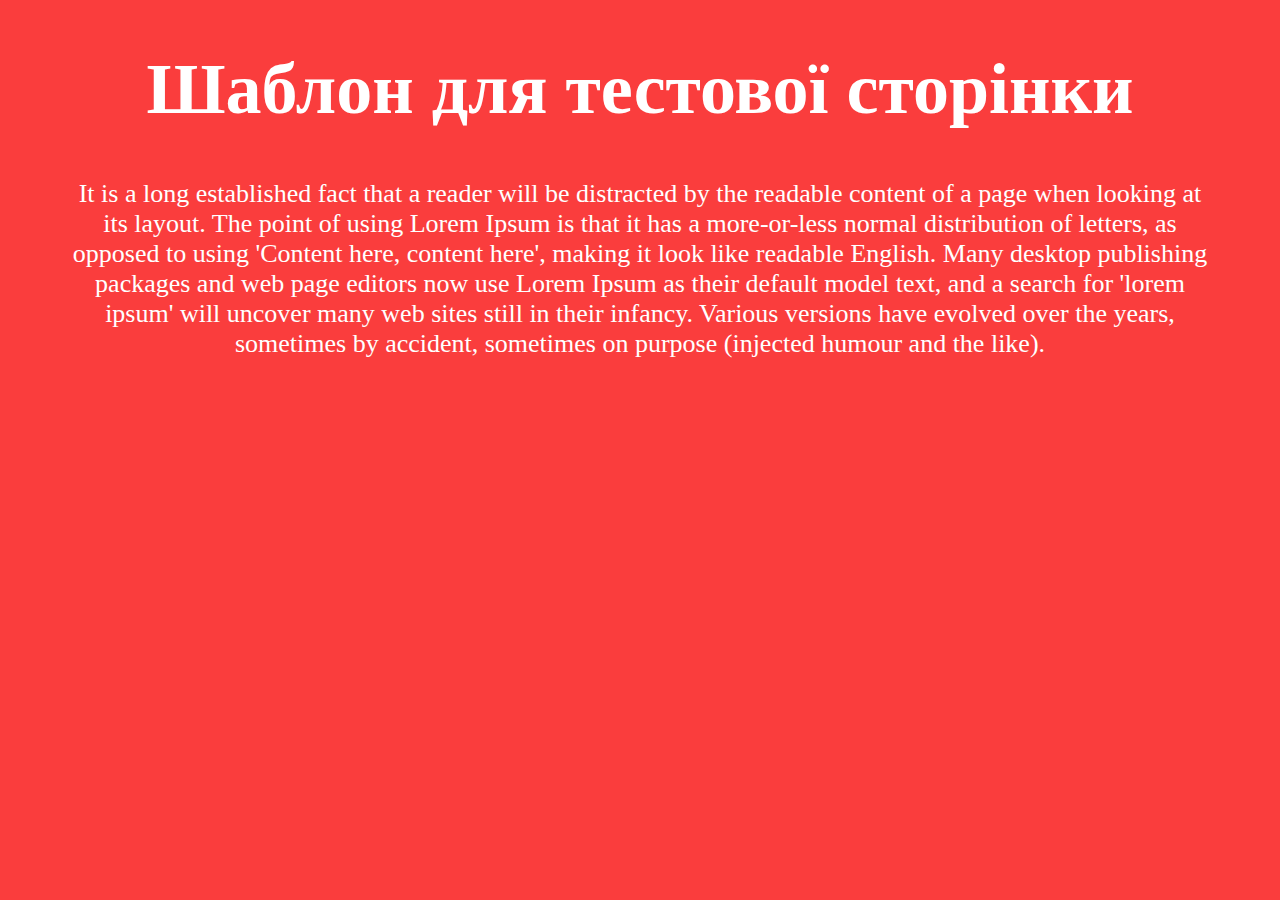
<file: index.html>
<!doctype html>

<html>

	<head>

		<meta charset="utf-8">

		<title>Шаблон для фігми</title>
        <link href="css/lab3.css" rel="stylesheet">

	</head>

	<body>

		<h1 class="hed">Шаблон для тестової сторінки</h1>
        <p class="txt">It is a long established fact that a reader will be distracted by the readable content of a page when looking at its layout. The point of using Lorem Ipsum is that it has a more-or-less normal distribution of letters, as opposed to using 'Content here, content here', making it look like readable English. Many desktop publishing packages and web page editors now use Lorem Ipsum as their default model text, and a search for 'lorem ipsum' will uncover many web sites still in their infancy. Various versions have evolved over the years, sometimes by accident, sometimes on purpose (injected humour and the like).</p>
	</body>

</html>
</file>
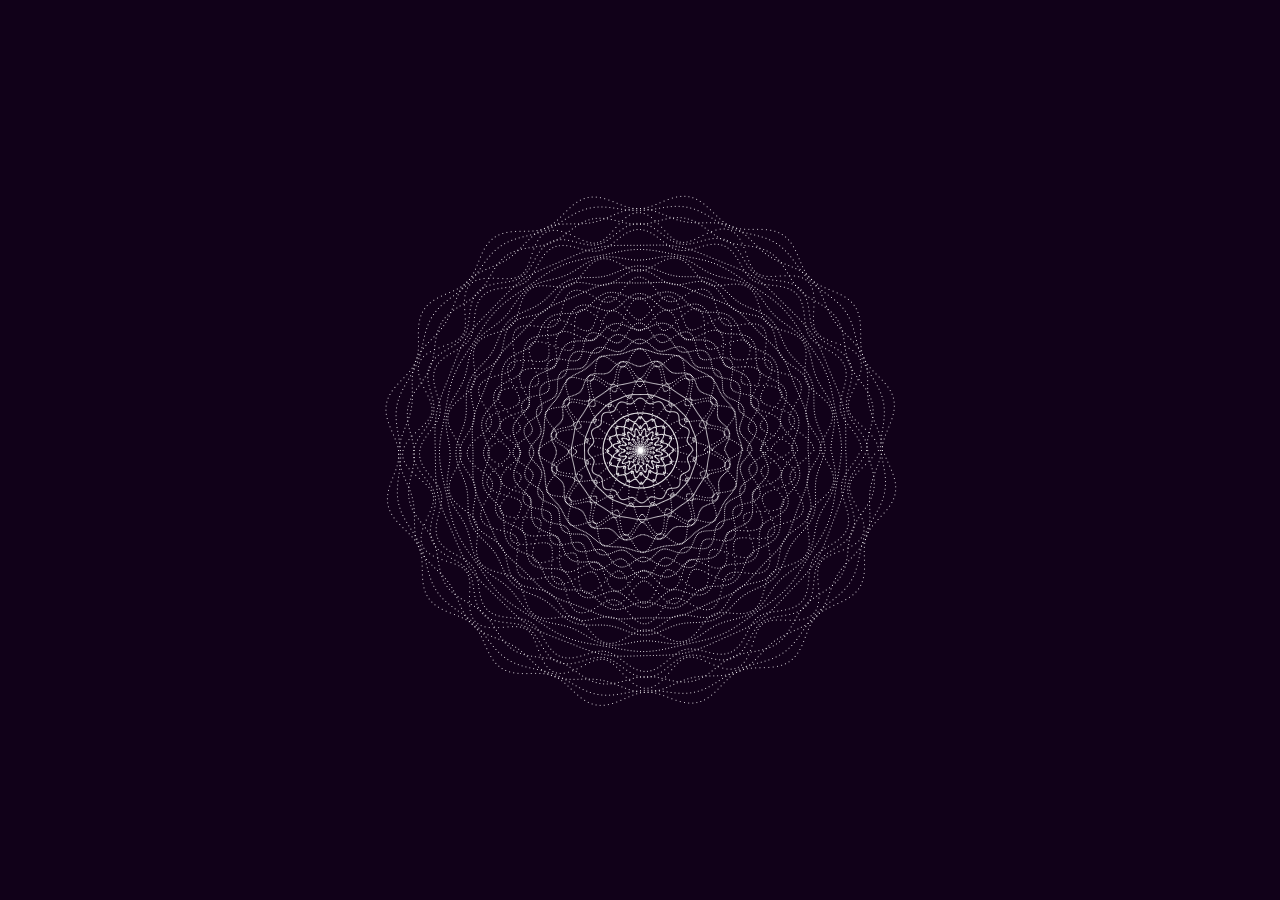
<file: animajs.html>
<!doctype>
<html>
<head>
<meta charset="utf-8">
<title>Робота з графікою</title>
<link href="css/animajs.css" rel="stylesheet">
<link href="https://fonts.googleapis.com/css?family=Poppins:600" rel="stylesheet">

</head>
    
<body>


<canvas></canvas>


    
    <script src="js/animajs.js"></script>
</body>

</html>
</file>
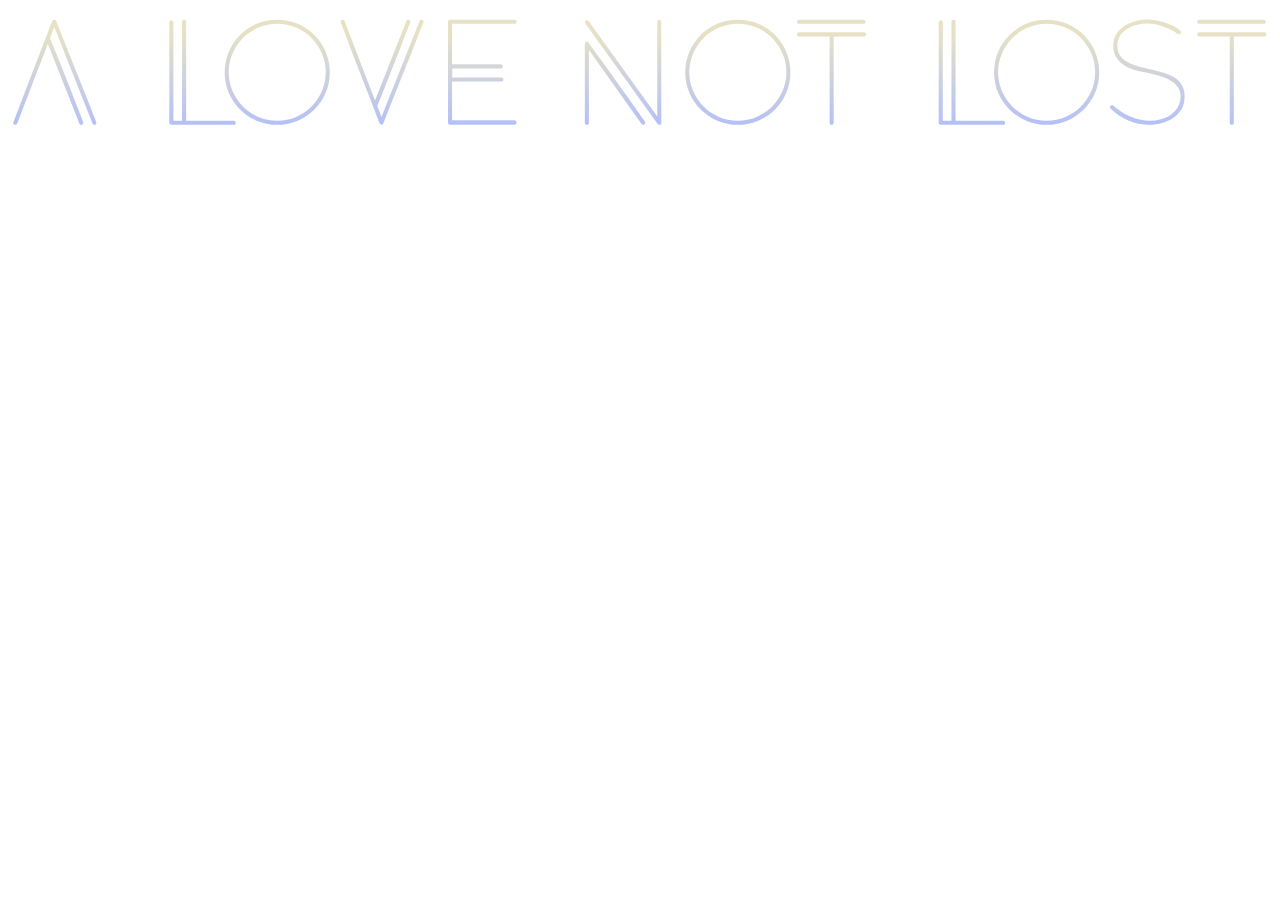
<file: animasgv.html>
<!doctype>
<html>
<head>
<meta charset="utf-8">
<title>Робота з графікою</title>
<link href="css/animasvg.css" rel="stylesheet">

</head>
    
<body>



<div id="logo">
  <svg version="1.1" id="Layer_1" xmlns="http://www.w3.org/2000/svg" xmlns:xlink="http://www.w3.org/1999/xlink" x="0px" y="0px"
   width="384.616px" height="36.652px" viewBox="0 0 384.616 36.652" enable-background="new 0 0 384.616 36.652"
   xml:space="preserve">
<path fill="url(#skyGradient)" d="M26.922,34.046c0,0.159-0.06,0.3-0.18,0.42c-0.12,0.12-0.26,0.18-0.42,0.18c-0.32,0-0.52-0.133-0.6-0.4L14.083,4.886
  l-1.32,3.4c0.106,0.213,0.333,0.747,0.68,1.6c0.346,0.854,0.773,1.9,1.28,3.14c0.506,1.24,1.053,2.614,1.64,4.12
  c0.586,1.507,1.187,3.034,1.8,4.58c0.613,1.547,1.206,3.054,1.78,4.521c0.573,1.467,1.08,2.773,1.52,3.92s0.793,2.073,1.06,2.779
  c0.266,0.707,0.4,1.074,0.4,1.101c0,0.293-0.134,0.479-0.4,0.56c-0.054,0-0.094,0.007-0.12,0.021c-0.027,0.014-0.067,0.02-0.12,0.02
  c-0.267,0-0.454-0.133-0.56-0.4l-9.6-24.24l-9.32,24.24c-0.107,0.268-0.307,0.4-0.6,0.4c-0.054,0-0.087-0.006-0.1-0.02
  c-0.014-0.014-0.047-0.021-0.1-0.021c-0.267-0.08-0.4-0.28-0.4-0.6c0-0.026,0.16-0.467,0.48-1.32c0.32-0.854,0.74-1.96,1.26-3.32
  c0.52-1.359,1.12-2.92,1.8-4.68c0.68-1.76,1.373-3.566,2.08-5.42c0.707-1.853,1.414-3.687,2.12-5.5s1.346-3.473,1.92-4.98
  c0.573-1.506,1.06-2.773,1.46-3.8c0.4-1.026,0.653-1.686,0.76-1.98c0.106-0.24,0.306-0.36,0.6-0.36c0.293,0,0.48,0.12,0.56,0.36
  c0.106,0.294,0.366,0.954,0.78,1.98c0.413,1.027,0.913,2.294,1.5,3.8c0.586,1.507,1.246,3.167,1.98,4.98
  c0.733,1.813,1.466,3.647,2.2,5.5c0.733,1.854,1.453,3.66,2.16,5.42s1.327,3.326,1.86,4.7c0.533,1.374,0.966,2.486,1.3,3.34
  C26.755,33.579,26.922,34.02,26.922,34.046z"/>
<path fill="url(#skyGradient)" d="M69.282,34.025c0,0.414-0.214,0.62-0.64,0.62H49.678c-0.397,0-0.596-0.2-0.596-0.6V3.445c0-0.16,0.062-0.3,0.186-0.42
  c0.124-0.12,0.269-0.18,0.435-0.18c0.165,0,0.31,0.06,0.434,0.18c0.124,0.12,0.187,0.259,0.187,0.419v29.96h2.64V3.285
  c0-0.16,0.064-0.306,0.194-0.439c0.129-0.133,0.271-0.2,0.426-0.2c0.413,0,0.62,0.213,0.62,0.639v30.121h14.44
  C69.068,33.405,69.282,33.612,69.282,34.025z"/>
<path fill="url(#skyGradient)" d="M97.922,18.646c0,2.214-0.42,4.294-1.26,6.24c-0.84,1.946-1.98,3.64-3.42,5.079c-1.44,1.44-3.134,2.581-5.08,3.421
  c-1.947,0.84-4.027,1.26-6.24,1.26c-2.214,0-4.293-0.42-6.24-1.26c-1.947-0.84-3.64-1.98-5.08-3.421
  c-1.44-1.439-2.58-3.133-3.42-5.079c-0.84-1.946-1.26-4.026-1.26-6.24c0-2.213,0.42-4.293,1.26-6.24c0.84-1.946,1.98-3.64,3.42-5.08
  s3.133-2.58,5.08-3.42c1.946-0.84,4.026-1.26,6.24-1.26c2.213,0,4.293,0.42,6.24,1.26c1.946,0.84,3.64,1.98,5.08,3.42
  c1.44,1.44,2.58,3.134,3.42,5.08C97.502,14.353,97.922,16.433,97.922,18.646z M96.682,18.646c0-2.026-0.387-3.933-1.16-5.72
  c-0.774-1.786-1.834-3.353-3.18-4.7c-1.347-1.346-2.914-2.406-4.7-3.18c-1.787-0.773-3.694-1.16-5.72-1.16
  c-2.027,0-3.934,0.387-5.72,1.16c-1.787,0.774-3.354,1.834-4.7,3.18c-1.347,1.347-2.407,2.914-3.18,4.7
  c-0.773,1.787-1.16,3.694-1.16,5.72s0.386,3.934,1.16,5.72c0.773,1.787,1.833,3.354,3.18,4.7c1.346,1.347,2.913,2.407,4.7,3.18
  c1.786,0.774,3.693,1.16,5.72,1.16c2.026,0,3.933-0.386,5.72-1.16c1.786-0.772,3.353-1.833,4.7-3.18
  c1.346-1.347,2.406-2.913,3.18-4.7C96.295,22.579,96.682,20.672,96.682,18.646z"/>
<path fill="url(#skyGradient)" d="M126.442,3.246c0,0.054-0.167,0.507-0.5,1.36c-0.334,0.854-0.767,1.967-1.3,3.34c-0.534,1.374-1.147,2.934-1.84,4.68
  c-0.694,1.747-1.414,3.547-2.16,5.4c-0.747,1.854-1.48,3.688-2.2,5.5c-0.72,1.814-1.38,3.467-1.98,4.96
  c-0.6,1.494-1.1,2.754-1.5,3.78c-0.4,1.026-0.653,1.687-0.76,1.979c-0.107,0.268-0.294,0.4-0.56,0.4
  c-0.08-0.053-0.18-0.106-0.3-0.16c-0.12-0.053-0.207-0.133-0.26-0.24c-0.107-0.266-0.36-0.92-0.76-1.96
  c-0.4-1.039-0.887-2.306-1.46-3.8c-0.574-1.493-1.214-3.146-1.92-4.96c-0.707-1.813-1.42-3.646-2.14-5.5
  c-0.72-1.853-1.414-3.66-2.08-5.42c-0.667-1.76-1.26-3.32-1.78-4.68c-0.52-1.36-0.94-2.466-1.26-3.32
  c-0.32-0.853-0.48-1.293-0.48-1.32c0-0.187,0.06-0.34,0.18-0.46c0.12-0.12,0.26-0.18,0.42-0.18c0.32,0,0.52,0.134,0.6,0.4
  l9.28,24.16l9.56-24.16c0.08-0.266,0.28-0.4,0.6-0.4c0.16,0,0.3,0.06,0.42,0.18c0.12,0.12,0.18,0.26,0.18,0.42
  c0,0.054-0.134,0.427-0.4,1.12s-0.62,1.606-1.06,2.74c-0.44,1.134-0.94,2.427-1.5,3.88c-0.56,1.454-1.146,2.947-1.76,4.48
  c-0.614,1.534-1.214,3.047-1.8,4.541c-0.587,1.493-1.127,2.859-1.62,4.1c-0.494,1.24-0.914,2.287-1.26,3.141
  c-0.347,0.854-0.574,1.399-0.68,1.64l1.28,3.399l11.6-29.24c0.08-0.266,0.28-0.4,0.6-0.4c0.16,0,0.3,0.06,0.42,0.18
  C126.382,2.945,126.442,3.085,126.442,3.246z"/>
<path fill="url(#skyGradient)" d="M154.761,33.966c0,0.16-0.054,0.313-0.16,0.46c-0.107,0.146-0.254,0.22-0.44,0.22h-19.619c-0.193,0-0.352-0.066-0.476-0.2
  c-0.124-0.133-0.186-0.293-0.186-0.479V3.246c0-0.187,0.068-0.333,0.206-0.44c0.138-0.106,0.29-0.16,0.455-0.16h19.619
  c0.16,0,0.3,0.063,0.42,0.186c0.12,0.124,0.18,0.269,0.18,0.434c0,0.166-0.06,0.311-0.18,0.434c-0.12,0.124-0.26,0.186-0.42,0.186
  h-19.04v12.36h14.84c0.16,0,0.3,0.063,0.42,0.186c0.12,0.124,0.18,0.269,0.18,0.434c0,0.166-0.06,0.311-0.18,0.434
  c-0.12,0.124-0.26,0.186-0.42,0.186h-14.76l-0.04,2.761h14.96c0.426,0,0.64,0.206,0.64,0.619c0,0.155-0.067,0.298-0.2,0.427
  c-0.134,0.129-0.28,0.193-0.44,0.193h-15v11.8h19.04c0.16,0,0.3,0.074,0.42,0.221S154.761,33.806,154.761,33.966z"/>
<path fill="url(#skyGradient)" d="M193.921,34.046c0,0.159-0.067,0.3-0.2,0.42c-0.134,0.12-0.28,0.18-0.44,0.18c-0.214,0-0.374-0.08-0.48-0.24l-16.04-22.52
  v22.12c0,0.159-0.065,0.307-0.194,0.439c-0.129,0.134-0.271,0.2-0.426,0.2c-0.414,0-0.62-0.213-0.62-0.64V9.886
  c0-0.133,0.063-0.267,0.192-0.4c0.128-0.133,0.257-0.2,0.386-0.2c0.18,0,0.347,0.094,0.501,0.28c0.187,0.267,0.573,0.807,1.16,1.62
  c0.586,0.813,1.306,1.807,2.16,2.98c0.853,1.174,1.786,2.474,2.8,3.9c1.013,1.427,2.04,2.86,3.08,4.3
  c1.04,1.44,2.046,2.848,3.02,4.221c0.973,1.373,1.84,2.6,2.6,3.68c0.76,1.08,1.366,1.96,1.82,2.64
  C193.694,33.586,193.921,33.966,193.921,34.046z M198.801,34.006c0,0.427-0.214,0.64-0.64,0.64c-0.213,0-0.374-0.08-0.48-0.24
  l-22-30.6c-0.054-0.053-0.08-0.173-0.08-0.36c0-0.426,0.193-0.64,0.578-0.64c0.154,0,0.308,0.094,0.462,0.28l20.92,29.041V3.246
  c0-0.16,0.06-0.3,0.18-0.42c0.12-0.12,0.26-0.18,0.42-0.18c0.16,0,0.3,0.06,0.42,0.18c0.12,0.12,0.18,0.26,0.18,0.42L198.801,34.006
  z"/>
<path fill="url(#skyGradient)" d="M238.081,18.646c0,2.214-0.42,4.294-1.26,6.24s-1.98,3.64-3.42,5.079c-1.44,1.44-3.134,2.581-5.08,3.421
  c-1.947,0.84-4.027,1.26-6.24,1.26c-2.214,0-4.294-0.42-6.24-1.26s-3.64-1.98-5.08-3.421c-1.439-1.439-2.58-3.133-3.42-5.079
  s-1.26-4.026-1.26-6.24c0-2.213,0.42-4.293,1.26-6.24c0.84-1.946,1.98-3.64,3.42-5.08c1.44-1.44,3.134-2.58,5.08-3.42
  c1.946-0.84,4.026-1.26,6.24-1.26c2.213,0,4.293,0.42,6.24,1.26c1.946,0.84,3.64,1.98,5.08,3.42c1.439,1.44,2.58,3.134,3.42,5.08
  C237.661,14.353,238.081,16.433,238.081,18.646z M236.84,18.646c0-2.026-0.387-3.933-1.16-5.72c-0.773-1.786-1.833-3.353-3.18-4.7
  c-1.347-1.346-2.914-2.406-4.7-3.18c-1.786-0.773-3.693-1.16-5.72-1.16s-3.934,0.387-5.72,1.16c-1.787,0.774-3.354,1.834-4.7,3.18
  c-1.347,1.347-2.407,2.914-3.18,4.7c-0.774,1.787-1.16,3.694-1.16,5.72s0.386,3.934,1.16,5.72c0.772,1.787,1.833,3.354,3.18,4.7
  s2.913,2.407,4.7,3.18c1.786,0.774,3.693,1.16,5.72,1.16s3.934-0.386,5.72-1.16c1.786-0.772,3.354-1.833,4.7-3.18
  s2.406-2.913,3.18-4.7C236.454,22.579,236.84,20.672,236.84,18.646z"/>
<path fill="url(#skyGradient)" d="M260.96,3.266c0,0.166-0.06,0.311-0.18,0.434c-0.12,0.124-0.26,0.186-0.42,0.186h-19.68c-0.16,0-0.301-0.062-0.42-0.186
  c-0.12-0.124-0.181-0.269-0.181-0.434c0-0.165,0.061-0.31,0.181-0.434c0.119-0.124,0.26-0.186,0.42-0.186h19.68
  c0.16,0,0.3,0.063,0.42,0.186C260.901,2.956,260.96,3.101,260.96,3.266z M261.121,7.125c0,0.16-0.06,0.307-0.18,0.44
  c-0.12,0.134-0.26,0.2-0.42,0.2h-9.28v26.28c0,0.159-0.065,0.3-0.193,0.42c-0.13,0.12-0.271,0.18-0.427,0.18
  s-0.297-0.053-0.426-0.16c-0.13-0.106-0.194-0.253-0.194-0.439V7.766h-9.319c-0.16,0-0.301-0.066-0.42-0.2
  c-0.12-0.133-0.181-0.28-0.181-0.44s0.054-0.313,0.16-0.46c0.106-0.146,0.253-0.22,0.44-0.22h19.84c0.186,0,0.333,0.074,0.439,0.22
  C261.067,6.813,261.121,6.965,261.121,7.125z"/>
<path fill="url(#skyGradient)" d="M303.401,34.025c0,0.414-0.214,0.62-0.641,0.62h-18.964c-0.397,0-0.596-0.2-0.596-0.6V3.445c0-0.16,0.062-0.3,0.186-0.42
  s0.269-0.18,0.435-0.18c0.165,0,0.31,0.06,0.434,0.18s0.187,0.259,0.187,0.419v29.96h2.64V3.285c0-0.16,0.064-0.306,0.194-0.439
  c0.128-0.133,0.271-0.2,0.426-0.2c0.413,0,0.62,0.213,0.62,0.639v30.121h14.439C303.187,33.405,303.401,33.612,303.401,34.025z"/>
<path fill="url(#skyGradient)" d="M332.041,18.646c0,2.214-0.42,4.294-1.26,6.24s-1.98,3.64-3.42,5.079c-1.44,1.44-3.134,2.581-5.08,3.421
  c-1.947,0.84-4.027,1.26-6.24,1.26c-2.214,0-4.294-0.42-6.24-1.26s-3.64-1.98-5.08-3.421c-1.439-1.439-2.58-3.133-3.42-5.079
  s-1.26-4.026-1.26-6.24c0-2.213,0.42-4.293,1.26-6.24c0.84-1.946,1.98-3.64,3.42-5.08c1.44-1.44,3.134-2.58,5.08-3.42
  c1.946-0.84,4.026-1.26,6.24-1.26c2.213,0,4.293,0.42,6.24,1.26c1.946,0.84,3.64,1.98,5.08,3.42c1.439,1.44,2.58,3.134,3.42,5.08
  C331.621,14.353,332.041,16.433,332.041,18.646z M330.8,18.646c0-2.026-0.387-3.933-1.16-5.72c-0.773-1.786-1.833-3.353-3.18-4.7
  c-1.347-1.346-2.914-2.406-4.7-3.18c-1.786-0.773-3.693-1.16-5.72-1.16s-3.934,0.387-5.72,1.16c-1.787,0.774-3.354,1.834-4.7,3.18
  c-1.347,1.347-2.407,2.914-3.18,4.7c-0.774,1.787-1.16,3.694-1.16,5.72s0.386,3.934,1.16,5.72c0.772,1.787,1.833,3.354,3.18,4.7
  s2.913,2.407,4.7,3.18c1.786,0.774,3.693,1.16,5.72,1.16s3.934-0.386,5.72-1.16c1.786-0.772,3.354-1.833,4.7-3.18
  s2.406-2.913,3.18-4.7C330.414,22.579,330.8,20.672,330.8,18.646z"/>
<path fill="url(#skyGradient)" d="M358.04,26.034c0,1.442-0.313,2.704-0.938,3.785c-0.626,1.081-1.451,1.977-2.476,2.684c-1.025,0.708-2.17,1.242-3.435,1.602
  c-1.264,0.361-2.535,0.541-3.813,0.541c-2.263,0-4.406-0.44-6.429-1.32s-3.833-2.079-5.431-3.6c-0.16-0.16-0.24-0.306-0.24-0.44
  c0-0.16,0.066-0.313,0.2-0.459c0.133-0.146,0.293-0.221,0.479-0.221c0.134,0,0.267,0.066,0.4,0.2c1.653,1.387,3.366,2.5,5.14,3.34
  s3.767,1.26,5.98,1.26c1.12,0,2.233-0.153,3.34-0.46c1.106-0.306,2.106-0.772,3-1.4c0.894-0.625,1.613-1.406,2.16-2.34
  c0.546-0.933,0.82-2.025,0.82-3.279c0-1.014-0.24-1.887-0.721-2.62c-0.479-0.733-1.106-1.36-1.88-1.88
  c-0.773-0.521-1.66-0.953-2.66-1.301c-1-0.346-2.007-0.646-3.02-0.899c-1.014-0.253-2.007-0.474-2.98-0.66
  c-0.974-0.186-1.819-0.373-2.54-0.56c-0.88-0.24-1.727-0.566-2.54-0.98c-0.813-0.413-1.526-0.926-2.14-1.54
  c-0.613-0.613-1.1-1.326-1.46-2.14s-0.54-1.727-0.54-2.74c0-1.36,0.313-2.54,0.94-3.54c0.626-1,1.439-1.826,2.439-2.48
  c1-0.653,2.106-1.146,3.32-1.48c1.213-0.333,2.406-0.5,3.58-0.5c0.746,0,1.593,0.078,2.54,0.232c0.946,0.155,1.893,0.382,2.84,0.68
  c0.946,0.299,1.833,0.661,2.66,1.087c0.826,0.427,1.52,0.907,2.08,1.44c0.08,0.08,0.14,0.147,0.18,0.2
  c0.04,0.054,0.06,0.147,0.06,0.28c0,0.16-0.066,0.307-0.199,0.44c-0.134,0.134-0.28,0.2-0.44,0.2c-0.054,0-0.153-0.04-0.3-0.12
  c-0.147-0.08-0.307-0.18-0.48-0.3s-0.333-0.227-0.479-0.32c-0.147-0.093-0.26-0.166-0.34-0.22c-1.2-0.72-2.48-1.293-3.841-1.72
  c-1.359-0.426-2.76-0.64-4.199-0.64c-1.014,0-2.054,0.126-3.12,0.38c-1.067,0.254-2.047,0.648-2.94,1.182
  c-0.894,0.534-1.627,1.221-2.2,2.063c-0.573,0.841-0.859,1.849-0.859,3.023c0,1.282,0.292,2.33,0.878,3.145s1.357,1.482,2.315,2.002
  s2.05,0.941,3.273,1.261c1.225,0.321,2.481,0.627,3.773,0.921c1.29,0.293,2.548,0.614,3.772,0.961
  c1.224,0.348,2.314,0.82,3.272,1.422s1.73,1.361,2.315,2.283C357.747,23.411,358.04,24.593,358.04,26.034z"/>
<path fill="url(#skyGradient)" d="M382.72,3.266c0,0.166-0.06,0.311-0.18,0.434c-0.12,0.124-0.26,0.186-0.42,0.186h-19.68c-0.16,0-0.301-0.062-0.42-0.186
  c-0.12-0.124-0.181-0.269-0.181-0.434c0-0.165,0.061-0.31,0.181-0.434c0.119-0.124,0.26-0.186,0.42-0.186h19.68
  c0.16,0,0.3,0.063,0.42,0.186C382.661,2.956,382.72,3.101,382.72,3.266z M382.88,7.125c0,0.16-0.06,0.307-0.18,0.44
  c-0.12,0.134-0.26,0.2-0.42,0.2H373v26.28c0,0.159-0.065,0.3-0.193,0.42c-0.13,0.12-0.271,0.18-0.427,0.18s-0.297-0.053-0.426-0.16
  c-0.13-0.106-0.194-0.253-0.194-0.439V7.766h-9.319c-0.16,0-0.301-0.066-0.42-0.2c-0.12-0.133-0.181-0.28-0.181-0.44
  s0.054-0.313,0.16-0.46c0.106-0.146,0.253-0.22,0.44-0.22h19.84c0.186,0,0.333,0.074,0.439,0.22
  C382.827,6.813,382.88,6.965,382.88,7.125z"/>
<defs>
        <linearGradient id="skyGradient" x1="100%" y1="100%">
          <stop offset="0%" stop-color="lightblue" stop-opacity=".5">
            <animate attributeName="stop-color" values="lightblue;blue;red;red;black;red;red;purple;lightblue" dur="14s" repeatCount="indefinite" />
          </stop>
          <stop offset="100%" stop-color="lightblue" stop-opacity=".5">
            <animate attributeName="stop-color" values="lightblue;orange;purple;purple;black;purple;purple;blue;lightblue" dur="14s" repeatCount="indefinite" />
            <animate attributeName="offset" values=".95;.80;.60;.40;.20;0;.20;.40;.60;.80;.95" dur="14s" repeatCount="indefinite" />
          </stop>
        </linearGradient>
</defs>
</svg>
</div>


 
    
    
</body>

</html>
</file>
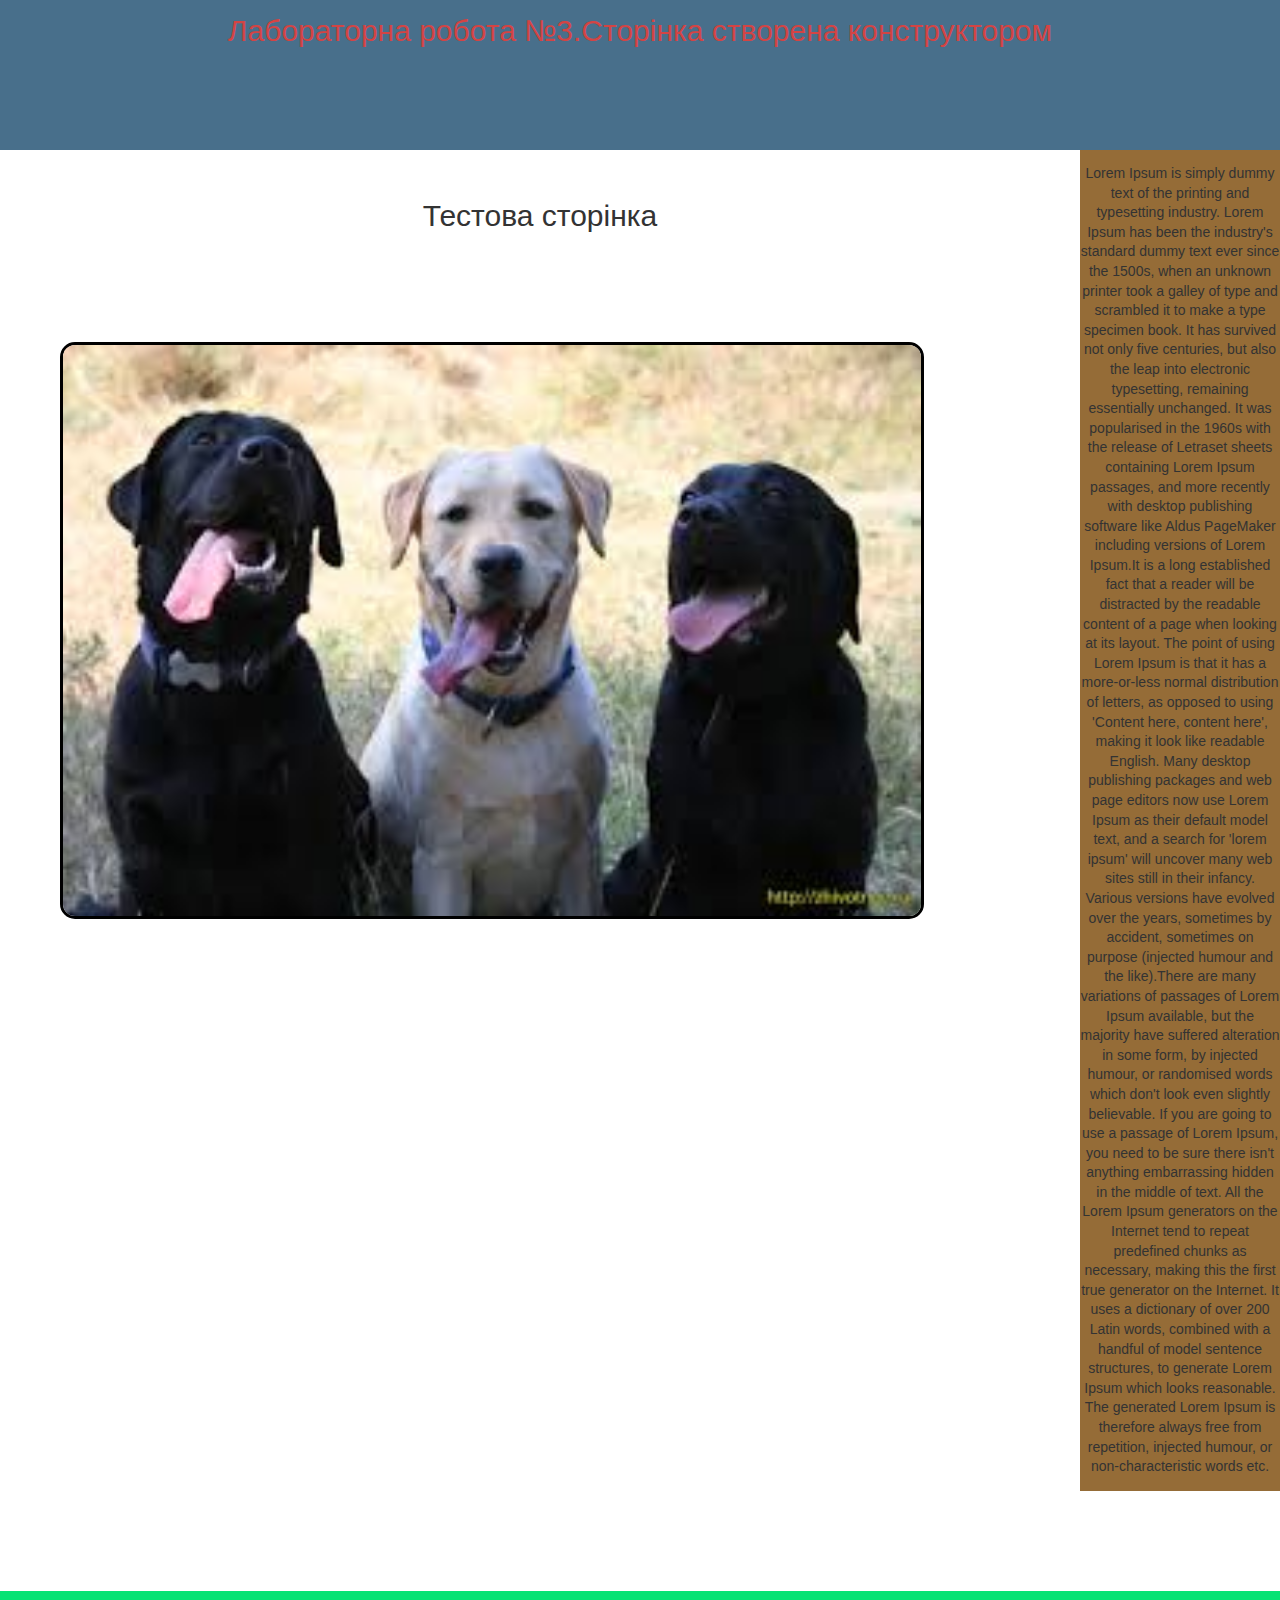
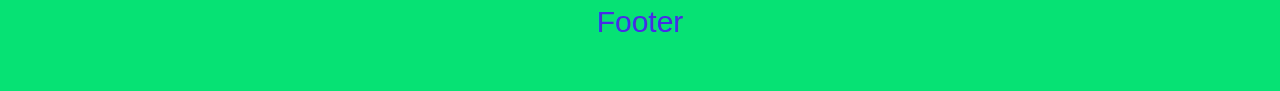
<file: lab3byconst.html>
<!DOCTYPE html>
<html lang="uk">
<head>
    <meta charset="UTF-8">
    <meta name="viewport" content="width=device-width,minimum-scale=1,maximum-scale=10">
    <title>Your title</title>    
    <link rel="stylesheet" href="css/lab3byconts.css">
</head>
<body>
    <div class="content-wrapper">
        <header class="header">
            <p style="font-size: 30px; margin: 0; padding: 10px 1em; text-align: center;">Лабораторна робота №3.Сторінка створена конструктором</p>
        </header>

        <div class="container clearfix">
            <main class="content">
                <!-- for-example -->
                <p style="text-align: center; font-size: 30px; margin: 0; padding: 1.5em 0;">Тестова сторінка</p>
                <img class="myim" src="pictures/dogs.jpg" alt="dogs">
            </main>
            <aside class="sidebar sidebar1">
                <p style="text-align: center;">Lorem Ipsum is simply dummy text of the printing and typesetting industry. Lorem Ipsum has been the industry's standard dummy text ever since the 1500s, when an unknown printer took a galley of type and scrambled it to make a type specimen book. It has survived not only five centuries, but also the leap into electronic typesetting, remaining essentially unchanged. It was popularised in the 1960s with the release of Letraset sheets containing Lorem Ipsum passages, and more recently with desktop publishing software like Aldus PageMaker including versions of Lorem Ipsum.It is a long established fact that a reader will be distracted by the readable content of a page when looking at its layout. The point of using Lorem Ipsum is that it has a more-or-less normal distribution of letters, as opposed to using 'Content here, content here', making it look like readable English. Many desktop publishing packages and web page editors now use Lorem Ipsum as their default model text, and a search for 'lorem ipsum' will uncover many web sites still in their infancy. Various versions have evolved over the years, sometimes by accident, sometimes on purpose (injected humour and the like).There are many variations of passages of Lorem Ipsum available, but the majority have suffered alteration in some form, by injected humour, or randomised words which don't look even slightly believable. If you are going to use a passage of Lorem Ipsum, you need to be sure there isn't anything embarrassing hidden in the middle of text. All the Lorem Ipsum generators on the Internet tend to repeat predefined chunks as necessary, making this the first true generator on the Internet. It uses a dictionary of over 200 Latin words, combined with a handful of model sentence structures, to generate Lorem Ipsum which looks reasonable. The generated Lorem Ipsum is therefore always free from repetition, injected humour, or non-characteristic words etc.</p>
            </aside>
        </div>

        <footer class="footer">
            <p style="font-size: 30px; margin: 0; padding: 10px 1em; text-align: center;">Footer</p>
        </footer>
    </div>  
</body>
</html>
</file>
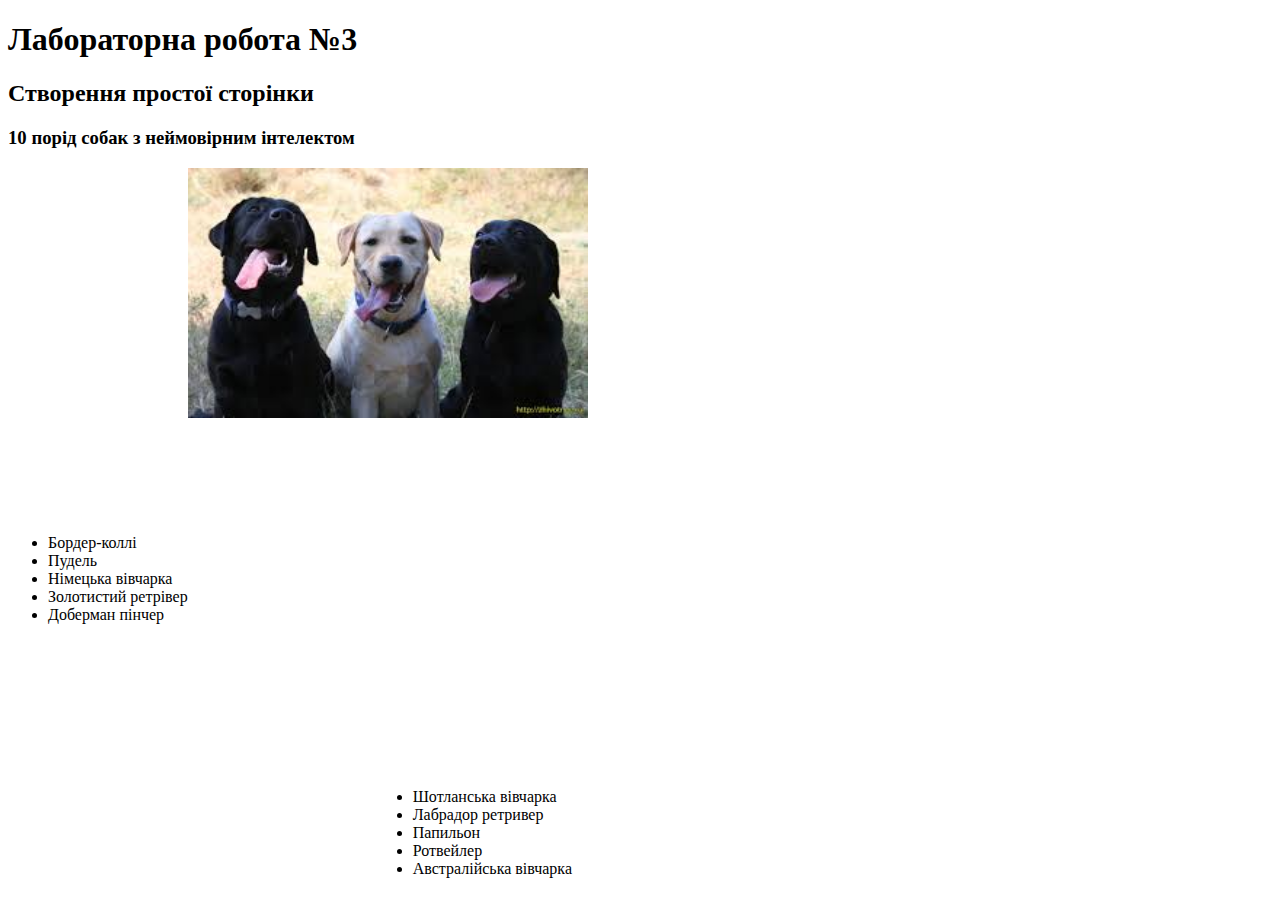
<file: lab3template.html>
<!doctype html>

<html>

	<head>

		<meta charset="utf-8">

		<title>Шаблон Сторінки</title>
        <link href="css/lab3template.css" rel="stylesheet">

	</head>

	<body>

		<h1>Лабораторна робота №3</h1>
        <h2>Створення простої сторінки</h2>
        <h3>10 порід собак з неймовірним інтелектом</h3>
        <img class="myim" src="pictures/dogs.jpg" alt="Три собачки">
        
         <div class="left">
            <ul>
                <li><a>Бордер-коллі</a></li>
                <li><a>Пудель</a></li>
                <li><a>Німецька вівчарка</a></li>
                <li><a>Золотистий ретрівер</a></li>
                <li><a>Доберман пінчер</a></li>
              </ul>
          </div>
        
        <div class="right">
            <ul>
              <li><a>Шотланська вівчарка</a></li>
                <li><a>Лабрадор ретривер</a></li>
                <li><a>Папильон</a></li>
                <li><a>Ротвейлер</a></li>
                <li><a>Австралійська вівчарка</a></li>
              </ul>
          </div>
        
	</body>

</html>
</file>
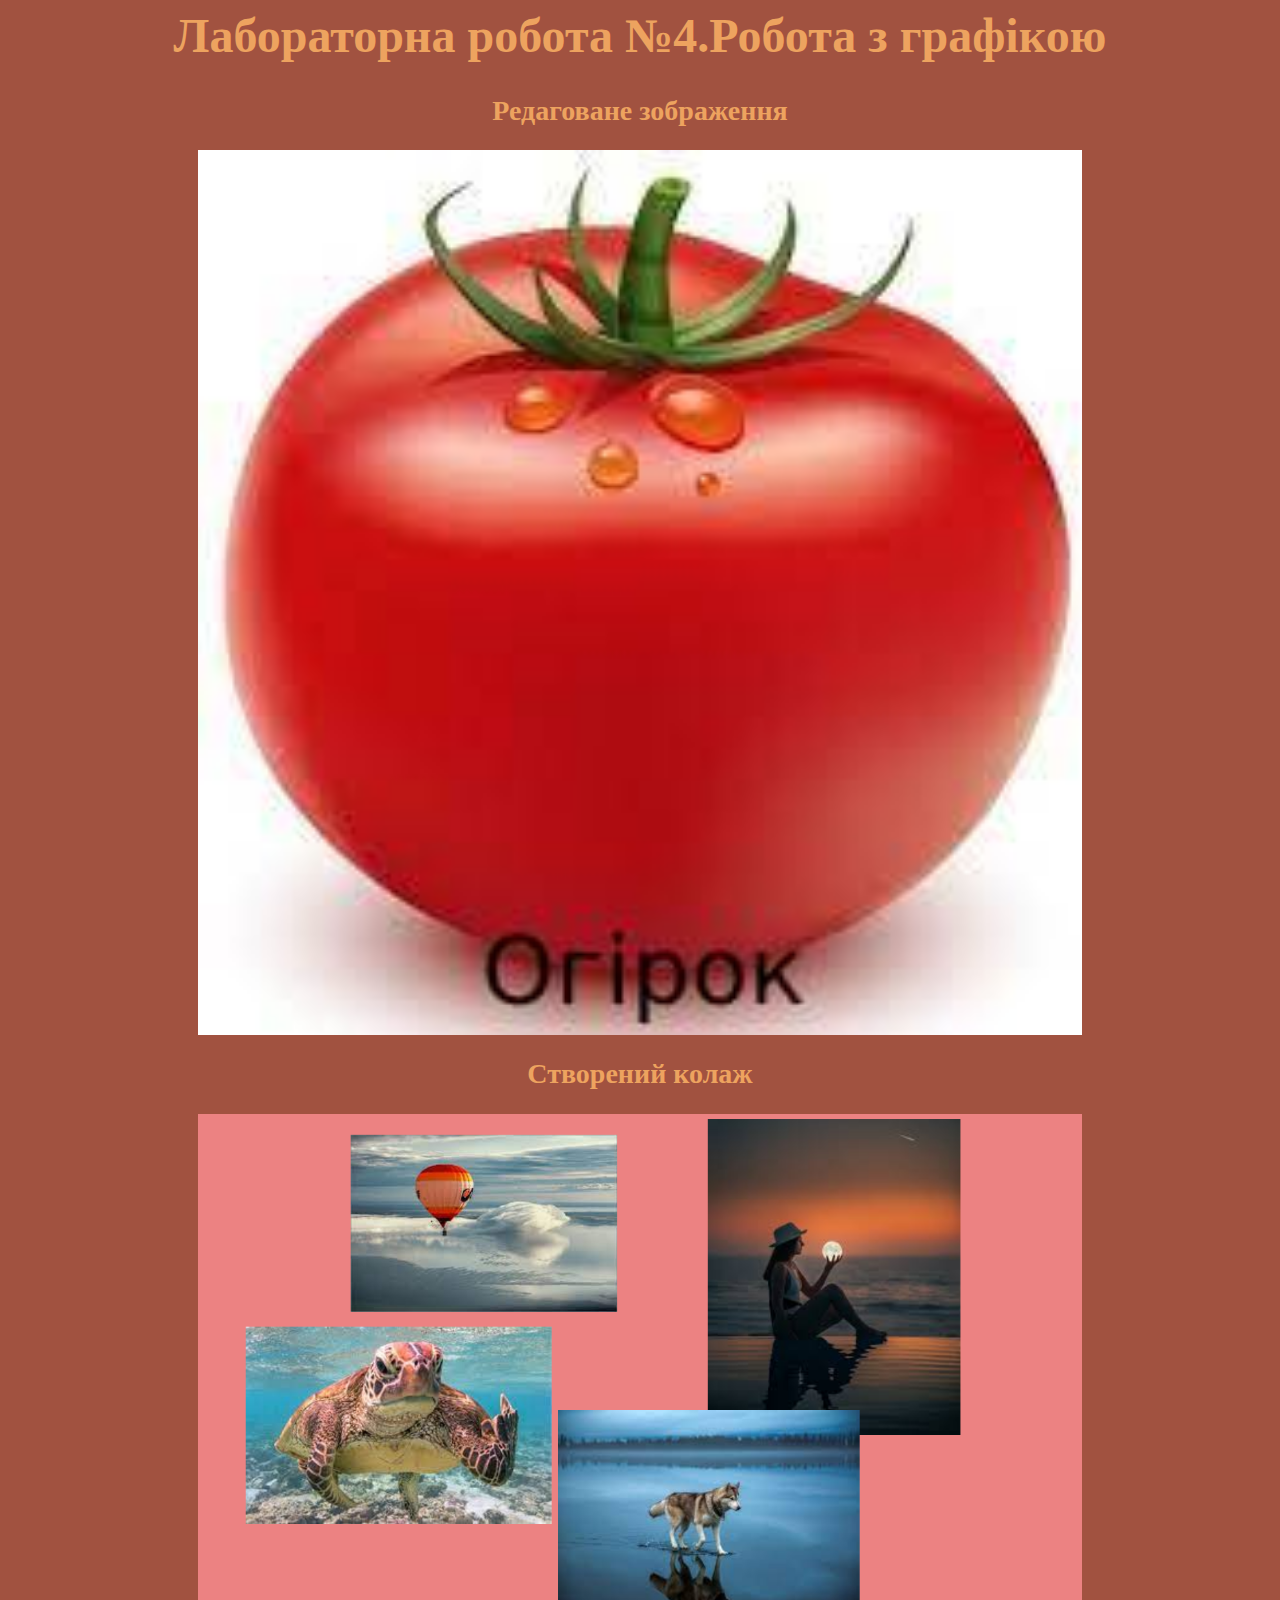
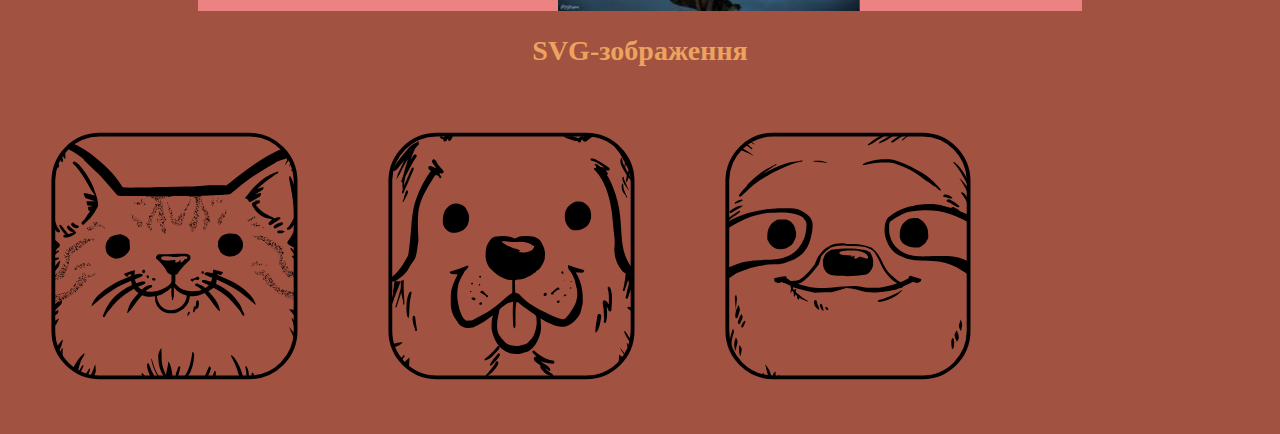
<file: lab4.html>
<!doctype>
<html>
<head>
<meta charset="utf-8">
<title>Робота з графікою</title>
<link href="css/lab4.css" rel="stylesheet">
<link href="images/favicon.ico" rel="icon">
</head>
    
<body>
<h1 class="hd">Лабораторна робота №4.Робота з графікою</h1>
<h2 class="txt">Редаговане зображення</h2>
<img class="myim" src="pictures/tomato.jpg">
<h2 class="txt">Створений колаж</h2>
<img class="myim" src="pictures/colage.png">
<h2 class="txt">SVG-зображення</h2>
<img class="mysvg" src="pictures/cat-6117499.svg">
<img class="mysvg" src="pictures/dog-6117503.svg">
<img class="mysvg" src="pictures/sloth-6117508.svg">

    
    
 
    
    
    
    
    
</body>

</html>
</file>
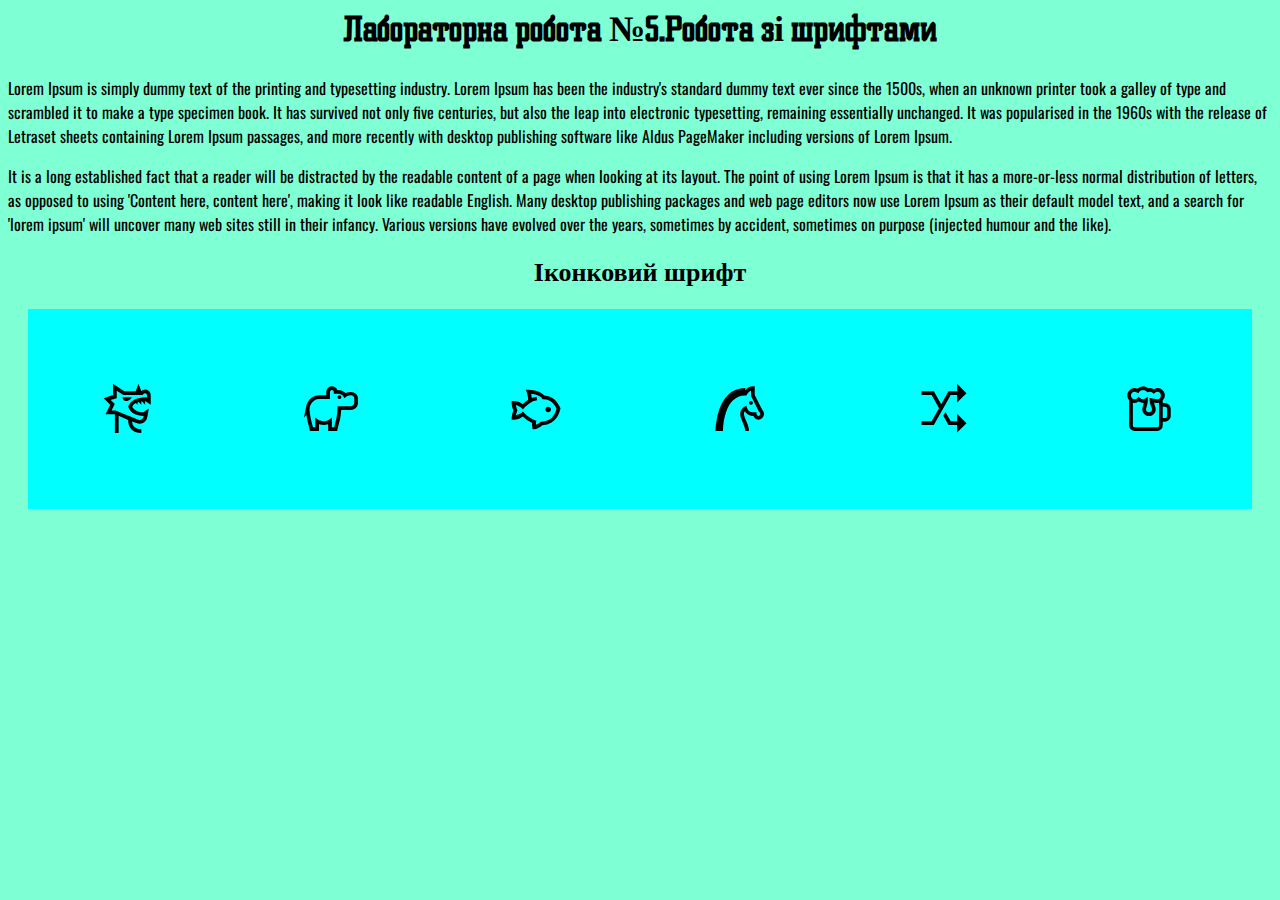
<file: lab5.html>
<!doctype>
<html>
<head>
    
<meta charset="utf-8">
<link href="css/lab5.css" rel="stylesheet">
<link rel="preconnect" href="https://fonts.googleapis.com">
<link rel="preconnect" href="https://fonts.gstatic.com" crossorigin>
<link href="https://fonts.googleapis.com/css2?family=Oswald:wght@200;300;400;500;600;700&display=swap" rel="stylesheet"> 
<link href="fonts/lineawesome/css/line-awesome.css" rel="stylesheet">
</head>
    
<body>
    <h1 class="hd">Лабораторна робота №5.Робота зі шрифтами</h1>
    
        <p class="txt">Lorem Ipsum is simply dummy text of the printing and typesetting industry. Lorem Ipsum has been the industry's standard dummy text ever since the 1500s, when an unknown printer took a galley of type and scrambled it to make a type specimen book. It has survived not only five centuries, but also the leap into electronic typesetting, remaining essentially unchanged. It was popularised in the 1960s with the release of Letraset sheets containing Lorem Ipsum passages, and more recently with desktop publishing software like Aldus PageMaker including versions of Lorem Ipsum.</p>
   
   
        <p class="txt">It is a long established fact that a reader will be distracted by the readable content of a page when looking at its layout. The point of using Lorem Ipsum is that it has a more-or-less normal distribution of letters, as opposed to using 'Content here, content here', making it look like readable English. Many desktop publishing packages and web page editors now use Lorem Ipsum as their default model text, and a search for 'lorem ipsum' will uncover many web sites still in their infancy. Various versions have evolved over the years, sometimes by accident, sometimes on purpose (injected humour and the like).</p>
    
        <h2 class="myh2">Іконковий шрифт</h2>
        <div class="icons">
            <i class="las la-dragon myic"></i>
            <i class="las la-hippo myic"></i>
            <i class="las la-fish myic"></i>
            <i class="las la-horse-head myic"></i>
            <i class="las la-random myic"></i>
            <i class="las la-beer myic"></i>
        </div>
    
</body>
</html>
</file>
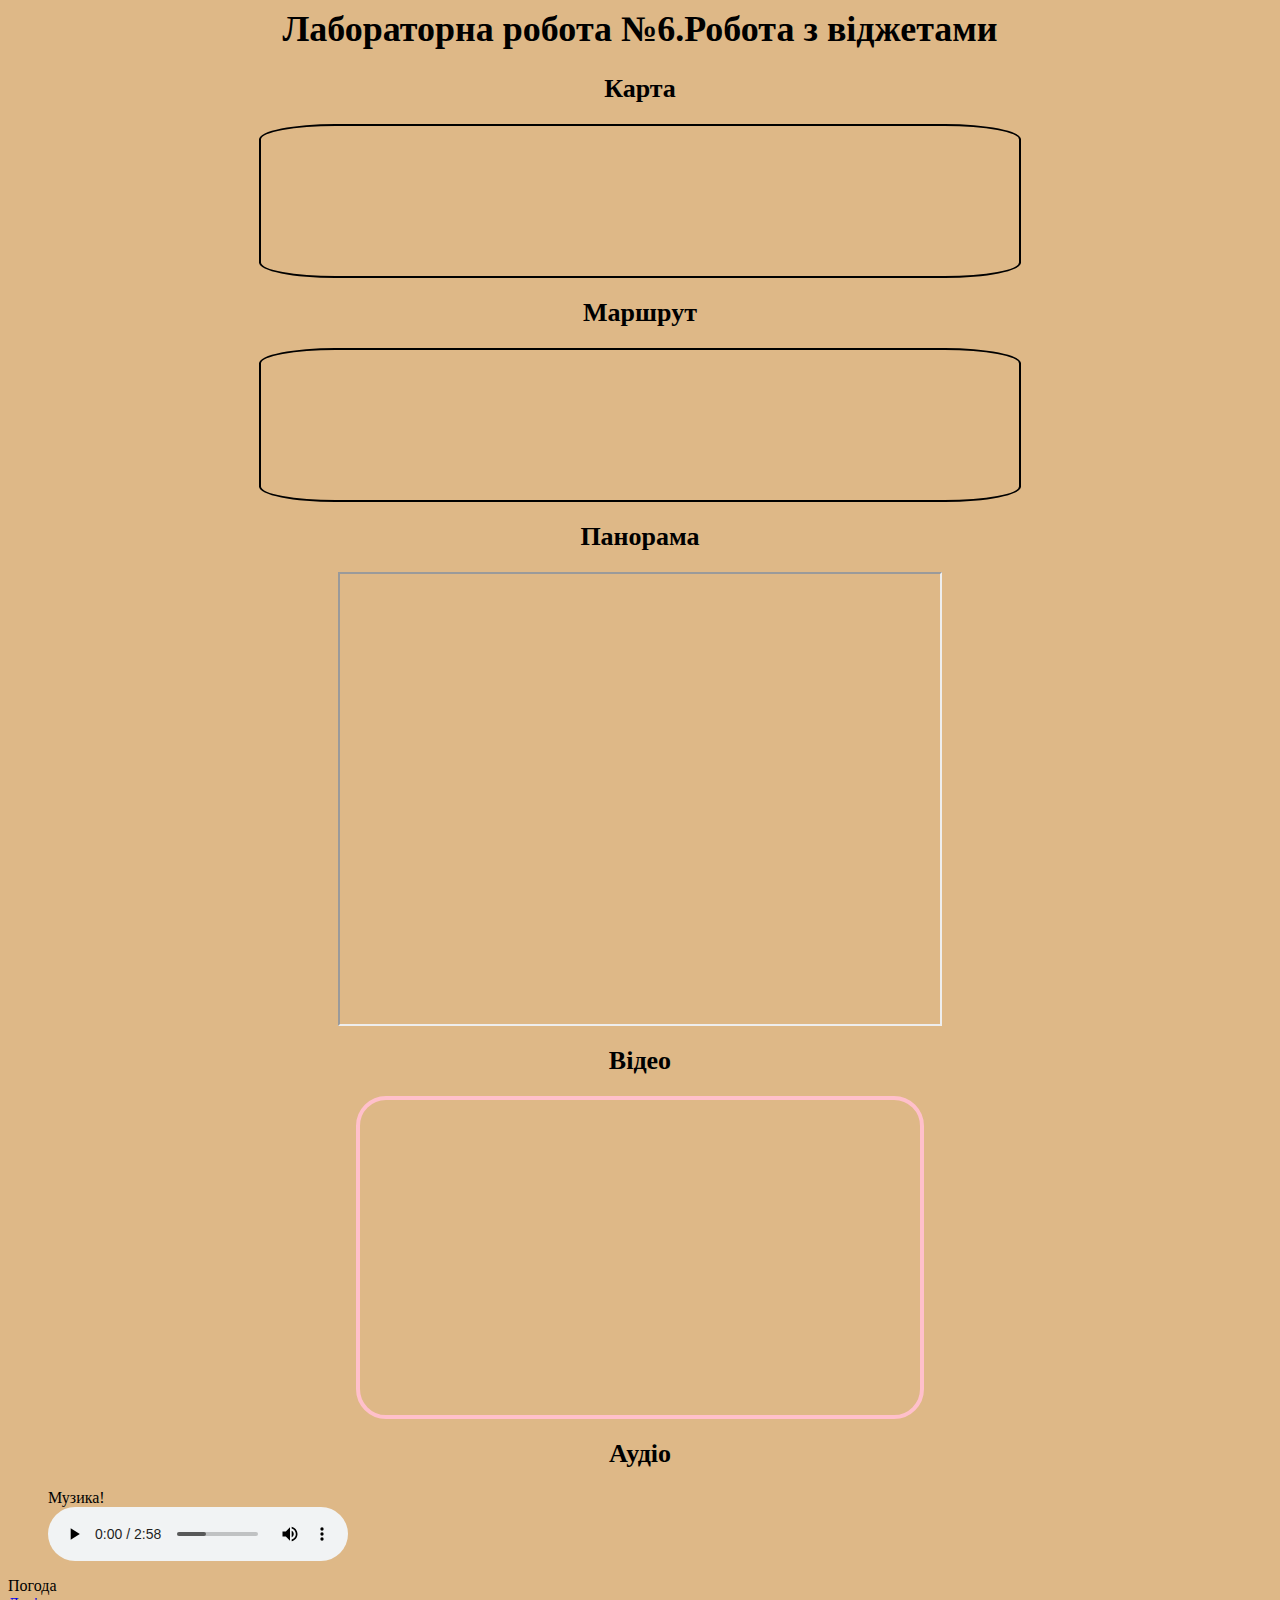
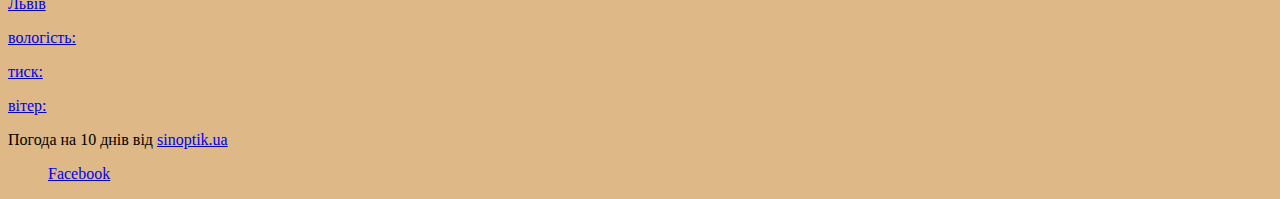
<file: lab6.html>
<!doctype>
<html>
    <head>
    <meta charset="utf-8">
    <link href="css/lab6.css" rel="stylesheet">
    </head>
    
    <body>
    <div id="fb-root"></div>
    <h1 class="hd">Лабораторна робота №6.Робота з віджетами</h1>
    <h2 class="desk">Карта</h2>
    <iframe class="mymap" src="https://www.google.com/maps/embed?pb=!1m18!1m12!1m3!1d2573.3628047359557!2d24.012248115709255!3d49.83564017939527!2m3!1f0!2f0!3f0!3m2!1i1024!2i768!4f13.1!3m3!1m2!1s0x473add7a31f0dccd%3A0x9869cc7025bc8e3f!2z0J3QsNGG0ZbQvtC90LDQu9GM0L3QuNC5INGD0L3RltCy0LXRgNGB0LjRgtC10YIgItCb0YzQstGW0LLRgdGM0LrQsCDQn9C-0LvRltGC0LXRhdC90ZbQutCwIg!5e0!3m2!1suk!2sua!4v1655475596336!5m2!1suk!2sua"  allowfullscreen="" loading="lazy" referrerpolicy="no-referrer-when-downgrade"></iframe>
    <h2 class="desk">Маршрут</h2>
    <iframe class="mymap" src="https://www.google.com/maps/embed?pb=!1m26!1m12!1m3!1d2573.3092879064448!2d24.01150601550109!3d49.836645839281964!2m3!1f0!2f0!3f0!3m2!1i1024!2i768!4f13.1!4m11!3e6!4m3!3m2!1d49.8380863!2d24.0128704!4m5!1s0x473add797fbd0823%3A0xed508350ab17b687!2z0J_QsNGA0LrRg9Cy0LDQu9GM0L3QuNC5INC80LDQudC00LDQvdGH0LjQuiwg0LLRg9C70LjRhtGPINCh0YLQtdC_0LDQvdCwINCR0LDQvdC00LXRgNC4LCAxMiwg0JvRjNCy0ZbQsiwg0JvRjNCy0ZbQstGB0YzQutCwINC-0LHQu9Cw0YHRgtGMLCA3OTAwMA!3m2!1d49.835331599999996!2d24.013373899999998!5e0!3m2!1suk!2sua!4v1655475836806!5m2!1suk!2sua"  allowfullscreen="" loading="lazy" referrerpolicy="no-referrer-when-downgrade"></iframe>
    <h2 class="desk">Панорама</h2>
    <iframe class="pan" src="https://www.google.com/maps/embed?pb=!4v1655475966651!6m8!1m7!1sTS7PW9YwlMMf1ehcdmgubQ!2m2!1d49.83615610409642!2d23.99910484095122!3f148.2534382437092!4f4.181367230615393!5f0.7820865974627469" width="600" height="450"  allowfullscreen="" loading="lazy" referrerpolicy="no-referrer-when-downgrade"></iframe>
    <h2 class="desk">Відео</h2>
    <iframe width="560" height="315" class="myvid" src="https://www.youtube.com/embed/JJlUTMxn7oc" title="YouTube video player" frameborder="0" allow="accelerometer; autoplay; clipboard-write; encrypted-media; gyroscope; picture-in-picture" allowfullscreen></iframe>
    <h2 class="desk">Аудіо</h2>
    <figure>
    <figcaption>Музика!</figcaption>
    <audio
        controls
        src="audio/y2mate.com%20-%20DaBaby%20VIBEZ%20Official%20Music%20Video.mp3">
            Your browser does not support the
            <code>audio</code> element.
    </audio>
        
    </figure>
    <div id="SinoptikInformer" style="width:240px;" class="SinoptikInformer type1c1"><div class="siHeader"><div class="siLh"><div class="siMh"><a onmousedown="siClickCount();" class="siLogo" href="https://ua.sinoptik.ua/" target="_blank" rel="nofollow" title="Погода"> </a>Погода <span id="siHeader"></span></div></div></div><div class="siBody"><a onmousedown="siClickCount();" href="https://ua.sinoptik.ua/погода-львів" title="Погода у Львові" target="_blank"><div class="siCity"><div class="siCityName"><span>Львів</span></div><div id="siCont0" class="siBodyContent"><div class="siLeft"><div class="siTerm"></div><div class="siT" id="siT0"></div><div id="weatherIco0"></div></div><div class="siInf"><p>вологість: <span id="vl0"></span></p><p>тиск: <span id="dav0"></span></p><p>вітер: <span id="wind0"></span></p></div></div></div></a><div class="siLinks">Погода на 10 днів від <a href="https://ua.sinoptik.ua/погода-львів/10-днів" title="Погода на 10 днів" target="_blank" onmousedown="siClickCount();">sinoptik.ua</a></div></div><div class="siFooter"><div class="siLf"><div class="siMf"></div></div></div></div><script type="text/javascript" charset="UTF-8" src="//sinoptik.ua/informers_js.php?title=4&amp;wind=3&amp;cities=303014487&amp;lang=ua"></script>
    
    <div class="fb-page" data-href="https://www.facebook.com/facebook" data-tabs="timeline" data-width="600" data-height="350" data-small-header="false" data-adapt-container-width="true" data-hide-cover="false" data-show-facepile="true"><blockquote cite="https://www.facebook.com/facebook" class="fb-xfbml-parse-ignore"><a href="https://www.facebook.com/facebook">Facebook</a></blockquote></div>
        
    <script async defer crossorigin="anonymous" src="https://connect.facebook.net/uk_UA/sdk.js#xfbml=1&version=v14.0" nonce="Wmj7L2ed"></script>
    </body>
    
</html>
</file>
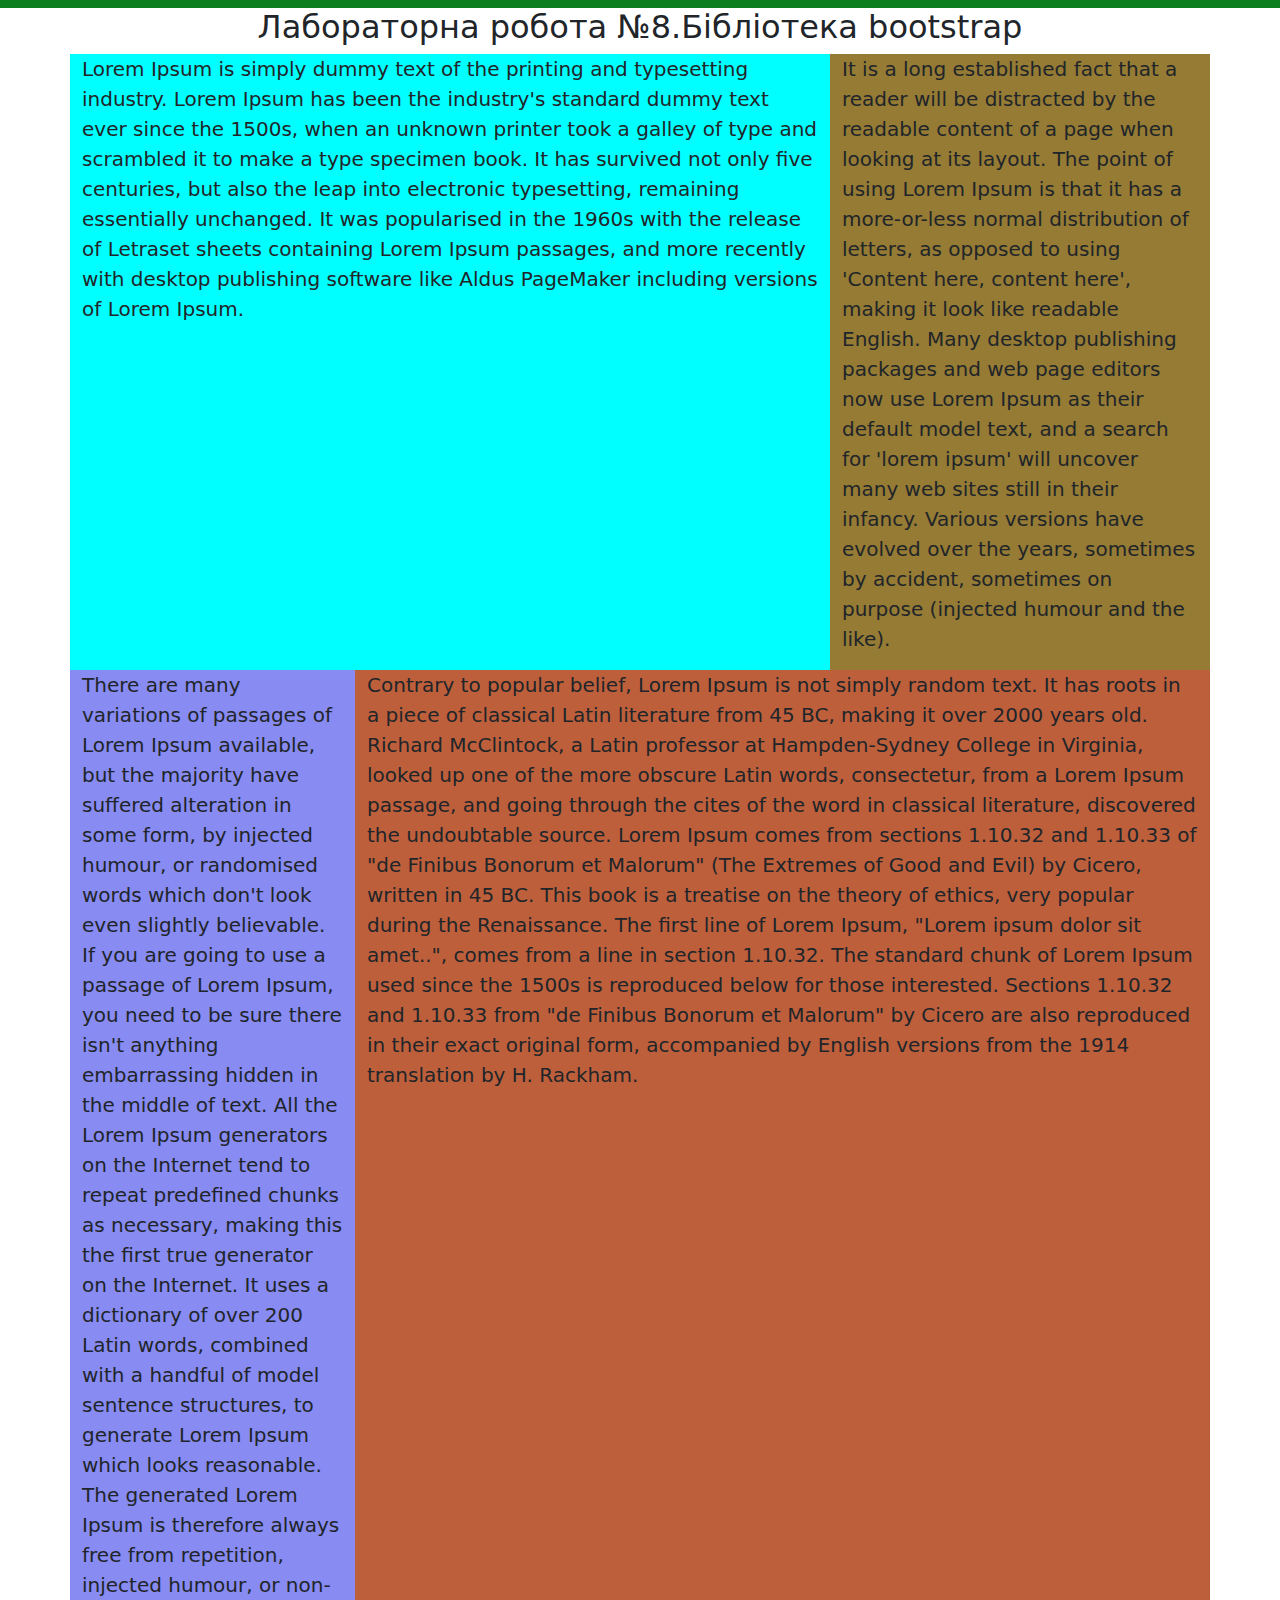
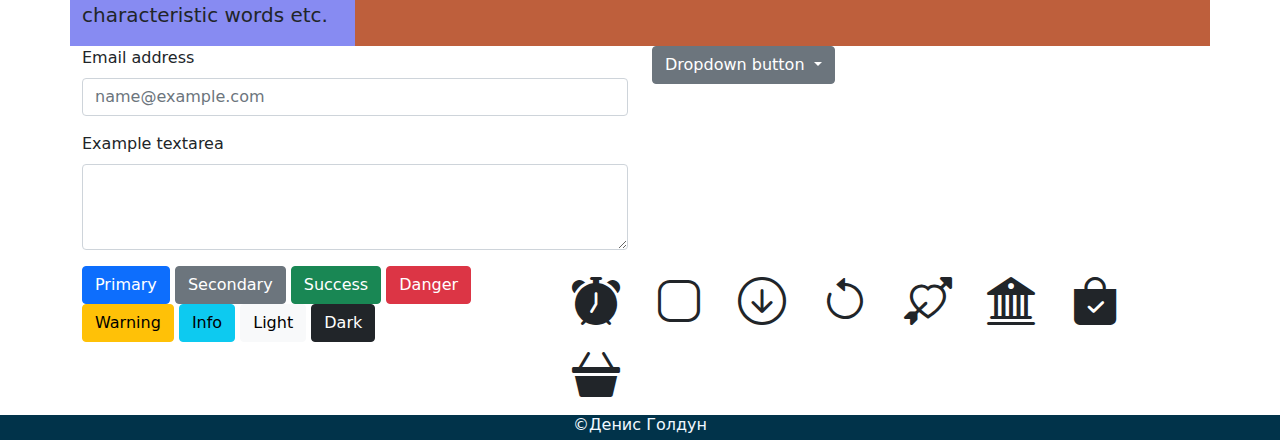
<file: lab8.html>
<!doctype>
<html>
    <head>
        <meta charset="utf-8">
        <link href="css/lab8.css" rel="stylesheet">
        <link href="css/bootstrap.css" rel="stylesheet">
        <link href="fonts/bi/bootstrap-icons.css" rel="stylesheet">
    </head>
    
    <body>
        <header class="toppage"><h1 class="hd"></h1></header>
        <h1 class="hd">Лабораторна робота №8.Бібліотека bootstrap</h1>
        <div class="container content">
            <div class="row">
                <div class="col-sm-8 fr">
                    <p class="txt">Lorem Ipsum is simply dummy text of the printing and typesetting industry. Lorem Ipsum has been the industry's standard dummy text ever since the 1500s, when an unknown printer took a galley of type and scrambled it to make a type specimen book. It has survived not only five centuries, but also the leap into electronic typesetting, remaining essentially unchanged. It was popularised in the 1960s with the release of Letraset sheets containing Lorem Ipsum passages, and more recently with desktop publishing software like Aldus PageMaker including versions of Lorem Ipsum.</p>
                </div>
                <div class="col-sm-4 se">
                    <p class="txt">It is a long established fact that a reader will be distracted by the readable content of a page when looking at its layout. The point of using Lorem Ipsum is that it has a more-or-less normal distribution of letters, as opposed to using 'Content here, content here', making it look like readable English. Many desktop publishing packages and web page editors now use Lorem Ipsum as their default model text, and a search for 'lorem ipsum' will uncover many web sites still in their infancy. Various versions have evolved over the years, sometimes by accident, sometimes on purpose (injected humour and the like).</p>
                </div>
                <div class="col-sm-3 th">
                    <p class="txt">There are many variations of passages of Lorem Ipsum available, but the majority have suffered alteration in some form, by injected humour, or randomised words which don't look even slightly believable. If you are going to use a passage of Lorem Ipsum, you need to be sure there isn't anything embarrassing hidden in the middle of text. All the Lorem Ipsum generators on the Internet tend to repeat predefined chunks as necessary, making this the first true generator on the Internet. It uses a dictionary of over 200 Latin words, combined with a handful of model sentence structures, to generate Lorem Ipsum which looks reasonable. The generated Lorem Ipsum is therefore always free from repetition, injected humour, or non-characteristic words etc.</p>
                </div>
                <div class="col-sm-9 fo">
                    <p class="txt">Contrary to popular belief, Lorem Ipsum is not simply random text. It has roots in a piece of classical Latin literature from 45 BC, making it over 2000 years old. Richard McClintock, a Latin professor at Hampden-Sydney College in Virginia, looked up one of the more obscure Latin words, consectetur, from a Lorem Ipsum passage, and going through the cites of the word in classical literature, discovered the undoubtable source. Lorem Ipsum comes from sections 1.10.32 and 1.10.33 of "de Finibus Bonorum et Malorum" (The Extremes of Good and Evil) by Cicero, written in 45 BC. This book is a treatise on the theory of ethics, very popular during the Renaissance. The first line of Lorem Ipsum, "Lorem ipsum dolor sit amet..", comes from a line in section 1.10.32.
                    The standard chunk of Lorem Ipsum used since the 1500s is reproduced below for those interested. Sections 1.10.32 and 1.10.33 from "de Finibus Bonorum et Malorum" by Cicero are also reproduced in their exact original form, accompanied by English versions from the 1914 translation by H. Rackham.</p>
                </div>
                <div class="col-sm-6">
                    <div class="mb-3">
                      <label for="exampleFormControlInput1" class="form-label">Email address</label>
                      <input type="email" class="form-control" id="exampleFormControlInput1" placeholder="name@example.com">
                    </div>
                    <div class="mb-3">
                      <label for="exampleFormControlTextarea1" class="form-label">Example textarea</label>
                      <textarea class="form-control" id="exampleFormControlTextarea1" rows="3"></textarea>
                    </div>
                 </div>
                <div class="col-sm-6">
                    <div class="dropdown">
                      <button class="btn btn-secondary dropdown-toggle" type="button" id="dropdownMenuButton1" data-bs-toggle="dropdown" aria-expanded="false">
                        Dropdown button
                      </button>
                      <ul class="dropdown-menu" aria-labelledby="dropdownMenuButton1">
                        <li><a class="dropdown-item" href="#">Action</a></li>
                        <li><a class="dropdown-item" href="#">Another action</a></li>
                        <li><a class="dropdown-item" href="#">Something else here</a></li>
                      </ul>
                    </div>
                </div>
                <div class="col-sm-5">
                    <button type="button" class="btn btn-primary">Primary</button>
                    <button type="button" class="btn btn-secondary">Secondary</button>
                    <button type="button" class="btn btn-success">Success</button>
                    <button type="button" class="btn btn-danger">Danger</button>
                    <button type="button" class="btn btn-warning">Warning</button>
                    <button type="button" class="btn btn-info">Info</button>
                    <button type="button" class="btn btn-light">Light</button>
                    <button type="button" class="btn btn-dark">Dark</button>
                </div>
                <div class="col-sm-7">
                    <i class="bi bi-alarm-fill myic"></i>
                    <i class="bi bi-app myic"></i>
                    <i class="bi bi-arrow-down-circle myic"></i>
                    <i class="bi bi-arrow-counterclockwise myic"></i>
                    <i class="bi bi-arrow-through-heart myic"></i>
                    <i class="bi bi-bank2 myic"></i>
                    <i class="bi bi-bag-check-fill myic"></i>
                    <i class="bi bi-basket3-fill myic"></i>
                </div>
            </div>
                
        </div>
        
        
        
        
        
         <footer class="botpage"><h2 class="hd2">©Денис Голдун</h2></footer>
        
        <script src="js/bootstrap.bundle.js"></script>
    </body>
</html>
</file>
<file: css/lab3.css>
body{
background-color: #FA3D3D;
}

.hed{
    text-align: center;
    font-size: 72px;
    color:white;
}

.txt{
    font-size: 26px;
    text-align: center;
    margin: 0px 60px 0px 60px;
    color:white;
}
</file>
<file: css/animajs.css>
body {
  width: 100%;
  overflow: hidden;
  margin: 0;
  background: hsla(280, 95%, 5%, 1);
}
</file>
<file: css/animasvg.css>
#logo {
  display: inline-block;
  position: relative;
  width: 100%;
  padding-bottom: 10%;
  vertical-align: middle;
  overflow: hidden;
}

svg {
  display: inline-block;
  position: absolute;
  top: 0;
  left: 0;
  width:100%;
  height:100%;
}
</file>
<file: css/lab3byconts.css>
* {
    -webkit-box-sizing: border-box;
    -moz-box-sizing: border-box;
    box-sizing: border-box;
}

.clearfix:after {
    content: "";
    display:block;
    clear: both;
}

html, body {
    height: 100%;
    margin: 0;
    padding: 0;
    font-family: Arial,sans-serif;
    font-size: 14px;
    line-height: 1.4;
    color: #333;
    background-color: #fff;
}

.header {
    height: 150px;
    background: #486f8b;
    color: #d34444;
}

.footer {
    height: 100px;
    background: #06e274;
    color: #482be6;
    position: absolute;
    left: 0;
    bottom: 0;
    width: 100%;
    overflow: hidden;
    
}

.content-wrapper {
    margin: 0 auto;
    width: 100%;
    position: relative;
    min-height: 100%;
    padding-bottom: 200px;
}

.content {
    width: 100%;
    float: left;
    padding-right: 200px;
}

.sidebar {
    background: #956c37;
    float: left;
    position: relative;
}

.sidebar1 {
    width: 200px;
    margin-left: -200px;
}

.myim{
    width:80%;
    margin: 60px;
    border:solid 3px black;
    border-radius:15px;
}
</file>
<file: css/lab3template.css>
.myim{
   width:400px;
   height: 250px;
}

.mylist{
    height: 50px;
}

.right{
    float:right;
    margin-top:350px;
    text-align: left;
    margin-right: 700px;
}

.left{
    float:left;
    margin-top:350px;
}
</file>
<file: css/lab4.css>
.hd{
    text-align: center;
    font-size: 48px;
}

body{
    background-color: #A15240;
    color:#EDA35F;
}

.txt{
    text-align: center;
    font-size: 28px;
}

.myim{
    display: block;
    margin: auto;
    width:70%;
}

.mysvg{
    width: 20%;
    margin: 40px;
}
</file>
<file: css/lab5.css>
.hd{
    font-size: 36px;
    text-align: center;
}

@font-face{
    font-family:"Grecha";
    src:url("../fonts/grecha.ttf");
}

h1{
    font-family: "Grecha";
}



.txt{
    font-family: 'Oswald', sans-serif;
}

.myh2{
    text-align: center;
    font-size: 26px;
}

body{
    background-color: aquamarine;
}

.icons{
   margin: 20px;
    background-color: aqua;
}

.myic{
    font-size: 60px;
    margin:70px;
}

.myic:hover{
   text-shadow:  #FC0 1px 0 10px;
}
</file>
<file: fonts/lineawesome/css/line-awesome.css>
.la,
.las,
.lar,
.lal,
.lad,
.lab {
  -moz-osx-font-smoothing: grayscale;
  -webkit-font-smoothing: antialiased;
  display: inline-block;
  font-style: normal;
  font-variant: normal;
  text-rendering: auto;
  line-height: 1; }

.la-lg {
  font-size: 1.33333em;
  line-height: 0.75em;
  vertical-align: -.0667em; }

.la-xs {
  font-size: .75em; }

.la-sm {
  font-size: .875em; }

.la-1x {
  font-size: 1em; }

.la-2x {
  font-size: 2em; }

.la-3x {
  font-size: 3em; }

.la-4x {
  font-size: 4em; }

.la-5x {
  font-size: 5em; }

.la-6x {
  font-size: 6em; }

.la-7x {
  font-size: 7em; }

.la-8x {
  font-size: 8em; }

.la-9x {
  font-size: 9em; }

.la-10x {
  font-size: 10em; }

.la-fw {
  text-align: center;
  width: 1.25em; }

.la-ul {
  list-style-type: none;
  margin-left: 2.5em;
  padding-left: 0; }
  .la-ul > li {
    position: relative; }

.la-li {
  left: -2em;
  position: absolute;
  text-align: center;
  width: 2em;
  line-height: inherit; }

.la-border {
  border: solid 0.08em #eee;
  border-radius: .1em;
  padding: .2em .25em .15em; }

.la-pull-left {
  float: left; }

.la-pull-right {
  float: right; }

.la.la-pull-left,
.las.la-pull-left,
.lar.la-pull-left,
.lal.la-pull-left,
.lab.la-pull-left {
  margin-right: .3em; }

.la.la-pull-right,
.las.la-pull-right,
.lar.la-pull-right,
.lal.la-pull-right,
.lab.la-pull-right {
  margin-left: .3em; }

.la-spin {
  -webkit-animation: la-spin 2s infinite linear;
          animation: la-spin 2s infinite linear; }

.la-pulse {
  -webkit-animation: la-spin 1s infinite steps(8);
          animation: la-spin 1s infinite steps(8); }

@-webkit-keyframes la-spin {
  0% {
    -webkit-transform: rotate(0deg);
            transform: rotate(0deg); }
  100% {
    -webkit-transform: rotate(360deg);
            transform: rotate(360deg); } }

@keyframes la-spin {
  0% {
    -webkit-transform: rotate(0deg);
            transform: rotate(0deg); }
  100% {
    -webkit-transform: rotate(360deg);
            transform: rotate(360deg); } }

.la-rotate-90 {
  -ms-filter: "progid:DXImageTransform.Microsoft.BasicImage(rotation=1)";
  -webkit-transform: rotate(90deg);
          transform: rotate(90deg); }

.la-rotate-180 {
  -ms-filter: "progid:DXImageTransform.Microsoft.BasicImage(rotation=2)";
  -webkit-transform: rotate(180deg);
          transform: rotate(180deg); }

.la-rotate-270 {
  -ms-filter: "progid:DXImageTransform.Microsoft.BasicImage(rotation=3)";
  -webkit-transform: rotate(270deg);
          transform: rotate(270deg); }

.la-flip-horizontal {
  -ms-filter: "progid:DXImageTransform.Microsoft.BasicImage(rotation=0, mirror=1)";
  -webkit-transform: scale(-1, 1);
          transform: scale(-1, 1); }

.la-flip-vertical {
  -ms-filter: "progid:DXImageTransform.Microsoft.BasicImage(rotation=2, mirror=1)";
  -webkit-transform: scale(1, -1);
          transform: scale(1, -1); }

.la-flip-both, .la-flip-horizontal.la-flip-vertical {
  -ms-filter: "progid:DXImageTransform.Microsoft.BasicImage(rotation=2, mirror=1)";
  -webkit-transform: scale(-1, -1);
          transform: scale(-1, -1); }

:root .la-rotate-90,
:root .la-rotate-180,
:root .la-rotate-270,
:root .la-flip-horizontal,
:root .la-flip-vertical,
:root .la-flip-both {
  -webkit-filter: none;
          filter: none; }

.la-stack {
  display: inline-block;
  height: 2em;
  line-height: 2em;
  position: relative;
  vertical-align: middle;
  width: 2.5em; }

.la-stack-1x,
.la-stack-2x {
  left: 0;
  position: absolute;
  text-align: center;
  width: 100%; }

.la-stack-1x {
  line-height: inherit; }

.la-stack-2x {
  font-size: 2em; }

.la-inverse {
  color: #fff; }

/* Font Awesome uses the Unicode Private Use Area (PUA) to ensure screen
readers do not read off random characters that represent icons */
.la-500px:before {
  content: "\f26e"; }

.la-accessible-icon:before {
  content: "\f368"; }

.la-accusoft:before {
  content: "\f369"; }

.la-acquisitions-incorporated:before {
  content: "\f6af"; }

.la-ad:before {
  content: "\f641"; }

.la-address-book:before {
  content: "\f2b9"; }

.la-address-card:before {
  content: "\f2bb"; }

.la-adjust:before {
  content: "\f042"; }

.la-adn:before {
  content: "\f170"; }

.la-adobe:before {
  content: "\f778"; }

.la-adversal:before {
  content: "\f36a"; }

.la-affiliatetheme:before {
  content: "\f36b"; }

.la-air-freshener:before {
  content: "\f5d0"; }

.la-airbnb:before {
  content: "\f834"; }

.la-algolia:before {
  content: "\f36c"; }

.la-align-center:before {
  content: "\f037"; }

.la-align-justify:before {
  content: "\f039"; }

.la-align-left:before {
  content: "\f036"; }

.la-align-right:before {
  content: "\f038"; }

.la-alipay:before {
  content: "\f642"; }

.la-allergies:before {
  content: "\f461"; }

.la-amazon:before {
  content: "\f270"; }

.la-amazon-pay:before {
  content: "\f42c"; }

.la-ambulance:before {
  content: "\f0f9"; }

.la-american-sign-language-interpreting:before {
  content: "\f2a3"; }

.la-amilia:before {
  content: "\f36d"; }

.la-anchor:before {
  content: "\f13d"; }

.la-android:before {
  content: "\f17b"; }

.la-angellist:before {
  content: "\f209"; }

.la-angle-double-down:before {
  content: "\f103"; }

.la-angle-double-left:before {
  content: "\f100"; }

.la-angle-double-right:before {
  content: "\f101"; }

.la-angle-double-up:before {
  content: "\f102"; }

.la-angle-down:before {
  content: "\f107"; }

.la-angle-left:before {
  content: "\f104"; }

.la-angle-right:before {
  content: "\f105"; }

.la-angle-up:before {
  content: "\f106"; }

.la-angry:before {
  content: "\f556"; }

.la-angrycreative:before {
  content: "\f36e"; }

.la-angular:before {
  content: "\f420"; }

.la-ankh:before {
  content: "\f644"; }

.la-app-store:before {
  content: "\f36f"; }

.la-app-store-ios:before {
  content: "\f370"; }

.la-apper:before {
  content: "\f371"; }

.la-apple:before {
  content: "\f179"; }

.la-apple-alt:before {
  content: "\f5d1"; }

.la-apple-pay:before {
  content: "\f415"; }

.la-archive:before {
  content: "\f187"; }

.la-archway:before {
  content: "\f557"; }

.la-arrow-alt-circle-down:before {
  content: "\f358"; }

.la-arrow-alt-circle-left:before {
  content: "\f359"; }

.la-arrow-alt-circle-right:before {
  content: "\f35a"; }

.la-arrow-alt-circle-up:before {
  content: "\f35b"; }

.la-arrow-circle-down:before {
  content: "\f0ab"; }

.la-arrow-circle-left:before {
  content: "\f0a8"; }

.la-arrow-circle-right:before {
  content: "\f0a9"; }

.la-arrow-circle-up:before {
  content: "\f0aa"; }

.la-arrow-down:before {
  content: "\f063"; }

.la-arrow-left:before {
  content: "\f060"; }

.la-arrow-right:before {
  content: "\f061"; }

.la-arrow-up:before {
  content: "\f062"; }

.la-arrows-alt:before {
  content: "\f0b2"; }

.la-arrows-alt-h:before {
  content: "\f337"; }

.la-arrows-alt-v:before {
  content: "\f338"; }

.la-artstation:before {
  content: "\f77a"; }

.la-assistive-listening-systems:before {
  content: "\f2a2"; }

.la-asterisk:before {
  content: "\f069"; }

.la-asymmetrik:before {
  content: "\f372"; }

.la-at:before {
  content: "\f1fa"; }

.la-atlas:before {
  content: "\f558"; }

.la-atlassian:before {
  content: "\f77b"; }

.la-atom:before {
  content: "\f5d2"; }

.la-audible:before {
  content: "\f373"; }

.la-audio-description:before {
  content: "\f29e"; }

.la-autoprefixer:before {
  content: "\f41c"; }

.la-avianex:before {
  content: "\f374"; }

.la-aviato:before {
  content: "\f421"; }

.la-award:before {
  content: "\f559"; }

.la-aws:before {
  content: "\f375"; }

.la-baby:before {
  content: "\f77c"; }

.la-baby-carriage:before {
  content: "\f77d"; }

.la-backspace:before {
  content: "\f55a"; }

.la-backward:before {
  content: "\f04a"; }

.la-bacon:before {
  content: "\f7e5"; }

.la-balance-scale:before {
  content: "\f24e"; }

.la-balance-scale-left:before {
  content: "\f515"; }

.la-balance-scale-right:before {
  content: "\f516"; }

.la-ban:before {
  content: "\f05e"; }

.la-band-aid:before {
  content: "\f462"; }

.la-bandcamp:before {
  content: "\f2d5"; }

.la-barcode:before {
  content: "\f02a"; }

.la-bars:before {
  content: "\f0c9"; }

.la-baseball-ball:before {
  content: "\f433"; }

.la-basketball-ball:before {
  content: "\f434"; }

.la-bath:before {
  content: "\f2cd"; }

.la-battery-empty:before {
  content: "\f244"; }

.la-battery-full:before {
  content: "\f240"; }

.la-battery-half:before {
  content: "\f242"; }

.la-battery-quarter:before {
  content: "\f243"; }

.la-battery-three-quarters:before {
  content: "\f241"; }

.la-battle-net:before {
  content: "\f835"; }

.la-bed:before {
  content: "\f236"; }

.la-beer:before {
  content: "\f0fc"; }

.la-behance:before {
  content: "\f1b4"; }

.la-behance-square:before {
  content: "\f1b5"; }

.la-bell:before {
  content: "\f0f3"; }

.la-bell-slash:before {
  content: "\f1f6"; }

.la-bezier-curve:before {
  content: "\f55b"; }

.la-bible:before {
  content: "\f647"; }

.la-bicycle:before {
  content: "\f206"; }

.la-biking:before {
  content: "\f84a"; }

.la-bimobject:before {
  content: "\f378"; }

.la-binoculars:before {
  content: "\f1e5"; }

.la-biohazard:before {
  content: "\f780"; }

.la-birthday-cake:before {
  content: "\f1fd"; }

.la-bitbucket:before {
  content: "\f171"; }

.la-bitcoin:before {
  content: "\f379"; }

.la-bity:before {
  content: "\f37a"; }

.la-black-tie:before {
  content: "\f27e"; }

.la-blackberry:before {
  content: "\f37b"; }

.la-blender:before {
  content: "\f517"; }

.la-blender-phone:before {
  content: "\f6b6"; }

.la-blind:before {
  content: "\f29d"; }

.la-blog:before {
  content: "\f781"; }

.la-blogger:before {
  content: "\f37c"; }

.la-blogger-b:before {
  content: "\f37d"; }

.la-bluetooth:before {
  content: "\f293"; }

.la-bluetooth-b:before {
  content: "\f294"; }

.la-bold:before {
  content: "\f032"; }

.la-bolt:before {
  content: "\f0e7"; }

.la-bomb:before {
  content: "\f1e2"; }

.la-bone:before {
  content: "\f5d7"; }

.la-bong:before {
  content: "\f55c"; }

.la-book:before {
  content: "\f02d"; }

.la-book-dead:before {
  content: "\f6b7"; }

.la-book-medical:before {
  content: "\f7e6"; }

.la-book-open:before {
  content: "\f518"; }

.la-book-reader:before {
  content: "\f5da"; }

.la-bookmark:before {
  content: "\f02e"; }

.la-bootstrap:before {
  content: "\f836"; }

.la-border-all:before {
  content: "\f84c"; }

.la-border-none:before {
  content: "\f850"; }

.la-border-style:before {
  content: "\f853"; }

.la-bowling-ball:before {
  content: "\f436"; }

.la-box:before {
  content: "\f466"; }

.la-box-open:before {
  content: "\f49e"; }

.la-boxes:before {
  content: "\f468"; }

.la-braille:before {
  content: "\f2a1"; }

.la-brain:before {
  content: "\f5dc"; }

.la-bread-slice:before {
  content: "\f7ec"; }

.la-briefcase:before {
  content: "\f0b1"; }

.la-briefcase-medical:before {
  content: "\f469"; }

.la-broadcast-tower:before {
  content: "\f519"; }

.la-broom:before {
  content: "\f51a"; }

.la-brush:before {
  content: "\f55d"; }

.la-btc:before {
  content: "\f15a"; }

.la-buffer:before {
  content: "\f837"; }

.la-bug:before {
  content: "\f188"; }

.la-building:before {
  content: "\f1ad"; }

.la-bullhorn:before {
  content: "\f0a1"; }

.la-bullseye:before {
  content: "\f140"; }

.la-burn:before {
  content: "\f46a"; }

.la-buromobelexperte:before {
  content: "\f37f"; }

.la-bus:before {
  content: "\f207"; }

.la-bus-alt:before {
  content: "\f55e"; }

.la-business-time:before {
  content: "\f64a"; }

.la-buy-n-large:before {
  content: "\f8a6"; }

.la-buysellads:before {
  content: "\f20d"; }

.la-calculator:before {
  content: "\f1ec"; }

.la-calendar:before {
  content: "\f133"; }

.la-calendar-alt:before {
  content: "\f073"; }

.la-calendar-check:before {
  content: "\f274"; }

.la-calendar-day:before {
  content: "\f783"; }

.la-calendar-minus:before {
  content: "\f272"; }

.la-calendar-plus:before {
  content: "\f271"; }

.la-calendar-times:before {
  content: "\f273"; }

.la-calendar-week:before {
  content: "\f784"; }

.la-camera:before {
  content: "\f030"; }

.la-camera-retro:before {
  content: "\f083"; }

.la-campground:before {
  content: "\f6bb"; }

.la-canadian-maple-leaf:before {
  content: "\f785"; }

.la-candy-cane:before {
  content: "\f786"; }

.la-cannabis:before {
  content: "\f55f"; }

.la-capsules:before {
  content: "\f46b"; }

.la-car:before {
  content: "\f1b9"; }

.la-car-alt:before {
  content: "\f5de"; }

.la-car-battery:before {
  content: "\f5df"; }

.la-car-crash:before {
  content: "\f5e1"; }

.la-car-side:before {
  content: "\f5e4"; }

.la-caret-down:before {
  content: "\f0d7"; }

.la-caret-left:before {
  content: "\f0d9"; }

.la-caret-right:before {
  content: "\f0da"; }

.la-caret-square-down:before {
  content: "\f150"; }

.la-caret-square-left:before {
  content: "\f191"; }

.la-caret-square-right:before {
  content: "\f152"; }

.la-caret-square-up:before {
  content: "\f151"; }

.la-caret-up:before {
  content: "\f0d8"; }

.la-carrot:before {
  content: "\f787"; }

.la-cart-arrow-down:before {
  content: "\f218"; }

.la-cart-plus:before {
  content: "\f217"; }

.la-cash-register:before {
  content: "\f788"; }

.la-cat:before {
  content: "\f6be"; }

.la-cc-amazon-pay:before {
  content: "\f42d"; }

.la-cc-amex:before {
  content: "\f1f3"; }

.la-cc-apple-pay:before {
  content: "\f416"; }

.la-cc-diners-club:before {
  content: "\f24c"; }

.la-cc-discover:before {
  content: "\f1f2"; }

.la-cc-jcb:before {
  content: "\f24b"; }

.la-cc-mastercard:before {
  content: "\f1f1"; }

.la-cc-paypal:before {
  content: "\f1f4"; }

.la-cc-stripe:before {
  content: "\f1f5"; }

.la-cc-visa:before {
  content: "\f1f0"; }

.la-centercode:before {
  content: "\f380"; }

.la-centos:before {
  content: "\f789"; }

.la-certificate:before {
  content: "\f0a3"; }

.la-chair:before {
  content: "\f6c0"; }

.la-chalkboard:before {
  content: "\f51b"; }

.la-chalkboard-teacher:before {
  content: "\f51c"; }

.la-charging-station:before {
  content: "\f5e7"; }

.la-chart-area:before {
  content: "\f1fe"; }

.la-chart-bar:before {
  content: "\f080"; }

.la-chart-line:before {
  content: "\f201"; }

.la-chart-pie:before {
  content: "\f200"; }

.la-check:before {
  content: "\f00c"; }

.la-check-circle:before {
  content: "\f058"; }

.la-check-double:before {
  content: "\f560"; }

.la-check-square:before {
  content: "\f14a"; }

.la-cheese:before {
  content: "\f7ef"; }

.la-chess:before {
  content: "\f439"; }

.la-chess-bishop:before {
  content: "\f43a"; }

.la-chess-board:before {
  content: "\f43c"; }

.la-chess-king:before {
  content: "\f43f"; }

.la-chess-knight:before {
  content: "\f441"; }

.la-chess-pawn:before {
  content: "\f443"; }

.la-chess-queen:before {
  content: "\f445"; }

.la-chess-rook:before {
  content: "\f447"; }

.la-chevron-circle-down:before {
  content: "\f13a"; }

.la-chevron-circle-left:before {
  content: "\f137"; }

.la-chevron-circle-right:before {
  content: "\f138"; }

.la-chevron-circle-up:before {
  content: "\f139"; }

.la-chevron-down:before {
  content: "\f078"; }

.la-chevron-left:before {
  content: "\f053"; }

.la-chevron-right:before {
  content: "\f054"; }

.la-chevron-up:before {
  content: "\f077"; }

.la-child:before {
  content: "\f1ae"; }

.la-chrome:before {
  content: "\f268"; }

.la-chromecast:before {
  content: "\f838"; }

.la-church:before {
  content: "\f51d"; }

.la-circle:before {
  content: "\f111"; }

.la-circle-notch:before {
  content: "\f1ce"; }

.la-city:before {
  content: "\f64f"; }

.la-clinic-medical:before {
  content: "\f7f2"; }

.la-clipboard:before {
  content: "\f328"; }

.la-clipboard-check:before {
  content: "\f46c"; }

.la-clipboard-list:before {
  content: "\f46d"; }

.la-clock:before {
  content: "\f017"; }

.la-clone:before {
  content: "\f24d"; }

.la-closed-captioning:before {
  content: "\f20a"; }

.la-cloud:before {
  content: "\f0c2"; }

.la-cloud-download-alt:before {
  content: "\f381"; }

.la-cloud-meatball:before {
  content: "\f73b"; }

.la-cloud-moon:before {
  content: "\f6c3"; }

.la-cloud-moon-rain:before {
  content: "\f73c"; }

.la-cloud-rain:before {
  content: "\f73d"; }

.la-cloud-showers-heavy:before {
  content: "\f740"; }

.la-cloud-sun:before {
  content: "\f6c4"; }

.la-cloud-sun-rain:before {
  content: "\f743"; }

.la-cloud-upload-alt:before {
  content: "\f382"; }

.la-cloudscale:before {
  content: "\f383"; }

.la-cloudsmith:before {
  content: "\f384"; }

.la-cloudversify:before {
  content: "\f385"; }

.la-cocktail:before {
  content: "\f561"; }

.la-code:before {
  content: "\f121"; }

.la-code-branch:before {
  content: "\f126"; }

.la-codepen:before {
  content: "\f1cb"; }

.la-codiepie:before {
  content: "\f284"; }

.la-coffee:before {
  content: "\f0f4"; }

.la-cog:before {
  content: "\f013"; }

.la-cogs:before {
  content: "\f085"; }

.la-coins:before {
  content: "\f51e"; }

.la-columns:before {
  content: "\f0db"; }

.la-comment:before {
  content: "\f075"; }

.la-comment-alt:before {
  content: "\f27a"; }

.la-comment-dollar:before {
  content: "\f651"; }

.la-comment-dots:before {
  content: "\f4ad"; }

.la-comment-medical:before {
  content: "\f7f5"; }

.la-comment-slash:before {
  content: "\f4b3"; }

.la-comments:before {
  content: "\f086"; }

.la-comments-dollar:before {
  content: "\f653"; }

.la-compact-disc:before {
  content: "\f51f"; }

.la-compass:before {
  content: "\f14e"; }

.la-compress:before {
  content: "\f066"; }

.la-compress-arrows-alt:before {
  content: "\f78c"; }

.la-concierge-bell:before {
  content: "\f562"; }

.la-confluence:before {
  content: "\f78d"; }

.la-connectdevelop:before {
  content: "\f20e"; }

.la-contao:before {
  content: "\f26d"; }

.la-cookie:before {
  content: "\f563"; }

.la-cookie-bite:before {
  content: "\f564"; }

.la-copy:before {
  content: "\f0c5"; }

.la-copyright:before {
  content: "\f1f9"; }

.la-cotton-bureau:before {
  content: "\f89e"; }

.la-couch:before {
  content: "\f4b8"; }

.la-cpanel:before {
  content: "\f388"; }

.la-creative-commons:before {
  content: "\f25e"; }

.la-creative-commons-by:before {
  content: "\f4e7"; }

.la-creative-commons-nc:before {
  content: "\f4e8"; }

.la-creative-commons-nc-eu:before {
  content: "\f4e9"; }

.la-creative-commons-nc-jp:before {
  content: "\f4ea"; }

.la-creative-commons-nd:before {
  content: "\f4eb"; }

.la-creative-commons-pd:before {
  content: "\f4ec"; }

.la-creative-commons-pd-alt:before {
  content: "\f4ed"; }

.la-creative-commons-remix:before {
  content: "\f4ee"; }

.la-creative-commons-sa:before {
  content: "\f4ef"; }

.la-creative-commons-sampling:before {
  content: "\f4f0"; }

.la-creative-commons-sampling-plus:before {
  content: "\f4f1"; }

.la-creative-commons-share:before {
  content: "\f4f2"; }

.la-creative-commons-zero:before {
  content: "\f4f3"; }

.la-credit-card:before {
  content: "\f09d"; }

.la-critical-role:before {
  content: "\f6c9"; }

.la-crop:before {
  content: "\f125"; }

.la-crop-alt:before {
  content: "\f565"; }

.la-cross:before {
  content: "\f654"; }

.la-crosshairs:before {
  content: "\f05b"; }

.la-crow:before {
  content: "\f520"; }

.la-crown:before {
  content: "\f521"; }

.la-crutch:before {
  content: "\f7f7"; }

.la-css3:before {
  content: "\f13c"; }

.la-css3-alt:before {
  content: "\f38b"; }

.la-cube:before {
  content: "\f1b2"; }

.la-cubes:before {
  content: "\f1b3"; }

.la-cut:before {
  content: "\f0c4"; }

.la-cuttlefish:before {
  content: "\f38c"; }

.la-d-and-d:before {
  content: "\f38d"; }

.la-d-and-d-beyond:before {
  content: "\f6ca"; }

.la-dashcube:before {
  content: "\f210"; }

.la-database:before {
  content: "\f1c0"; }

.la-deaf:before {
  content: "\f2a4"; }

.la-delicious:before {
  content: "\f1a5"; }

.la-democrat:before {
  content: "\f747"; }

.la-deploydog:before {
  content: "\f38e"; }

.la-deskpro:before {
  content: "\f38f"; }

.la-desktop:before {
  content: "\f108"; }

.la-dev:before {
  content: "\f6cc"; }

.la-deviantart:before {
  content: "\f1bd"; }

.la-dharmachakra:before {
  content: "\f655"; }

.la-dhl:before {
  content: "\f790"; }

.la-diagnoses:before {
  content: "\f470"; }

.la-diaspora:before {
  content: "\f791"; }

.la-dice:before {
  content: "\f522"; }

.la-dice-d20:before {
  content: "\f6cf"; }

.la-dice-d6:before {
  content: "\f6d1"; }

.la-dice-five:before {
  content: "\f523"; }

.la-dice-four:before {
  content: "\f524"; }

.la-dice-one:before {
  content: "\f525"; }

.la-dice-six:before {
  content: "\f526"; }

.la-dice-three:before {
  content: "\f527"; }

.la-dice-two:before {
  content: "\f528"; }

.la-digg:before {
  content: "\f1a6"; }

.la-digital-ocean:before {
  content: "\f391"; }

.la-digital-tachograph:before {
  content: "\f566"; }

.la-directions:before {
  content: "\f5eb"; }

.la-discord:before {
  content: "\f392"; }

.la-discourse:before {
  content: "\f393"; }

.la-divide:before {
  content: "\f529"; }

.la-dizzy:before {
  content: "\f567"; }

.la-dna:before {
  content: "\f471"; }

.la-dochub:before {
  content: "\f394"; }

.la-docker:before {
  content: "\f395"; }

.la-dog:before {
  content: "\f6d3"; }

.la-dollar-sign:before {
  content: "\f155"; }

.la-dolly:before {
  content: "\f472"; }

.la-dolly-flatbed:before {
  content: "\f474"; }

.la-donate:before {
  content: "\f4b9"; }

.la-door-closed:before {
  content: "\f52a"; }

.la-door-open:before {
  content: "\f52b"; }

.la-dot-circle:before {
  content: "\f192"; }

.la-dove:before {
  content: "\f4ba"; }

.la-download:before {
  content: "\f019"; }

.la-draft2digital:before {
  content: "\f396"; }

.la-drafting-compass:before {
  content: "\f568"; }

.la-dragon:before {
  content: "\f6d5"; }

.la-draw-polygon:before {
  content: "\f5ee"; }

.la-dribbble:before {
  content: "\f17d"; }

.la-dribbble-square:before {
  content: "\f397"; }

.la-dropbox:before {
  content: "\f16b"; }

.la-drum:before {
  content: "\f569"; }

.la-drum-steelpan:before {
  content: "\f56a"; }

.la-drumstick-bite:before {
  content: "\f6d7"; }

.la-drupal:before {
  content: "\f1a9"; }

.la-dumbbell:before {
  content: "\f44b"; }

.la-dumpster:before {
  content: "\f793"; }

.la-dumpster-fire:before {
  content: "\f794"; }

.la-dungeon:before {
  content: "\f6d9"; }

.la-dyalog:before {
  content: "\f399"; }

.la-earlybirds:before {
  content: "\f39a"; }

.la-ebay:before {
  content: "\f4f4"; }

.la-edge:before {
  content: "\f282"; }

.la-edit:before {
  content: "\f044"; }

.la-egg:before {
  content: "\f7fb"; }

.la-eject:before {
  content: "\f052"; }

.la-elementor:before {
  content: "\f430"; }

.la-ellipsis-h:before {
  content: "\f141"; }

.la-ellipsis-v:before {
  content: "\f142"; }

.la-ello:before {
  content: "\f5f1"; }

.la-ember:before {
  content: "\f423"; }

.la-empire:before {
  content: "\f1d1"; }

.la-envelope:before {
  content: "\f0e0"; }

.la-envelope-open:before {
  content: "\f2b6"; }

.la-envelope-open-text:before {
  content: "\f658"; }

.la-envelope-square:before {
  content: "\f199"; }

.la-envira:before {
  content: "\f299"; }

.la-equals:before {
  content: "\f52c"; }

.la-eraser:before {
  content: "\f12d"; }

.la-erlang:before {
  content: "\f39d"; }

.la-ethereum:before {
  content: "\f42e"; }

.la-ethernet:before {
  content: "\f796"; }

.la-etsy:before {
  content: "\f2d7"; }

.la-euro-sign:before {
  content: "\f153"; }

.la-evernote:before {
  content: "\f839"; }

.la-exchange-alt:before {
  content: "\f362"; }

.la-exclamation:before {
  content: "\f12a"; }

.la-exclamation-circle:before {
  content: "\f06a"; }

.la-exclamation-triangle:before {
  content: "\f071"; }

.la-expand:before {
  content: "\f065"; }

.la-expand-arrows-alt:before {
  content: "\f31e"; }

.la-expeditedssl:before {
  content: "\f23e"; }

.la-external-link-alt:before {
  content: "\f35d"; }

.la-external-link-square-alt:before {
  content: "\f360"; }

.la-eye:before {
  content: "\f06e"; }

.la-eye-dropper:before {
  content: "\f1fb"; }

.la-eye-slash:before {
  content: "\f070"; }

.la-facebook:before {
  content: "\f09a"; }

.la-facebook-f:before {
  content: "\f39e"; }

.la-facebook-messenger:before {
  content: "\f39f"; }

.la-facebook-square:before {
  content: "\f082"; }

.la-fan:before {
  content: "\f863"; }

.la-fantasy-flight-games:before {
  content: "\f6dc"; }

.la-fast-backward:before {
  content: "\f049"; }

.la-fast-forward:before {
  content: "\f050"; }

.la-fax:before {
  content: "\f1ac"; }

.la-feather:before {
  content: "\f52d"; }

.la-feather-alt:before {
  content: "\f56b"; }

.la-fedex:before {
  content: "\f797"; }

.la-fedora:before {
  content: "\f798"; }

.la-female:before {
  content: "\f182"; }

.la-fighter-jet:before {
  content: "\f0fb"; }

.la-figma:before {
  content: "\f799"; }

.la-file:before {
  content: "\f15b"; }

.la-file-alt:before {
  content: "\f15c"; }

.la-file-archive:before {
  content: "\f1c6"; }

.la-file-audio:before {
  content: "\f1c7"; }

.la-file-code:before {
  content: "\f1c9"; }

.la-file-contract:before {
  content: "\f56c"; }

.la-file-csv:before {
  content: "\f6dd"; }

.la-file-download:before {
  content: "\f56d"; }

.la-file-excel:before {
  content: "\f1c3"; }

.la-file-export:before {
  content: "\f56e"; }

.la-file-image:before {
  content: "\f1c5"; }

.la-file-import:before {
  content: "\f56f"; }

.la-file-invoice:before {
  content: "\f570"; }

.la-file-invoice-dollar:before {
  content: "\f571"; }

.la-file-medical:before {
  content: "\f477"; }

.la-file-medical-alt:before {
  content: "\f478"; }

.la-file-pdf:before {
  content: "\f1c1"; }

.la-file-powerpoint:before {
  content: "\f1c4"; }

.la-file-prescription:before {
  content: "\f572"; }

.la-file-signature:before {
  content: "\f573"; }

.la-file-upload:before {
  content: "\f574"; }

.la-file-video:before {
  content: "\f1c8"; }

.la-file-word:before {
  content: "\f1c2"; }

.la-fill:before {
  content: "\f575"; }

.la-fill-drip:before {
  content: "\f576"; }

.la-film:before {
  content: "\f008"; }

.la-filter:before {
  content: "\f0b0"; }

.la-fingerprint:before {
  content: "\f577"; }

.la-fire:before {
  content: "\f06d"; }

.la-fire-alt:before {
  content: "\f7e4"; }

.la-fire-extinguisher:before {
  content: "\f134"; }

.la-firefox:before {
  content: "\f269"; }

.la-first-aid:before {
  content: "\f479"; }

.la-first-order:before {
  content: "\f2b0"; }

.la-first-order-alt:before {
  content: "\f50a"; }

.la-firstdraft:before {
  content: "\f3a1"; }

.la-fish:before {
  content: "\f578"; }

.la-fist-raised:before {
  content: "\f6de"; }

.la-flag:before {
  content: "\f024"; }

.la-flag-checkered:before {
  content: "\f11e"; }

.la-flag-usa:before {
  content: "\f74d"; }

.la-flask:before {
  content: "\f0c3"; }

.la-flickr:before {
  content: "\f16e"; }

.la-flipboard:before {
  content: "\f44d"; }

.la-flushed:before {
  content: "\f579"; }

.la-fly:before {
  content: "\f417"; }

.la-folder:before {
  content: "\f07b"; }

.la-folder-minus:before {
  content: "\f65d"; }

.la-folder-open:before {
  content: "\f07c"; }

.la-folder-plus:before {
  content: "\f65e"; }

.la-font:before {
  content: "\f031"; }

.la-font-awesome:before {
  content: "\f2b4"; }

.la-font-awesome-alt:before {
  content: "\f35c"; }

.la-font-awesome-flag:before {
  content: "\f425"; }

.la-font-awesome-logo-full:before {
  content: "\f4e6"; }

.la-fonticons:before {
  content: "\f280"; }

.la-fonticons-fi:before {
  content: "\f3a2"; }

.la-football-ball:before {
  content: "\f44e"; }

.la-fort-awesome:before {
  content: "\f286"; }

.la-fort-awesome-alt:before {
  content: "\f3a3"; }

.la-forumbee:before {
  content: "\f211"; }

.la-forward:before {
  content: "\f04e"; }

.la-foursquare:before {
  content: "\f180"; }

.la-free-code-camp:before {
  content: "\f2c5"; }

.la-freebsd:before {
  content: "\f3a4"; }

.la-frog:before {
  content: "\f52e"; }

.la-frown:before {
  content: "\f119"; }

.la-frown-open:before {
  content: "\f57a"; }

.la-fulcrum:before {
  content: "\f50b"; }

.la-funnel-dollar:before {
  content: "\f662"; }

.la-futbol:before {
  content: "\f1e3"; }

.la-galactic-republic:before {
  content: "\f50c"; }

.la-galactic-senate:before {
  content: "\f50d"; }

.la-gamepad:before {
  content: "\f11b"; }

.la-gas-pump:before {
  content: "\f52f"; }

.la-gavel:before {
  content: "\f0e3"; }

.la-gem:before {
  content: "\f3a5"; }

.la-genderless:before {
  content: "\f22d"; }

.la-get-pocket:before {
  content: "\f265"; }

.la-gg:before {
  content: "\f260"; }

.la-gg-circle:before {
  content: "\f261"; }

.la-ghost:before {
  content: "\f6e2"; }

.la-gift:before {
  content: "\f06b"; }

.la-gifts:before {
  content: "\f79c"; }

.la-git:before {
  content: "\f1d3"; }

.la-git-alt:before {
  content: "\f841"; }

.la-git-square:before {
  content: "\f1d2"; }

.la-github:before {
  content: "\f09b"; }

.la-github-alt:before {
  content: "\f113"; }

.la-github-square:before {
  content: "\f092"; }

.la-gitkraken:before {
  content: "\f3a6"; }

.la-gitlab:before {
  content: "\f296"; }

.la-gitter:before {
  content: "\f426"; }

.la-glass-cheers:before {
  content: "\f79f"; }

.la-glass-martini:before {
  content: "\f000"; }

.la-glass-martini-alt:before {
  content: "\f57b"; }

.la-glass-whiskey:before {
  content: "\f7a0"; }

.la-glasses:before {
  content: "\f530"; }

.la-glide:before {
  content: "\f2a5"; }

.la-glide-g:before {
  content: "\f2a6"; }

.la-globe:before {
  content: "\f0ac"; }

.la-globe-africa:before {
  content: "\f57c"; }

.la-globe-americas:before {
  content: "\f57d"; }

.la-globe-asia:before {
  content: "\f57e"; }

.la-globe-europe:before {
  content: "\f7a2"; }

.la-gofore:before {
  content: "\f3a7"; }

.la-golf-ball:before {
  content: "\f450"; }

.la-goodreads:before {
  content: "\f3a8"; }

.la-goodreads-g:before {
  content: "\f3a9"; }

.la-google:before {
  content: "\f1a0"; }

.la-google-drive:before {
  content: "\f3aa"; }

.la-google-play:before {
  content: "\f3ab"; }

.la-google-plus:before {
  content: "\f2b3"; }

.la-google-plus-g:before {
  content: "\f0d5"; }

.la-google-plus-square:before {
  content: "\f0d4"; }

.la-google-wallet:before {
  content: "\f1ee"; }

.la-gopuram:before {
  content: "\f664"; }

.la-graduation-cap:before {
  content: "\f19d"; }

.la-gratipay:before {
  content: "\f184"; }

.la-grav:before {
  content: "\f2d6"; }

.la-greater-than:before {
  content: "\f531"; }

.la-greater-than-equal:before {
  content: "\f532"; }

.la-grimace:before {
  content: "\f57f"; }

.la-grin:before {
  content: "\f580"; }

.la-grin-alt:before {
  content: "\f581"; }

.la-grin-beam:before {
  content: "\f582"; }

.la-grin-beam-sweat:before {
  content: "\f583"; }

.la-grin-hearts:before {
  content: "\f584"; }

.la-grin-squint:before {
  content: "\f585"; }

.la-grin-squint-tears:before {
  content: "\f586"; }

.la-grin-stars:before {
  content: "\f587"; }

.la-grin-tears:before {
  content: "\f588"; }

.la-grin-tongue:before {
  content: "\f589"; }

.la-grin-tongue-squint:before {
  content: "\f58a"; }

.la-grin-tongue-wink:before {
  content: "\f58b"; }

.la-grin-wink:before {
  content: "\f58c"; }

.la-grip-horizontal:before {
  content: "\f58d"; }

.la-grip-lines:before {
  content: "\f7a4"; }

.la-grip-lines-vertical:before {
  content: "\f7a5"; }

.la-grip-vertical:before {
  content: "\f58e"; }

.la-gripfire:before {
  content: "\f3ac"; }

.la-grunt:before {
  content: "\f3ad"; }

.la-guitar:before {
  content: "\f7a6"; }

.la-gulp:before {
  content: "\f3ae"; }

.la-h-square:before {
  content: "\f0fd"; }

.la-hacker-news:before {
  content: "\f1d4"; }

.la-hacker-news-square:before {
  content: "\f3af"; }

.la-hackerrank:before {
  content: "\f5f7"; }

.la-hamburger:before {
  content: "\f805"; }

.la-hammer:before {
  content: "\f6e3"; }

.la-hamsa:before {
  content: "\f665"; }

.la-hand-holding:before {
  content: "\f4bd"; }

.la-hand-holding-heart:before {
  content: "\f4be"; }

.la-hand-holding-usd:before {
  content: "\f4c0"; }

.la-hand-lizard:before {
  content: "\f258"; }

.la-hand-middle-finger:before {
  content: "\f806"; }

.la-hand-paper:before {
  content: "\f256"; }

.la-hand-peace:before {
  content: "\f25b"; }

.la-hand-point-down:before {
  content: "\f0a7"; }

.la-hand-point-left:before {
  content: "\f0a5"; }

.la-hand-point-right:before {
  content: "\f0a4"; }

.la-hand-point-up:before {
  content: "\f0a6"; }

.la-hand-pointer:before {
  content: "\f25a"; }

.la-hand-rock:before {
  content: "\f255"; }

.la-hand-scissors:before {
  content: "\f257"; }

.la-hand-spock:before {
  content: "\f259"; }

.la-hands:before {
  content: "\f4c2"; }

.la-hands-helping:before {
  content: "\f4c4"; }

.la-handshake:before {
  content: "\f2b5"; }

.la-hanukiah:before {
  content: "\f6e6"; }

.la-hard-hat:before {
  content: "\f807"; }

.la-hashtag:before {
  content: "\f292"; }

.la-hat-cowboy:before {
  content: "\f8c0"; }

.la-hat-cowboy-side:before {
  content: "\f8c1"; }

.la-hat-wizard:before {
  content: "\f6e8"; }

.la-haykal:before {
  content: "\f666"; }

.la-hdd:before {
  content: "\f0a0"; }

.la-heading:before {
  content: "\f1dc"; }

.la-headphones:before {
  content: "\f025"; }

.la-headphones-alt:before {
  content: "\f58f"; }

.la-headset:before {
  content: "\f590"; }

.la-heart:before {
  content: "\f004"; }

.la-heart-broken:before {
  content: "\f7a9"; }

.la-heartbeat:before {
  content: "\f21e"; }

.la-helicopter:before {
  content: "\f533"; }

.la-highlighter:before {
  content: "\f591"; }

.la-hiking:before {
  content: "\f6ec"; }

.la-hippo:before {
  content: "\f6ed"; }

.la-hips:before {
  content: "\f452"; }

.la-hire-a-helper:before {
  content: "\f3b0"; }

.la-history:before {
  content: "\f1da"; }

.la-hockey-puck:before {
  content: "\f453"; }

.la-holly-berry:before {
  content: "\f7aa"; }

.la-home:before {
  content: "\f015"; }

.la-hooli:before {
  content: "\f427"; }

.la-hornbill:before {
  content: "\f592"; }

.la-horse:before {
  content: "\f6f0"; }

.la-horse-head:before {
  content: "\f7ab"; }

.la-hospital:before {
  content: "\f0f8"; }

.la-hospital-alt:before {
  content: "\f47d"; }

.la-hospital-symbol:before {
  content: "\f47e"; }

.la-hot-tub:before {
  content: "\f593"; }

.la-hotdog:before {
  content: "\f80f"; }

.la-hotel:before {
  content: "\f594"; }

.la-hotjar:before {
  content: "\f3b1"; }

.la-hourglass:before {
  content: "\f254"; }

.la-hourglass-end:before {
  content: "\f253"; }

.la-hourglass-half:before {
  content: "\f252"; }

.la-hourglass-start:before {
  content: "\f251"; }

.la-house-damage:before {
  content: "\f6f1"; }

.la-houzz:before {
  content: "\f27c"; }

.la-hryvnia:before {
  content: "\f6f2"; }

.la-html5:before {
  content: "\f13b"; }

.la-hubspot:before {
  content: "\f3b2"; }

.la-i-cursor:before {
  content: "\f246"; }

.la-ice-cream:before {
  content: "\f810"; }

.la-icicles:before {
  content: "\f7ad"; }

.la-icons:before {
  content: "\f86d"; }

.la-id-badge:before {
  content: "\f2c1"; }

.la-id-card:before {
  content: "\f2c2"; }

.la-id-card-alt:before {
  content: "\f47f"; }

.la-igloo:before {
  content: "\f7ae"; }

.la-image:before {
  content: "\f03e"; }

.la-images:before {
  content: "\f302"; }

.la-imdb:before {
  content: "\f2d8"; }

.la-inbox:before {
  content: "\f01c"; }

.la-indent:before {
  content: "\f03c"; }

.la-industry:before {
  content: "\f275"; }

.la-infinity:before {
  content: "\f534"; }

.la-info:before {
  content: "\f129"; }

.la-info-circle:before {
  content: "\f05a"; }

.la-instagram:before {
  content: "\f16d"; }

.la-intercom:before {
  content: "\f7af"; }

.la-internet-explorer:before {
  content: "\f26b"; }

.la-invision:before {
  content: "\f7b0"; }

.la-ioxhost:before {
  content: "\f208"; }

.la-italic:before {
  content: "\f033"; }

.la-itch-io:before {
  content: "\f83a"; }

.la-itunes:before {
  content: "\f3b4"; }

.la-itunes-note:before {
  content: "\f3b5"; }

.la-java:before {
  content: "\f4e4"; }

.la-jedi:before {
  content: "\f669"; }

.la-jedi-order:before {
  content: "\f50e"; }

.la-jenkins:before {
  content: "\f3b6"; }

.la-jira:before {
  content: "\f7b1"; }

.la-joget:before {
  content: "\f3b7"; }

.la-joint:before {
  content: "\f595"; }

.la-joomla:before {
  content: "\f1aa"; }

.la-journal-whills:before {
  content: "\f66a"; }

.la-js:before {
  content: "\f3b8"; }

.la-js-square:before {
  content: "\f3b9"; }

.la-jsfiddle:before {
  content: "\f1cc"; }

.la-kaaba:before {
  content: "\f66b"; }

.la-kaggle:before {
  content: "\f5fa"; }

.la-key:before {
  content: "\f084"; }

.la-keybase:before {
  content: "\f4f5"; }

.la-keyboard:before {
  content: "\f11c"; }

.la-keycdn:before {
  content: "\f3ba"; }

.la-khanda:before {
  content: "\f66d"; }

.la-kickstarter:before {
  content: "\f3bb"; }

.la-kickstarter-k:before {
  content: "\f3bc"; }

.la-kiss:before {
  content: "\f596"; }

.la-kiss-beam:before {
  content: "\f597"; }

.la-kiss-wink-heart:before {
  content: "\f598"; }

.la-kiwi-bird:before {
  content: "\f535"; }

.la-korvue:before {
  content: "\f42f"; }

.la-landmark:before {
  content: "\f66f"; }

.la-language:before {
  content: "\f1ab"; }

.la-laptop:before {
  content: "\f109"; }

.la-laptop-code:before {
  content: "\f5fc"; }

.la-laptop-medical:before {
  content: "\f812"; }

.la-laravel:before {
  content: "\f3bd"; }

.la-lastfm:before {
  content: "\f202"; }

.la-lastfm-square:before {
  content: "\f203"; }

.la-laugh:before {
  content: "\f599"; }

.la-laugh-beam:before {
  content: "\f59a"; }

.la-laugh-squint:before {
  content: "\f59b"; }

.la-laugh-wink:before {
  content: "\f59c"; }

.la-layer-group:before {
  content: "\f5fd"; }

.la-leaf:before {
  content: "\f06c"; }

.la-leanpub:before {
  content: "\f212"; }

.la-lemon:before {
  content: "\f094"; }

.la-less:before {
  content: "\f41d"; }

.la-less-than:before {
  content: "\f536"; }

.la-less-than-equal:before {
  content: "\f537"; }

.la-level-down-alt:before {
  content: "\f3be"; }

.la-level-up-alt:before {
  content: "\f3bf"; }

.la-life-ring:before {
  content: "\f1cd"; }

.la-lightbulb:before {
  content: "\f0eb"; }

.la-line:before {
  content: "\f3c0"; }

.la-link:before {
  content: "\f0c1"; }

.la-linkedin:before {
  content: "\f08c"; }

.la-linkedin-in:before {
  content: "\f0e1"; }

.la-linode:before {
  content: "\f2b8"; }

.la-linux:before {
  content: "\f17c"; }

.la-lira-sign:before {
  content: "\f195"; }

.la-list:before {
  content: "\f03a"; }

.la-list-alt:before {
  content: "\f022"; }

.la-list-ol:before {
  content: "\f0cb"; }

.la-list-ul:before {
  content: "\f0ca"; }

.la-location-arrow:before {
  content: "\f124"; }

.la-lock:before {
  content: "\f023"; }

.la-lock-open:before {
  content: "\f3c1"; }

.la-long-arrow-alt-down:before {
  content: "\f309"; }

.la-long-arrow-alt-left:before {
  content: "\f30a"; }

.la-long-arrow-alt-right:before {
  content: "\f30b"; }

.la-long-arrow-alt-up:before {
  content: "\f30c"; }

.la-low-vision:before {
  content: "\f2a8"; }

.la-luggage-cart:before {
  content: "\f59d"; }

.la-lyft:before {
  content: "\f3c3"; }

.la-magento:before {
  content: "\f3c4"; }

.la-magic:before {
  content: "\f0d0"; }

.la-magnet:before {
  content: "\f076"; }

.la-mail-bulk:before {
  content: "\f674"; }

.la-mailchimp:before {
  content: "\f59e"; }

.la-male:before {
  content: "\f183"; }

.la-mandalorian:before {
  content: "\f50f"; }

.la-map:before {
  content: "\f279"; }

.la-map-marked:before {
  content: "\f59f"; }

.la-map-marked-alt:before {
  content: "\f5a0"; }

.la-map-marker:before {
  content: "\f041"; }

.la-map-marker-alt:before {
  content: "\f3c5"; }

.la-map-pin:before {
  content: "\f276"; }

.la-map-signs:before {
  content: "\f277"; }

.la-markdown:before {
  content: "\f60f"; }

.la-marker:before {
  content: "\f5a1"; }

.la-mars:before {
  content: "\f222"; }

.la-mars-double:before {
  content: "\f227"; }

.la-mars-stroke:before {
  content: "\f229"; }

.la-mars-stroke-h:before {
  content: "\f22b"; }

.la-mars-stroke-v:before {
  content: "\f22a"; }

.la-mask:before {
  content: "\f6fa"; }

.la-mastodon:before {
  content: "\f4f6"; }

.la-maxcdn:before {
  content: "\f136"; }

.la-mdb:before {
  content: "\f8ca"; }

.la-medal:before {
  content: "\f5a2"; }

.la-medapps:before {
  content: "\f3c6"; }

.la-medium:before {
  content: "\f23a"; }

.la-medium-m:before {
  content: "\f3c7"; }

.la-medkit:before {
  content: "\f0fa"; }

.la-medrt:before {
  content: "\f3c8"; }

.la-meetup:before {
  content: "\f2e0"; }

.la-megaport:before {
  content: "\f5a3"; }

.la-meh:before {
  content: "\f11a"; }

.la-meh-blank:before {
  content: "\f5a4"; }

.la-meh-rolling-eyes:before {
  content: "\f5a5"; }

.la-memory:before {
  content: "\f538"; }

.la-mendeley:before {
  content: "\f7b3"; }

.la-menorah:before {
  content: "\f676"; }

.la-mercury:before {
  content: "\f223"; }

.la-meteor:before {
  content: "\f753"; }

.la-microchip:before {
  content: "\f2db"; }

.la-microphone:before {
  content: "\f130"; }

.la-microphone-alt:before {
  content: "\f3c9"; }

.la-microphone-alt-slash:before {
  content: "\f539"; }

.la-microphone-slash:before {
  content: "\f131"; }

.la-microscope:before {
  content: "\f610"; }

.la-microsoft:before {
  content: "\f3ca"; }

.la-minus:before {
  content: "\f068"; }

.la-minus-circle:before {
  content: "\f056"; }

.la-minus-square:before {
  content: "\f146"; }

.la-mitten:before {
  content: "\f7b5"; }

.la-mix:before {
  content: "\f3cb"; }

.la-mixcloud:before {
  content: "\f289"; }

.la-mizuni:before {
  content: "\f3cc"; }

.la-mobile:before {
  content: "\f10b"; }

.la-mobile-alt:before {
  content: "\f3cd"; }

.la-modx:before {
  content: "\f285"; }

.la-monero:before {
  content: "\f3d0"; }

.la-money-bill:before {
  content: "\f0d6"; }

.la-money-bill-alt:before {
  content: "\f3d1"; }

.la-money-bill-wave:before {
  content: "\f53a"; }

.la-money-bill-wave-alt:before {
  content: "\f53b"; }

.la-money-check:before {
  content: "\f53c"; }

.la-money-check-alt:before {
  content: "\f53d"; }

.la-monument:before {
  content: "\f5a6"; }

.la-moon:before {
  content: "\f186"; }

.la-mortar-pestle:before {
  content: "\f5a7"; }

.la-mosque:before {
  content: "\f678"; }

.la-motorcycle:before {
  content: "\f21c"; }

.la-mountain:before {
  content: "\f6fc"; }

.la-mouse:before {
  content: "\f8cc"; }

.la-mouse-pointer:before {
  content: "\f245"; }

.la-mug-hot:before {
  content: "\f7b6"; }

.la-music:before {
  content: "\f001"; }

.la-napster:before {
  content: "\f3d2"; }

.la-neos:before {
  content: "\f612"; }

.la-network-wired:before {
  content: "\f6ff"; }

.la-neuter:before {
  content: "\f22c"; }

.la-newspaper:before {
  content: "\f1ea"; }

.la-nimblr:before {
  content: "\f5a8"; }

.la-node:before {
  content: "\f419"; }

.la-node-js:before {
  content: "\f3d3"; }

.la-not-equal:before {
  content: "\f53e"; }

.la-notes-medical:before {
  content: "\f481"; }

.la-npm:before {
  content: "\f3d4"; }

.la-ns8:before {
  content: "\f3d5"; }

.la-nutritionix:before {
  content: "\f3d6"; }

.la-object-group:before {
  content: "\f247"; }

.la-object-ungroup:before {
  content: "\f248"; }

.la-odnoklassniki:before {
  content: "\f263"; }

.la-odnoklassniki-square:before {
  content: "\f264"; }

.la-oil-can:before {
  content: "\f613"; }

.la-old-republic:before {
  content: "\f510"; }

.la-om:before {
  content: "\f679"; }

.la-opencart:before {
  content: "\f23d"; }

.la-openid:before {
  content: "\f19b"; }

.la-opera:before {
  content: "\f26a"; }

.la-optin-monster:before {
  content: "\f23c"; }

.la-orcid:before {
  content: "\f8d2"; }

.la-osi:before {
  content: "\f41a"; }

.la-otter:before {
  content: "\f700"; }

.la-outdent:before {
  content: "\f03b"; }

.la-page4:before {
  content: "\f3d7"; }

.la-pagelines:before {
  content: "\f18c"; }

.la-pager:before {
  content: "\f815"; }

.la-paint-brush:before {
  content: "\f1fc"; }

.la-paint-roller:before {
  content: "\f5aa"; }

.la-palette:before {
  content: "\f53f"; }

.la-palfed:before {
  content: "\f3d8"; }

.la-pallet:before {
  content: "\f482"; }

.la-paper-plane:before {
  content: "\f1d8"; }

.la-paperclip:before {
  content: "\f0c6"; }

.la-parachute-box:before {
  content: "\f4cd"; }

.la-paragraph:before {
  content: "\f1dd"; }

.la-parking:before {
  content: "\f540"; }

.la-passport:before {
  content: "\f5ab"; }

.la-pastafarianism:before {
  content: "\f67b"; }

.la-paste:before {
  content: "\f0ea"; }

.la-patreon:before {
  content: "\f3d9"; }

.la-pause:before {
  content: "\f04c"; }

.la-pause-circle:before {
  content: "\f28b"; }

.la-paw:before {
  content: "\f1b0"; }

.la-paypal:before {
  content: "\f1ed"; }

.la-peace:before {
  content: "\f67c"; }

.la-pen:before {
  content: "\f304"; }

.la-pen-alt:before {
  content: "\f305"; }

.la-pen-fancy:before {
  content: "\f5ac"; }

.la-pen-nib:before {
  content: "\f5ad"; }

.la-pen-square:before {
  content: "\f14b"; }

.la-pencil-alt:before {
  content: "\f303"; }

.la-pencil-ruler:before {
  content: "\f5ae"; }

.la-penny-arcade:before {
  content: "\f704"; }

.la-people-carry:before {
  content: "\f4ce"; }

.la-pepper-hot:before {
  content: "\f816"; }

.la-percent:before {
  content: "\f295"; }

.la-percentage:before {
  content: "\f541"; }

.la-periscope:before {
  content: "\f3da"; }

.la-person-booth:before {
  content: "\f756"; }

.la-phabricator:before {
  content: "\f3db"; }

.la-phoenix-framework:before {
  content: "\f3dc"; }

.la-phoenix-squadron:before {
  content: "\f511"; }

.la-phone:before {
  content: "\f095"; }

.la-phone-alt:before {
  content: "\f879"; }

.la-phone-slash:before {
  content: "\f3dd"; }

.la-phone-square:before {
  content: "\f098"; }

.la-phone-square-alt:before {
  content: "\f87b"; }

.la-phone-volume:before {
  content: "\f2a0"; }

.la-photo-video:before {
  content: "\f87c"; }

.la-php:before {
  content: "\f457"; }

.la-pied-piper:before {
  content: "\f2ae"; }

.la-pied-piper-alt:before {
  content: "\f1a8"; }

.la-pied-piper-hat:before {
  content: "\f4e5"; }

.la-pied-piper-pp:before {
  content: "\f1a7"; }

.la-piggy-bank:before {
  content: "\f4d3"; }

.la-pills:before {
  content: "\f484"; }

.la-pinterest:before {
  content: "\f0d2"; }

.la-pinterest-p:before {
  content: "\f231"; }

.la-pinterest-square:before {
  content: "\f0d3"; }

.la-pizza-slice:before {
  content: "\f818"; }

.la-place-of-worship:before {
  content: "\f67f"; }

.la-plane:before {
  content: "\f072"; }

.la-plane-arrival:before {
  content: "\f5af"; }

.la-plane-departure:before {
  content: "\f5b0"; }

.la-play:before {
  content: "\f04b"; }

.la-play-circle:before {
  content: "\f144"; }

.la-playstation:before {
  content: "\f3df"; }

.la-plug:before {
  content: "\f1e6"; }

.la-plus:before {
  content: "\f067"; }

.la-plus-circle:before {
  content: "\f055"; }

.la-plus-square:before {
  content: "\f0fe"; }

.la-podcast:before {
  content: "\f2ce"; }

.la-poll:before {
  content: "\f681"; }

.la-poll-h:before {
  content: "\f682"; }

.la-poo:before {
  content: "\f2fe"; }

.la-poo-storm:before {
  content: "\f75a"; }

.la-poop:before {
  content: "\f619"; }

.la-portrait:before {
  content: "\f3e0"; }

.la-pound-sign:before {
  content: "\f154"; }

.la-power-off:before {
  content: "\f011"; }

.la-pray:before {
  content: "\f683"; }

.la-praying-hands:before {
  content: "\f684"; }

.la-prescription:before {
  content: "\f5b1"; }

.la-prescription-bottle:before {
  content: "\f485"; }

.la-prescription-bottle-alt:before {
  content: "\f486"; }

.la-print:before {
  content: "\f02f"; }

.la-procedures:before {
  content: "\f487"; }

.la-product-hunt:before {
  content: "\f288"; }

.la-project-diagram:before {
  content: "\f542"; }

.la-pushed:before {
  content: "\f3e1"; }

.la-puzzle-piece:before {
  content: "\f12e"; }

.la-python:before {
  content: "\f3e2"; }

.la-qq:before {
  content: "\f1d6"; }

.la-qrcode:before {
  content: "\f029"; }

.la-question:before {
  content: "\f128"; }

.la-question-circle:before {
  content: "\f059"; }

.la-quidditch:before {
  content: "\f458"; }

.la-quinscape:before {
  content: "\f459"; }

.la-quora:before {
  content: "\f2c4"; }

.la-quote-left:before {
  content: "\f10d"; }

.la-quote-right:before {
  content: "\f10e"; }

.la-quran:before {
  content: "\f687"; }

.la-r-project:before {
  content: "\f4f7"; }

.la-radiation:before {
  content: "\f7b9"; }

.la-radiation-alt:before {
  content: "\f7ba"; }

.la-rainbow:before {
  content: "\f75b"; }

.la-random:before {
  content: "\f074"; }

.la-raspberry-pi:before {
  content: "\f7bb"; }

.la-ravelry:before {
  content: "\f2d9"; }

.la-react:before {
  content: "\f41b"; }

.la-reacteurope:before {
  content: "\f75d"; }

.la-readme:before {
  content: "\f4d5"; }

.la-rebel:before {
  content: "\f1d0"; }

.la-receipt:before {
  content: "\f543"; }

.la-record-vinyl:before {
  content: "\f8d9"; }

.la-recycle:before {
  content: "\f1b8"; }

.la-red-river:before {
  content: "\f3e3"; }

.la-reddit:before {
  content: "\f1a1"; }

.la-reddit-alien:before {
  content: "\f281"; }

.la-reddit-square:before {
  content: "\f1a2"; }

.la-redhat:before {
  content: "\f7bc"; }

.la-redo:before {
  content: "\f01e"; }

.la-redo-alt:before {
  content: "\f2f9"; }

.la-registered:before {
  content: "\f25d"; }

.la-remove-format:before {
  content: "\f87d"; }

.la-renren:before {
  content: "\f18b"; }

.la-reply:before {
  content: "\f3e5"; }

.la-reply-all:before {
  content: "\f122"; }

.la-replyd:before {
  content: "\f3e6"; }

.la-republican:before {
  content: "\f75e"; }

.la-researchgate:before {
  content: "\f4f8"; }

.la-resolving:before {
  content: "\f3e7"; }

.la-restroom:before {
  content: "\f7bd"; }

.la-retweet:before {
  content: "\f079"; }

.la-rev:before {
  content: "\f5b2"; }

.la-ribbon:before {
  content: "\f4d6"; }

.la-ring:before {
  content: "\f70b"; }

.la-road:before {
  content: "\f018"; }

.la-robot:before {
  content: "\f544"; }

.la-rocket:before {
  content: "\f135"; }

.la-rocketchat:before {
  content: "\f3e8"; }

.la-rockrms:before {
  content: "\f3e9"; }

.la-route:before {
  content: "\f4d7"; }

.la-rss:before {
  content: "\f09e"; }

.la-rss-square:before {
  content: "\f143"; }

.la-ruble-sign:before {
  content: "\f158"; }

.la-ruler:before {
  content: "\f545"; }

.la-ruler-combined:before {
  content: "\f546"; }

.la-ruler-horizontal:before {
  content: "\f547"; }

.la-ruler-vertical:before {
  content: "\f548"; }

.la-running:before {
  content: "\f70c"; }

.la-rupee-sign:before {
  content: "\f156"; }

.la-sad-cry:before {
  content: "\f5b3"; }

.la-sad-tear:before {
  content: "\f5b4"; }

.la-safari:before {
  content: "\f267"; }

.la-salesforce:before {
  content: "\f83b"; }

.la-sass:before {
  content: "\f41e"; }

.la-satellite:before {
  content: "\f7bf"; }

.la-satellite-dish:before {
  content: "\f7c0"; }

.la-save:before {
  content: "\f0c7"; }

.la-schlix:before {
  content: "\f3ea"; }

.la-school:before {
  content: "\f549"; }

.la-screwdriver:before {
  content: "\f54a"; }

.la-scribd:before {
  content: "\f28a"; }

.la-scroll:before {
  content: "\f70e"; }

.la-sd-card:before {
  content: "\f7c2"; }

.la-search:before {
  content: "\f002"; }

.la-search-dollar:before {
  content: "\f688"; }

.la-search-location:before {
  content: "\f689"; }

.la-search-minus:before {
  content: "\f010"; }

.la-search-plus:before {
  content: "\f00e"; }

.la-searchengin:before {
  content: "\f3eb"; }

.la-seedling:before {
  content: "\f4d8"; }

.la-sellcast:before {
  content: "\f2da"; }

.la-sellsy:before {
  content: "\f213"; }

.la-server:before {
  content: "\f233"; }

.la-servicestack:before {
  content: "\f3ec"; }

.la-shapes:before {
  content: "\f61f"; }

.la-share:before {
  content: "\f064"; }

.la-share-alt:before {
  content: "\f1e0"; }

.la-share-alt-square:before {
  content: "\f1e1"; }

.la-share-square:before {
  content: "\f14d"; }

.la-shekel-sign:before {
  content: "\f20b"; }

.la-shield-alt:before {
  content: "\f3ed"; }

.la-ship:before {
  content: "\f21a"; }

.la-shipping-fast:before {
  content: "\f48b"; }

.la-shirtsinbulk:before {
  content: "\f214"; }

.la-shoe-prints:before {
  content: "\f54b"; }

.la-shopping-bag:before {
  content: "\f290"; }

.la-shopping-basket:before {
  content: "\f291"; }

.la-shopping-cart:before {
  content: "\f07a"; }

.la-shopware:before {
  content: "\f5b5"; }

.la-shower:before {
  content: "\f2cc"; }

.la-shuttle-van:before {
  content: "\f5b6"; }

.la-sign:before {
  content: "\f4d9"; }

.la-sign-in-alt:before {
  content: "\f2f6"; }

.la-sign-language:before {
  content: "\f2a7"; }

.la-sign-out-alt:before {
  content: "\f2f5"; }

.la-signal:before {
  content: "\f012"; }

.la-signature:before {
  content: "\f5b7"; }

.la-sim-card:before {
  content: "\f7c4"; }

.la-simplybuilt:before {
  content: "\f215"; }

.la-sistrix:before {
  content: "\f3ee"; }

.la-sitemap:before {
  content: "\f0e8"; }

.la-sith:before {
  content: "\f512"; }

.la-skating:before {
  content: "\f7c5"; }

.la-sketch:before {
  content: "\f7c6"; }

.la-skiing:before {
  content: "\f7c9"; }

.la-skiing-nordic:before {
  content: "\f7ca"; }

.la-skull:before {
  content: "\f54c"; }

.la-skull-crossbones:before {
  content: "\f714"; }

.la-skyatlas:before {
  content: "\f216"; }

.la-skype:before {
  content: "\f17e"; }

.la-slack:before {
  content: "\f198"; }

.la-slack-hash:before {
  content: "\f3ef"; }

.la-slash:before {
  content: "\f715"; }

.la-sleigh:before {
  content: "\f7cc"; }

.la-sliders-h:before {
  content: "\f1de"; }

.la-slideshare:before {
  content: "\f1e7"; }

.la-smile:before {
  content: "\f118"; }

.la-smile-beam:before {
  content: "\f5b8"; }

.la-smile-wink:before {
  content: "\f4da"; }

.la-smog:before {
  content: "\f75f"; }

.la-smoking:before {
  content: "\f48d"; }

.la-smoking-ban:before {
  content: "\f54d"; }

.la-sms:before {
  content: "\f7cd"; }

.la-snapchat:before {
  content: "\f2ab"; }

.la-snapchat-ghost:before {
  content: "\f2ac"; }

.la-snapchat-square:before {
  content: "\f2ad"; }

.la-snowboarding:before {
  content: "\f7ce"; }

.la-snowflake:before {
  content: "\f2dc"; }

.la-snowman:before {
  content: "\f7d0"; }

.la-snowplow:before {
  content: "\f7d2"; }

.la-socks:before {
  content: "\f696"; }

.la-solar-panel:before {
  content: "\f5ba"; }

.la-sort:before {
  content: "\f0dc"; }

.la-sort-alpha-down:before {
  content: "\f15d"; }

.la-sort-alpha-down-alt:before {
  content: "\f881"; }

.la-sort-alpha-up:before {
  content: "\f15e"; }

.la-sort-alpha-up-alt:before {
  content: "\f882"; }

.la-sort-amount-down:before {
  content: "\f160"; }

.la-sort-amount-down-alt:before {
  content: "\f884"; }

.la-sort-amount-up:before {
  content: "\f161"; }

.la-sort-amount-up-alt:before {
  content: "\f885"; }

.la-sort-down:before {
  content: "\f0dd"; }

.la-sort-numeric-down:before {
  content: "\f162"; }

.la-sort-numeric-down-alt:before {
  content: "\f886"; }

.la-sort-numeric-up:before {
  content: "\f163"; }

.la-sort-numeric-up-alt:before {
  content: "\f887"; }

.la-sort-up:before {
  content: "\f0de"; }

.la-soundcloud:before {
  content: "\f1be"; }

.la-sourcetree:before {
  content: "\f7d3"; }

.la-spa:before {
  content: "\f5bb"; }

.la-space-shuttle:before {
  content: "\f197"; }

.la-speakap:before {
  content: "\f3f3"; }

.la-speaker-deck:before {
  content: "\f83c"; }

.la-spell-check:before {
  content: "\f891"; }

.la-spider:before {
  content: "\f717"; }

.la-spinner:before {
  content: "\f110"; }

.la-splotch:before {
  content: "\f5bc"; }

.la-spotify:before {
  content: "\f1bc"; }

.la-spray-can:before {
  content: "\f5bd"; }

.la-square:before {
  content: "\f0c8"; }

.la-square-full:before {
  content: "\f45c"; }

.la-square-root-alt:before {
  content: "\f698"; }

.la-squarespace:before {
  content: "\f5be"; }

.la-stack-exchange:before {
  content: "\f18d"; }

.la-stack-overflow:before {
  content: "\f16c"; }

.la-stackpath:before {
  content: "\f842"; }

.la-stamp:before {
  content: "\f5bf"; }

.la-star:before {
  content: "\f005"; }

.la-star-and-crescent:before {
  content: "\f699"; }

.la-star-half:before {
  content: "\f089"; }

.la-star-half-alt:before {
  content: "\f5c0"; }

.la-star-of-david:before {
  content: "\f69a"; }

.la-star-of-life:before {
  content: "\f621"; }

.la-staylinked:before {
  content: "\f3f5"; }

.la-steam:before {
  content: "\f1b6"; }

.la-steam-square:before {
  content: "\f1b7"; }

.la-steam-symbol:before {
  content: "\f3f6"; }

.la-step-backward:before {
  content: "\f048"; }

.la-step-forward:before {
  content: "\f051"; }

.la-stethoscope:before {
  content: "\f0f1"; }

.la-sticker-mule:before {
  content: "\f3f7"; }

.la-sticky-note:before {
  content: "\f249"; }

.la-stop:before {
  content: "\f04d"; }

.la-stop-circle:before {
  content: "\f28d"; }

.la-stopwatch:before {
  content: "\f2f2"; }

.la-store:before {
  content: "\f54e"; }

.la-store-alt:before {
  content: "\f54f"; }

.la-strava:before {
  content: "\f428"; }

.la-stream:before {
  content: "\f550"; }

.la-street-view:before {
  content: "\f21d"; }

.la-strikethrough:before {
  content: "\f0cc"; }

.la-stripe:before {
  content: "\f429"; }

.la-stripe-s:before {
  content: "\f42a"; }

.la-stroopwafel:before {
  content: "\f551"; }

.la-studiovinari:before {
  content: "\f3f8"; }

.la-stumbleupon:before {
  content: "\f1a4"; }

.la-stumbleupon-circle:before {
  content: "\f1a3"; }

.la-subscript:before {
  content: "\f12c"; }

.la-subway:before {
  content: "\f239"; }

.la-suitcase:before {
  content: "\f0f2"; }

.la-suitcase-rolling:before {
  content: "\f5c1"; }

.la-sun:before {
  content: "\f185"; }

.la-superpowers:before {
  content: "\f2dd"; }

.la-superscript:before {
  content: "\f12b"; }

.la-supple:before {
  content: "\f3f9"; }

.la-surprise:before {
  content: "\f5c2"; }

.la-suse:before {
  content: "\f7d6"; }

.la-swatchbook:before {
  content: "\f5c3"; }

.la-swift:before {
  content: "\f8e1"; }

.la-swimmer:before {
  content: "\f5c4"; }

.la-swimming-pool:before {
  content: "\f5c5"; }

.la-symfony:before {
  content: "\f83d"; }

.la-synagogue:before {
  content: "\f69b"; }

.la-sync:before {
  content: "\f021"; }

.la-sync-alt:before {
  content: "\f2f1"; }

.la-syringe:before {
  content: "\f48e"; }

.la-table:before {
  content: "\f0ce"; }

.la-table-tennis:before {
  content: "\f45d"; }

.la-tablet:before {
  content: "\f10a"; }

.la-tablet-alt:before {
  content: "\f3fa"; }

.la-tablets:before {
  content: "\f490"; }

.la-tachometer-alt:before {
  content: "\f3fd"; }

.la-tag:before {
  content: "\f02b"; }

.la-tags:before {
  content: "\f02c"; }

.la-tape:before {
  content: "\f4db"; }

.la-tasks:before {
  content: "\f0ae"; }

.la-taxi:before {
  content: "\f1ba"; }

.la-teamspeak:before {
  content: "\f4f9"; }

.la-teeth:before {
  content: "\f62e"; }

.la-teeth-open:before {
  content: "\f62f"; }

.la-telegram:before {
  content: "\f2c6"; }

.la-telegram-plane:before {
  content: "\f3fe"; }

.la-temperature-high:before {
  content: "\f769"; }

.la-temperature-low:before {
  content: "\f76b"; }

.la-tencent-weibo:before {
  content: "\f1d5"; }

.la-tenge:before {
  content: "\f7d7"; }

.la-terminal:before {
  content: "\f120"; }

.la-text-height:before {
  content: "\f034"; }

.la-text-width:before {
  content: "\f035"; }

.la-th:before {
  content: "\f00a"; }

.la-th-large:before {
  content: "\f009"; }

.la-th-list:before {
  content: "\f00b"; }

.la-the-red-yeti:before {
  content: "\f69d"; }

.la-theater-masks:before {
  content: "\f630"; }

.la-themeco:before {
  content: "\f5c6"; }

.la-themeisle:before {
  content: "\f2b2"; }

.la-thermometer:before {
  content: "\f491"; }

.la-thermometer-empty:before {
  content: "\f2cb"; }

.la-thermometer-full:before {
  content: "\f2c7"; }

.la-thermometer-half:before {
  content: "\f2c9"; }

.la-thermometer-quarter:before {
  content: "\f2ca"; }

.la-thermometer-three-quarters:before {
  content: "\f2c8"; }

.la-think-peaks:before {
  content: "\f731"; }

.la-thumbs-down:before {
  content: "\f165"; }

.la-thumbs-up:before {
  content: "\f164"; }

.la-thumbtack:before {
  content: "\f08d"; }

.la-ticket-alt:before {
  content: "\f3ff"; }

.la-times:before {
  content: "\f00d"; }

.la-times-circle:before {
  content: "\f057"; }

.la-tint:before {
  content: "\f043"; }

.la-tint-slash:before {
  content: "\f5c7"; }

.la-tired:before {
  content: "\f5c8"; }

.la-toggle-off:before {
  content: "\f204"; }

.la-toggle-on:before {
  content: "\f205"; }

.la-toilet:before {
  content: "\f7d8"; }

.la-toilet-paper:before {
  content: "\f71e"; }

.la-toolbox:before {
  content: "\f552"; }

.la-tools:before {
  content: "\f7d9"; }

.la-tooth:before {
  content: "\f5c9"; }

.la-torah:before {
  content: "\f6a0"; }

.la-torii-gate:before {
  content: "\f6a1"; }

.la-tractor:before {
  content: "\f722"; }

.la-trade-federation:before {
  content: "\f513"; }

.la-trademark:before {
  content: "\f25c"; }

.la-traffic-light:before {
  content: "\f637"; }

.la-train:before {
  content: "\f238"; }

.la-tram:before {
  content: "\f7da"; }

.la-transgender:before {
  content: "\f224"; }

.la-transgender-alt:before {
  content: "\f225"; }

.la-trash:before {
  content: "\f1f8"; }

.la-trash-alt:before {
  content: "\f2ed"; }

.la-trash-restore:before {
  content: "\f829"; }

.la-trash-restore-alt:before {
  content: "\f82a"; }

.la-tree:before {
  content: "\f1bb"; }

.la-trello:before {
  content: "\f181"; }

.la-tripadvisor:before {
  content: "\f262"; }

.la-trophy:before {
  content: "\f091"; }

.la-truck:before {
  content: "\f0d1"; }

.la-truck-loading:before {
  content: "\f4de"; }

.la-truck-monster:before {
  content: "\f63b"; }

.la-truck-moving:before {
  content: "\f4df"; }

.la-truck-pickup:before {
  content: "\f63c"; }

.la-tshirt:before {
  content: "\f553"; }

.la-tty:before {
  content: "\f1e4"; }

.la-tumblr:before {
  content: "\f173"; }

.la-tumblr-square:before {
  content: "\f174"; }

.la-tv:before {
  content: "\f26c"; }

.la-twitch:before {
  content: "\f1e8"; }

.la-twitter:before {
  content: "\f099"; }

.la-twitter-square:before {
  content: "\f081"; }

.la-typo3:before {
  content: "\f42b"; }

.la-uber:before {
  content: "\f402"; }

.la-ubuntu:before {
  content: "\f7df"; }

.la-uikit:before {
  content: "\f403"; }

.la-umbraco:before {
  content: "\f8e8"; }

.la-umbrella:before {
  content: "\f0e9"; }

.la-umbrella-beach:before {
  content: "\f5ca"; }

.la-underline:before {
  content: "\f0cd"; }

.la-undo:before {
  content: "\f0e2"; }

.la-undo-alt:before {
  content: "\f2ea"; }

.la-uniregistry:before {
  content: "\f404"; }

.la-universal-access:before {
  content: "\f29a"; }

.la-university:before {
  content: "\f19c"; }

.la-unlink:before {
  content: "\f127"; }

.la-unlock:before {
  content: "\f09c"; }

.la-unlock-alt:before {
  content: "\f13e"; }

.la-untappd:before {
  content: "\f405"; }

.la-upload:before {
  content: "\f093"; }

.la-ups:before {
  content: "\f7e0"; }

.la-usb:before {
  content: "\f287"; }

.la-user:before {
  content: "\f007"; }

.la-user-alt:before {
  content: "\f406"; }

.la-user-alt-slash:before {
  content: "\f4fa"; }

.la-user-astronaut:before {
  content: "\f4fb"; }

.la-user-check:before {
  content: "\f4fc"; }

.la-user-circle:before {
  content: "\f2bd"; }

.la-user-clock:before {
  content: "\f4fd"; }

.la-user-cog:before {
  content: "\f4fe"; }

.la-user-edit:before {
  content: "\f4ff"; }

.la-user-friends:before {
  content: "\f500"; }

.la-user-graduate:before {
  content: "\f501"; }

.la-user-injured:before {
  content: "\f728"; }

.la-user-lock:before {
  content: "\f502"; }

.la-user-md:before {
  content: "\f0f0"; }

.la-user-minus:before {
  content: "\f503"; }

.la-user-ninja:before {
  content: "\f504"; }

.la-user-nurse:before {
  content: "\f82f"; }

.la-user-plus:before {
  content: "\f234"; }

.la-user-secret:before {
  content: "\f21b"; }

.la-user-shield:before {
  content: "\f505"; }

.la-user-slash:before {
  content: "\f506"; }

.la-user-tag:before {
  content: "\f507"; }

.la-user-tie:before {
  content: "\f508"; }

.la-user-times:before {
  content: "\f235"; }

.la-users:before {
  content: "\f0c0"; }

.la-users-cog:before {
  content: "\f509"; }

.la-usps:before {
  content: "\f7e1"; }

.la-ussunnah:before {
  content: "\f407"; }

.la-utensil-spoon:before {
  content: "\f2e5"; }

.la-utensils:before {
  content: "\f2e7"; }

.la-vaadin:before {
  content: "\f408"; }

.la-vector-square:before {
  content: "\f5cb"; }

.la-venus:before {
  content: "\f221"; }

.la-venus-double:before {
  content: "\f226"; }

.la-venus-mars:before {
  content: "\f228"; }

.la-viacoin:before {
  content: "\f237"; }

.la-viadeo:before {
  content: "\f2a9"; }

.la-viadeo-square:before {
  content: "\f2aa"; }

.la-vial:before {
  content: "\f492"; }

.la-vials:before {
  content: "\f493"; }

.la-viber:before {
  content: "\f409"; }

.la-video:before {
  content: "\f03d"; }

.la-video-slash:before {
  content: "\f4e2"; }

.la-vihara:before {
  content: "\f6a7"; }

.la-vimeo:before {
  content: "\f40a"; }

.la-vimeo-square:before {
  content: "\f194"; }

.la-vimeo-v:before {
  content: "\f27d"; }

.la-vine:before {
  content: "\f1ca"; }

.la-vk:before {
  content: "\f189"; }

.la-vnv:before {
  content: "\f40b"; }

.la-voicemail:before {
  content: "\f897"; }

.la-volleyball-ball:before {
  content: "\f45f"; }

.la-volume-down:before {
  content: "\f027"; }

.la-volume-mute:before {
  content: "\f6a9"; }

.la-volume-off:before {
  content: "\f026"; }

.la-volume-up:before {
  content: "\f028"; }

.la-vote-yea:before {
  content: "\f772"; }

.la-vr-cardboard:before {
  content: "\f729"; }

.la-vuejs:before {
  content: "\f41f"; }

.la-walking:before {
  content: "\f554"; }

.la-wallet:before {
  content: "\f555"; }

.la-warehouse:before {
  content: "\f494"; }

.la-water:before {
  content: "\f773"; }

.la-wave-square:before {
  content: "\f83e"; }

.la-waze:before {
  content: "\f83f"; }

.la-weebly:before {
  content: "\f5cc"; }

.la-weibo:before {
  content: "\f18a"; }

.la-weight:before {
  content: "\f496"; }

.la-weight-hanging:before {
  content: "\f5cd"; }

.la-weixin:before {
  content: "\f1d7"; }

.la-whatsapp:before {
  content: "\f232"; }

.la-whatsapp-square:before {
  content: "\f40c"; }

.la-wheelchair:before {
  content: "\f193"; }

.la-whmcs:before {
  content: "\f40d"; }

.la-wifi:before {
  content: "\f1eb"; }

.la-wikipedia-w:before {
  content: "\f266"; }

.la-wind:before {
  content: "\f72e"; }

.la-window-close:before {
  content: "\f410"; }

.la-window-maximize:before {
  content: "\f2d0"; }

.la-window-minimize:before {
  content: "\f2d1"; }

.la-window-restore:before {
  content: "\f2d2"; }

.la-windows:before {
  content: "\f17a"; }

.la-wine-bottle:before {
  content: "\f72f"; }

.la-wine-glass:before {
  content: "\f4e3"; }

.la-wine-glass-alt:before {
  content: "\f5ce"; }

.la-wix:before {
  content: "\f5cf"; }

.la-wizards-of-the-coast:before {
  content: "\f730"; }

.la-wolf-pack-battalion:before {
  content: "\f514"; }

.la-won-sign:before {
  content: "\f159"; }

.la-wordpress:before {
  content: "\f19a"; }

.la-wordpress-simple:before {
  content: "\f411"; }

.la-wpbeginner:before {
  content: "\f297"; }

.la-wpexplorer:before {
  content: "\f2de"; }

.la-wpforms:before {
  content: "\f298"; }

.la-wpressr:before {
  content: "\f3e4"; }

.la-wrench:before {
  content: "\f0ad"; }

.la-x-ray:before {
  content: "\f497"; }

.la-xbox:before {
  content: "\f412"; }

.la-xing:before {
  content: "\f168"; }

.la-xing-square:before {
  content: "\f169"; }

.la-y-combinator:before {
  content: "\f23b"; }

.la-yahoo:before {
  content: "\f19e"; }

.la-yammer:before {
  content: "\f840"; }

.la-yandex:before {
  content: "\f413"; }

.la-yandex-international:before {
  content: "\f414"; }

.la-yarn:before {
  content: "\f7e3"; }

.la-yelp:before {
  content: "\f1e9"; }

.la-yen-sign:before {
  content: "\f157"; }

.la-yin-yang:before {
  content: "\f6ad"; }

.la-yoast:before {
  content: "\f2b1"; }

.la-youtube:before {
  content: "\f167"; }

.la-youtube-square:before {
  content: "\f431"; }

.la-zhihu:before {
  content: "\f63f"; }

.sr-only {
  border: 0;
  clip: rect(0, 0, 0, 0);
  height: 1px;
  margin: -1px;
  overflow: hidden;
  padding: 0;
  position: absolute;
  width: 1px; }

.sr-only-focusable:active, .sr-only-focusable:focus {
  clip: auto;
  height: auto;
  margin: 0;
  overflow: visible;
  position: static;
  width: auto; }
@font-face {
  font-family: 'Line Awesome Brands';
  font-style: normal;
  font-weight: normal;
  font-display: auto;
  src: url("../fonts/la-brands-400.eot");
  src: url("../fonts/la-brands-400.eot?#iefix") format("embedded-opentype"), url("../fonts/la-brands-400.woff2") format("woff2"), url("../fonts/la-brands-400.woff") format("woff"), url("../fonts/la-brands-400.ttf") format("truetype"), url("../fonts/la-brands-400.svg#lineawesome") format("svg"); }

.lab {
  font-family: 'Line Awesome Brands'; }
@font-face {
  font-family: 'Line Awesome Free';
  font-style: normal;
  font-weight: 400;
  font-display: auto;
  src: url("../fonts/la-regular-400.eot");
  src: url("../fonts/la-regular-400.eot?#iefix") format("embedded-opentype"), url("../fonts/la-regular-400.woff2") format("woff2"), url("../fonts/la-regular-400.woff") format("woff"), url("../fonts/la-regular-400.ttf") format("truetype"), url("../fonts/la-regular-400.svg#lineawesome") format("svg"); }

.lar {
  font-family: 'Line Awesome Free';
  font-weight: 400; }
@font-face {
  font-family: 'Line Awesome Free';
  font-style: normal;
  font-weight: 900;
  font-display: auto;
  src: url("../fonts/la-solid-900.eot");
  src: url("../fonts/la-solid-900.eot?#iefix") format("embedded-opentype"), url("../fonts/la-solid-900.woff2") format("woff2"), url("../fonts/la-solid-900.woff") format("woff"), url("../fonts/la-solid-900.ttf") format("truetype"), url("../fonts/la-solid-900.svg#lineawesome") format("svg"); }

.la,
.las {
  font-family: 'Line Awesome Free';
  font-weight: 900; }

.la.la-glass:before {
  content: "\f000"; }

.la.la-meetup {
  font-family: 'Line Awesome Brands';
  font-weight: 400; }

.la.la-star-o {
  font-family: 'Line Awesome Free';
  font-weight: 400; }

.la.la-star-o:before {
  content: "\f005"; }

.la.la-remove:before {
  content: "\f00d"; }

.la.la-close:before {
  content: "\f00d"; }

.la.la-gear:before {
  content: "\f013"; }

.la.la-trash-o {
  font-family: 'Line Awesome Free';
  font-weight: 400; }

.la.la-trash-o:before {
  content: "\f2ed"; }

.la.la-file-o {
  font-family: 'Line Awesome Free';
  font-weight: 400; }

.la.la-file-o:before {
  content: "\f15b"; }

.la.la-clock-o {
  font-family: 'Line Awesome Free';
  font-weight: 400; }

.la.la-clock-o:before {
  content: "\f017"; }

.la.la-arrow-circle-o-down {
  font-family: 'Line Awesome Free';
  font-weight: 400; }

.la.la-arrow-circle-o-down:before {
  content: "\f358"; }

.la.la-arrow-circle-o-up {
  font-family: 'Line Awesome Free';
  font-weight: 400; }

.la.la-arrow-circle-o-up:before {
  content: "\f35b"; }

.la.la-play-circle-o {
  font-family: 'Line Awesome Free';
  font-weight: 400; }

.la.la-play-circle-o:before {
  content: "\f144"; }

.la.la-repeat:before {
  content: "\f01e"; }

.la.la-rotate-right:before {
  content: "\f01e"; }

.la.la-refresh:before {
  content: "\f021"; }

.la.la-list-alt {
  font-family: 'Line Awesome Free';
  font-weight: 400; }

.la.la-dedent:before {
  content: "\f03b"; }

.la.la-video-camera:before {
  content: "\f03d"; }

.la.la-picture-o {
  font-family: 'Line Awesome Free';
  font-weight: 400; }

.la.la-picture-o:before {
  content: "\f03e"; }

.la.la-photo {
  font-family: 'Line Awesome Free';
  font-weight: 400; }

.la.la-photo:before {
  content: "\f03e"; }

.la.la-image {
  font-family: 'Line Awesome Free';
  font-weight: 400; }

.la.la-image:before {
  content: "\f03e"; }

.la.la-pencil:before {
  content: "\f303"; }

.la.la-map-marker:before {
  content: "\f3c5"; }

.la.la-pencil-square-o {
  font-family: 'Line Awesome Free';
  font-weight: 400; }

.la.la-pencil-square-o:before {
  content: "\f044"; }

.la.la-share-square-o {
  font-family: 'Line Awesome Free';
  font-weight: 400; }

.la.la-share-square-o:before {
  content: "\f14d"; }

.la.la-check-square-o {
  font-family: 'Line Awesome Free';
  font-weight: 400; }

.la.la-check-square-o:before {
  content: "\f14a"; }

.la.la-arrows:before {
  content: "\f0b2"; }

.la.la-times-circle-o {
  font-family: 'Line Awesome Free';
  font-weight: 400; }

.la.la-times-circle-o:before {
  content: "\f057"; }

.la.la-check-circle-o {
  font-family: 'Line Awesome Free';
  font-weight: 400; }

.la.la-check-circle-o:before {
  content: "\f058"; }

.la.la-mail-forward:before {
  content: "\f064"; }

.la.la-eye {
  font-family: 'Line Awesome Free';
  font-weight: 400; }

.la.la-eye-slash {
  font-family: 'Line Awesome Free';
  font-weight: 400; }

.la.la-warning:before {
  content: "\f071"; }

.la.la-calendar:before {
  content: "\f073"; }

.la.la-arrows-v:before {
  content: "\f338"; }

.la.la-arrows-h:before {
  content: "\f337"; }

.la.la-bar-chart {
  font-family: 'Line Awesome Free';
  font-weight: 400; }

.la.la-bar-chart:before {
  content: "\f080"; }

.la.la-bar-chart-o {
  font-family: 'Line Awesome Free';
  font-weight: 400; }

.la.la-bar-chart-o:before {
  content: "\f080"; }

.la.la-twitter-square {
  font-family: 'Line Awesome Brands';
  font-weight: 400; }

.la.la-facebook-square {
  font-family: 'Line Awesome Brands';
  font-weight: 400; }

.la.la-gears:before {
  content: "\f085"; }

.la.la-thumbs-o-up {
  font-family: 'Line Awesome Free';
  font-weight: 400; }

.la.la-thumbs-o-up:before {
  content: "\f164"; }

.la.la-thumbs-o-down {
  font-family: 'Line Awesome Free';
  font-weight: 400; }

.la.la-thumbs-o-down:before {
  content: "\f165"; }

.la.la-heart-o {
  font-family: 'Line Awesome Free';
  font-weight: 400; }

.la.la-heart-o:before {
  content: "\f004"; }

.la.la-sign-out:before {
  content: "\f2f5"; }

.la.la-linkedin-square {
  font-family: 'Line Awesome Brands';
  font-weight: 400; }

.la.la-linkedin-square:before {
  content: "\f08c"; }

.la.la-thumb-tack:before {
  content: "\f08d"; }

.la.la-external-link:before {
  content: "\f35d"; }

.la.la-sign-in:before {
  content: "\f2f6"; }

.la.la-github-square {
  font-family: 'Line Awesome Brands';
  font-weight: 400; }

.la.la-lemon-o {
  font-family: 'Line Awesome Free';
  font-weight: 400; }

.la.la-lemon-o:before {
  content: "\f094"; }

.la.la-square-o {
  font-family: 'Line Awesome Free';
  font-weight: 400; }

.la.la-square-o:before {
  content: "\f0c8"; }

.la.la-bookmark-o {
  font-family: 'Line Awesome Free';
  font-weight: 400; }

.la.la-bookmark-o:before {
  content: "\f02e"; }

.la.la-twitter {
  font-family: 'Line Awesome Brands';
  font-weight: 400; }

.la.la-facebook {
  font-family: 'Line Awesome Brands';
  font-weight: 400; }

.la.la-facebook:before {
  content: "\f39e"; }

.la.la-facebook-f {
  font-family: 'Line Awesome Brands';
  font-weight: 400; }

.la.la-facebook-f:before {
  content: "\f39e"; }

.la.la-github {
  font-family: 'Line Awesome Brands';
  font-weight: 400; }

.la.la-credit-card {
  font-family: 'Line Awesome Free';
  font-weight: 400; }

.la.la-feed:before {
  content: "\f09e"; }

.la.la-hdd-o {
  font-family: 'Line Awesome Free';
  font-weight: 400; }

.la.la-hdd-o:before {
  content: "\f0a0"; }

.la.la-hand-o-right {
  font-family: 'Line Awesome Free';
  font-weight: 400; }

.la.la-hand-o-right:before {
  content: "\f0a4"; }

.la.la-hand-o-left {
  font-family: 'Line Awesome Free';
  font-weight: 400; }

.la.la-hand-o-left:before {
  content: "\f0a5"; }

.la.la-hand-o-up {
  font-family: 'Line Awesome Free';
  font-weight: 400; }

.la.la-hand-o-up:before {
  content: "\f0a6"; }

.la.la-hand-o-down {
  font-family: 'Line Awesome Free';
  font-weight: 400; }

.la.la-hand-o-down:before {
  content: "\f0a7"; }

.la.la-arrows-alt:before {
  content: "\f31e"; }

.la.la-group:before {
  content: "\f0c0"; }

.la.la-chain:before {
  content: "\f0c1"; }

.la.la-scissors:before {
  content: "\f0c4"; }

.la.la-files-o {
  font-family: 'Line Awesome Free';
  font-weight: 400; }

.la.la-files-o:before {
  content: "\f0c5"; }

.la.la-floppy-o {
  font-family: 'Line Awesome Free';
  font-weight: 400; }

.la.la-floppy-o:before {
  content: "\f0c7"; }

.la.la-navicon:before {
  content: "\f0c9"; }

.la.la-reorder:before {
  content: "\f0c9"; }

.la.la-pinterest {
  font-family: 'Line Awesome Brands';
  font-weight: 400; }

.la.la-pinterest-square {
  font-family: 'Line Awesome Brands';
  font-weight: 400; }

.la.la-google-plus-square {
  font-family: 'Line Awesome Brands';
  font-weight: 400; }

.la.la-google-plus {
  font-family: 'Line Awesome Brands';
  font-weight: 400; }

.la.la-google-plus:before {
  content: "\f0d5"; }

.la.la-money {
  font-family: 'Line Awesome Free';
  font-weight: 400; }

.la.la-money:before {
  content: "\f3d1"; }

.la.la-unsorted:before {
  content: "\f0dc"; }

.la.la-sort-desc:before {
  content: "\f0dd"; }

.la.la-sort-asc:before {
  content: "\f0de"; }

.la.la-linkedin {
  font-family: 'Line Awesome Brands';
  font-weight: 400; }

.la.la-linkedin:before {
  content: "\f0e1"; }

.la.la-rotate-left:before {
  content: "\f0e2"; }

.la.la-legal:before {
  content: "\f0e3"; }

.la.la-tachometer:before {
  content: "\f3fd"; }

.la.la-dashboard:before {
  content: "\f3fd"; }

.la.la-comment-o {
  font-family: 'Line Awesome Free';
  font-weight: 400; }

.la.la-comment-o:before {
  content: "\f075"; }

.la.la-comments-o {
  font-family: 'Line Awesome Free';
  font-weight: 400; }

.la.la-comments-o:before {
  content: "\f086"; }

.la.la-flash:before {
  content: "\f0e7"; }

.la.la-clipboard {
  font-family: 'Line Awesome Free';
  font-weight: 400; }

.la.la-paste {
  font-family: 'Line Awesome Free';
  font-weight: 400; }

.la.la-paste:before {
  content: "\f328"; }

.la.la-lightbulb-o {
  font-family: 'Line Awesome Free';
  font-weight: 400; }

.la.la-lightbulb-o:before {
  content: "\f0eb"; }

.la.la-exchange:before {
  content: "\f362"; }

.la.la-cloud-download:before {
  content: "\f381"; }

.la.la-cloud-upload:before {
  content: "\f382"; }

.la.la-bell-o {
  font-family: 'Line Awesome Free';
  font-weight: 400; }

.la.la-bell-o:before {
  content: "\f0f3"; }

.la.la-cutlery:before {
  content: "\f2e7"; }

.la.la-file-text-o {
  font-family: 'Line Awesome Free';
  font-weight: 400; }

.la.la-file-text-o:before {
  content: "\f15c"; }

.la.la-building-o {
  font-family: 'Line Awesome Free';
  font-weight: 400; }

.la.la-building-o:before {
  content: "\f1ad"; }

.la.la-hospital-o {
  font-family: 'Line Awesome Free';
  font-weight: 400; }

.la.la-hospital-o:before {
  content: "\f0f8"; }

.la.la-tablet:before {
  content: "\f3fa"; }

.la.la-mobile:before {
  content: "\f3cd"; }

.la.la-mobile-phone:before {
  content: "\f3cd"; }

.la.la-circle-o {
  font-family: 'Line Awesome Free';
  font-weight: 400; }

.la.la-circle-o:before {
  content: "\f111"; }

.la.la-mail-reply:before {
  content: "\f3e5"; }

.la.la-github-alt {
  font-family: 'Line Awesome Brands';
  font-weight: 400; }

.la.la-folder-o {
  font-family: 'Line Awesome Free';
  font-weight: 400; }

.la.la-folder-o:before {
  content: "\f07b"; }

.la.la-folder-open-o {
  font-family: 'Line Awesome Free';
  font-weight: 400; }

.la.la-folder-open-o:before {
  content: "\f07c"; }

.la.la-smile-o {
  font-family: 'Line Awesome Free';
  font-weight: 400; }

.la.la-smile-o:before {
  content: "\f118"; }

.la.la-frown-o {
  font-family: 'Line Awesome Free';
  font-weight: 400; }

.la.la-frown-o:before {
  content: "\f119"; }

.la.la-meh-o {
  font-family: 'Line Awesome Free';
  font-weight: 400; }

.la.la-meh-o:before {
  content: "\f11a"; }

.la.la-keyboard-o {
  font-family: 'Line Awesome Free';
  font-weight: 400; }

.la.la-keyboard-o:before {
  content: "\f11c"; }

.la.la-flag-o {
  font-family: 'Line Awesome Free';
  font-weight: 400; }

.la.la-flag-o:before {
  content: "\f024"; }

.la.la-mail-reply-all:before {
  content: "\f122"; }

.la.la-star-half-o {
  font-family: 'Line Awesome Free';
  font-weight: 400; }

.la.la-star-half-o:before {
  content: "\f089"; }

.la.la-star-half-empty {
  font-family: 'Line Awesome Free';
  font-weight: 400; }

.la.la-star-half-empty:before {
  content: "\f089"; }

.la.la-star-half-full {
  font-family: 'Line Awesome Free';
  font-weight: 400; }

.la.la-star-half-full:before {
  content: "\f089"; }

.la.la-code-fork:before {
  content: "\f126"; }

.la.la-chain-broken:before {
  content: "\f127"; }

.la.la-shield:before {
  content: "\f3ed"; }

.la.la-calendar-o {
  font-family: 'Line Awesome Free';
  font-weight: 400; }

.la.la-calendar-o:before {
  content: "\f133"; }

.la.la-maxcdn {
  font-family: 'Line Awesome Brands';
  font-weight: 400; }

.la.la-html5 {
  font-family: 'Line Awesome Brands';
  font-weight: 400; }

.la.la-css3 {
  font-family: 'Line Awesome Brands';
  font-weight: 400; }

.la.la-ticket:before {
  content: "\f3ff"; }

.la.la-minus-square-o {
  font-family: 'Line Awesome Free';
  font-weight: 400; }

.la.la-minus-square-o:before {
  content: "\f146"; }

.la.la-level-up:before {
  content: "\f3bf"; }

.la.la-level-down:before {
  content: "\f3be"; }

.la.la-pencil-square:before {
  content: "\f14b"; }

.la.la-external-link-square:before {
  content: "\f360"; }

.la.la-compass {
  font-family: 'Line Awesome Free';
  font-weight: 400; }

.la.la-caret-square-o-down {
  font-family: 'Line Awesome Free';
  font-weight: 400; }

.la.la-caret-square-o-down:before {
  content: "\f150"; }

.la.la-toggle-down {
  font-family: 'Line Awesome Free';
  font-weight: 400; }

.la.la-toggle-down:before {
  content: "\f150"; }

.la.la-caret-square-o-up {
  font-family: 'Line Awesome Free';
  font-weight: 400; }

.la.la-caret-square-o-up:before {
  content: "\f151"; }

.la.la-toggle-up {
  font-family: 'Line Awesome Free';
  font-weight: 400; }

.la.la-toggle-up:before {
  content: "\f151"; }

.la.la-caret-square-o-right {
  font-family: 'Line Awesome Free';
  font-weight: 400; }

.la.la-caret-square-o-right:before {
  content: "\f152"; }

.la.la-toggle-right {
  font-family: 'Line Awesome Free';
  font-weight: 400; }

.la.la-toggle-right:before {
  content: "\f152"; }

.la.la-eur:before {
  content: "\f153"; }

.la.la-euro:before {
  content: "\f153"; }

.la.la-gbp:before {
  content: "\f154"; }

.la.la-usd:before {
  content: "\f155"; }

.la.la-dollar:before {
  content: "\f155"; }

.la.la-inr:before {
  content: "\f156"; }

.la.la-rupee:before {
  content: "\f156"; }

.la.la-jpy:before {
  content: "\f157"; }

.la.la-cny:before {
  content: "\f157"; }

.la.la-rmb:before {
  content: "\f157"; }

.la.la-yen:before {
  content: "\f157"; }

.la.la-rub:before {
  content: "\f158"; }

.la.la-ruble:before {
  content: "\f158"; }

.la.la-rouble:before {
  content: "\f158"; }

.la.la-krw:before {
  content: "\f159"; }

.la.la-won:before {
  content: "\f159"; }

.la.la-btc {
  font-family: 'Line Awesome Brands';
  font-weight: 400; }

.la.la-bitcoin {
  font-family: 'Line Awesome Brands';
  font-weight: 400; }

.la.la-bitcoin:before {
  content: "\f15a"; }

.la.la-file-text:before {
  content: "\f15c"; }

.la.la-sort-alpha-asc:before {
  content: "\f15d"; }

.la.la-sort-alpha-desc:before {
  content: "\f881"; }

.la.la-sort-amount-asc:before {
  content: "\f160"; }

.la.la-sort-amount-desc:before {
  content: "\f884"; }

.la.la-sort-numeric-asc:before {
  content: "\f162"; }

.la.la-sort-numeric-desc:before {
  content: "\f886"; }

.la.la-youtube-square {
  font-family: 'Line Awesome Brands';
  font-weight: 400; }

.la.la-youtube {
  font-family: 'Line Awesome Brands';
  font-weight: 400; }

.la.la-xing {
  font-family: 'Line Awesome Brands';
  font-weight: 400; }

.la.la-xing-square {
  font-family: 'Line Awesome Brands';
  font-weight: 400; }

.la.la-youtube-play {
  font-family: 'Line Awesome Brands';
  font-weight: 400; }

.la.la-youtube-play:before {
  content: "\f167"; }

.la.la-dropbox {
  font-family: 'Line Awesome Brands';
  font-weight: 400; }

.la.la-stack-overflow {
  font-family: 'Line Awesome Brands';
  font-weight: 400; }

.la.la-instagram {
  font-family: 'Line Awesome Brands';
  font-weight: 400; }

.la.la-flickr {
  font-family: 'Line Awesome Brands';
  font-weight: 400; }

.la.la-adn {
  font-family: 'Line Awesome Brands';
  font-weight: 400; }

.la.la-bitbucket {
  font-family: 'Line Awesome Brands';
  font-weight: 400; }

.la.la-bitbucket-square {
  font-family: 'Line Awesome Brands';
  font-weight: 400; }

.la.la-bitbucket-square:before {
  content: "\f171"; }

.la.la-tumblr {
  font-family: 'Line Awesome Brands';
  font-weight: 400; }

.la.la-tumblr-square {
  font-family: 'Line Awesome Brands';
  font-weight: 400; }

.la.la-long-arrow-down:before {
  content: "\f309"; }

.la.la-long-arrow-up:before {
  content: "\f30c"; }

.la.la-long-arrow-left:before {
  content: "\f30a"; }

.la.la-long-arrow-right:before {
  content: "\f30b"; }

.la.la-apple {
  font-family: 'Line Awesome Brands';
  font-weight: 400; }

.la.la-windows {
  font-family: 'Line Awesome Brands';
  font-weight: 400; }

.la.la-android {
  font-family: 'Line Awesome Brands';
  font-weight: 400; }

.la.la-linux {
  font-family: 'Line Awesome Brands';
  font-weight: 400; }

.la.la-dribbble {
  font-family: 'Line Awesome Brands';
  font-weight: 400; }

.la.la-skype {
  font-family: 'Line Awesome Brands';
  font-weight: 400; }

.la.la-foursquare {
  font-family: 'Line Awesome Brands';
  font-weight: 400; }

.la.la-trello {
  font-family: 'Line Awesome Brands';
  font-weight: 400; }

.la.la-gratipay {
  font-family: 'Line Awesome Brands';
  font-weight: 400; }

.la.la-gittip {
  font-family: 'Line Awesome Brands';
  font-weight: 400; }

.la.la-gittip:before {
  content: "\f184"; }

.la.la-sun-o {
  font-family: 'Line Awesome Free';
  font-weight: 400; }

.la.la-sun-o:before {
  content: "\f185"; }

.la.la-moon-o {
  font-family: 'Line Awesome Free';
  font-weight: 400; }

.la.la-moon-o:before {
  content: "\f186"; }

.la.la-vk {
  font-family: 'Line Awesome Brands';
  font-weight: 400; }

.la.la-weibo {
  font-family: 'Line Awesome Brands';
  font-weight: 400; }

.la.la-renren {
  font-family: 'Line Awesome Brands';
  font-weight: 400; }

.la.la-pagelines {
  font-family: 'Line Awesome Brands';
  font-weight: 400; }

.la.la-stack-exchange {
  font-family: 'Line Awesome Brands';
  font-weight: 400; }

.la.la-arrow-circle-o-right {
  font-family: 'Line Awesome Free';
  font-weight: 400; }

.la.la-arrow-circle-o-right:before {
  content: "\f35a"; }

.la.la-arrow-circle-o-left {
  font-family: 'Line Awesome Free';
  font-weight: 400; }

.la.la-arrow-circle-o-left:before {
  content: "\f359"; }

.la.la-caret-square-o-left {
  font-family: 'Line Awesome Free';
  font-weight: 400; }

.la.la-caret-square-o-left:before {
  content: "\f191"; }

.la.la-toggle-left {
  font-family: 'Line Awesome Free';
  font-weight: 400; }

.la.la-toggle-left:before {
  content: "\f191"; }

.la.la-dot-circle-o {
  font-family: 'Line Awesome Free';
  font-weight: 400; }

.la.la-dot-circle-o:before {
  content: "\f192"; }

.la.la-vimeo-square {
  font-family: 'Line Awesome Brands';
  font-weight: 400; }

.la.la-try:before {
  content: "\f195"; }

.la.la-turkish-lira:before {
  content: "\f195"; }

.la.la-plus-square-o {
  font-family: 'Line Awesome Free';
  font-weight: 400; }

.la.la-plus-square-o:before {
  content: "\f0fe"; }

.la.la-slack {
  font-family: 'Line Awesome Brands';
  font-weight: 400; }

.la.la-wordpress {
  font-family: 'Line Awesome Brands';
  font-weight: 400; }

.la.la-openid {
  font-family: 'Line Awesome Brands';
  font-weight: 400; }

.la.la-institution:before {
  content: "\f19c"; }

.la.la-bank:before {
  content: "\f19c"; }

.la.la-mortar-board:before {
  content: "\f19d"; }

.la.la-yahoo {
  font-family: 'Line Awesome Brands';
  font-weight: 400; }

.la.la-google {
  font-family: 'Line Awesome Brands';
  font-weight: 400; }

.la.la-reddit {
  font-family: 'Line Awesome Brands';
  font-weight: 400; }

.la.la-reddit-square {
  font-family: 'Line Awesome Brands';
  font-weight: 400; }

.la.la-stumbleupon-circle {
  font-family: 'Line Awesome Brands';
  font-weight: 400; }

.la.la-stumbleupon {
  font-family: 'Line Awesome Brands';
  font-weight: 400; }

.la.la-delicious {
  font-family: 'Line Awesome Brands';
  font-weight: 400; }

.la.la-digg {
  font-family: 'Line Awesome Brands';
  font-weight: 400; }

.la.la-pied-piper-pp {
  font-family: 'Line Awesome Brands';
  font-weight: 400; }

.la.la-pied-piper-alt {
  font-family: 'Line Awesome Brands';
  font-weight: 400; }

.la.la-drupal {
  font-family: 'Line Awesome Brands';
  font-weight: 400; }

.la.la-joomla {
  font-family: 'Line Awesome Brands';
  font-weight: 400; }

.la.la-spoon:before {
  content: "\f2e5"; }

.la.la-behance {
  font-family: 'Line Awesome Brands';
  font-weight: 400; }

.la.la-behance-square {
  font-family: 'Line Awesome Brands';
  font-weight: 400; }

.la.la-steam {
  font-family: 'Line Awesome Brands';
  font-weight: 400; }

.la.la-steam-square {
  font-family: 'Line Awesome Brands';
  font-weight: 400; }

.la.la-automobile:before {
  content: "\f1b9"; }

.la.la-cab:before {
  content: "\f1ba"; }

.la.la-envelope-o {
  font-family: 'Line Awesome Free';
  font-weight: 400; }

.la.la-envelope-o:before {
  content: "\f0e0"; }

.la.la-deviantart {
  font-family: 'Line Awesome Brands';
  font-weight: 400; }

.la.la-soundcloud {
  font-family: 'Line Awesome Brands';
  font-weight: 400; }

.la.la-file-pdf-o {
  font-family: 'Line Awesome Free';
  font-weight: 400; }

.la.la-file-pdf-o:before {
  content: "\f1c1"; }

.la.la-file-word-o {
  font-family: 'Line Awesome Free';
  font-weight: 400; }

.la.la-file-word-o:before {
  content: "\f1c2"; }

.la.la-file-excel-o {
  font-family: 'Line Awesome Free';
  font-weight: 400; }

.la.la-file-excel-o:before {
  content: "\f1c3"; }

.la.la-file-powerpoint-o {
  font-family: 'Line Awesome Free';
  font-weight: 400; }

.la.la-file-powerpoint-o:before {
  content: "\f1c4"; }

.la.la-file-image-o {
  font-family: 'Line Awesome Free';
  font-weight: 400; }

.la.la-file-image-o:before {
  content: "\f1c5"; }

.la.la-file-photo-o {
  font-family: 'Line Awesome Free';
  font-weight: 400; }

.la.la-file-photo-o:before {
  content: "\f1c5"; }

.la.la-file-picture-o {
  font-family: 'Line Awesome Free';
  font-weight: 400; }

.la.la-file-picture-o:before {
  content: "\f1c5"; }

.la.la-file-archive-o {
  font-family: 'Line Awesome Free';
  font-weight: 400; }

.la.la-file-archive-o:before {
  content: "\f1c6"; }

.la.la-file-zip-o {
  font-family: 'Line Awesome Free';
  font-weight: 400; }

.la.la-file-zip-o:before {
  content: "\f1c6"; }

.la.la-file-audio-o {
  font-family: 'Line Awesome Free';
  font-weight: 400; }

.la.la-file-audio-o:before {
  content: "\f1c7"; }

.la.la-file-sound-o {
  font-family: 'Line Awesome Free';
  font-weight: 400; }

.la.la-file-sound-o:before {
  content: "\f1c7"; }

.la.la-file-video-o {
  font-family: 'Line Awesome Free';
  font-weight: 400; }

.la.la-file-video-o:before {
  content: "\f1c8"; }

.la.la-file-movie-o {
  font-family: 'Line Awesome Free';
  font-weight: 400; }

.la.la-file-movie-o:before {
  content: "\f1c8"; }

.la.la-file-code-o {
  font-family: 'Line Awesome Free';
  font-weight: 400; }

.la.la-file-code-o:before {
  content: "\f1c9"; }

.la.la-vine {
  font-family: 'Line Awesome Brands';
  font-weight: 400; }

.la.la-codepen {
  font-family: 'Line Awesome Brands';
  font-weight: 400; }

.la.la-jsfiddle {
  font-family: 'Line Awesome Brands';
  font-weight: 400; }

.la.la-life-ring {
  font-family: 'Line Awesome Free';
  font-weight: 400; }

.la.la-life-bouy {
  font-family: 'Line Awesome Free';
  font-weight: 400; }

.la.la-life-bouy:before {
  content: "\f1cd"; }

.la.la-life-buoy {
  font-family: 'Line Awesome Free';
  font-weight: 400; }

.la.la-life-buoy:before {
  content: "\f1cd"; }

.la.la-life-saver {
  font-family: 'Line Awesome Free';
  font-weight: 400; }

.la.la-life-saver:before {
  content: "\f1cd"; }

.la.la-support {
  font-family: 'Line Awesome Free';
  font-weight: 400; }

.la.la-support:before {
  content: "\f1cd"; }

.la.la-circle-o-notch:before {
  content: "\f1ce"; }

.la.la-rebel {
  font-family: 'Line Awesome Brands';
  font-weight: 400; }

.la.la-ra {
  font-family: 'Line Awesome Brands';
  font-weight: 400; }

.la.la-ra:before {
  content: "\f1d0"; }

.la.la-resistance {
  font-family: 'Line Awesome Brands';
  font-weight: 400; }

.la.la-resistance:before {
  content: "\f1d0"; }

.la.la-empire {
  font-family: 'Line Awesome Brands';
  font-weight: 400; }

.la.la-ge {
  font-family: 'Line Awesome Brands';
  font-weight: 400; }

.la.la-ge:before {
  content: "\f1d1"; }

.la.la-git-square {
  font-family: 'Line Awesome Brands';
  font-weight: 400; }

.la.la-git {
  font-family: 'Line Awesome Brands';
  font-weight: 400; }

.la.la-hacker-news {
  font-family: 'Line Awesome Brands';
  font-weight: 400; }

.la.la-y-combinator-square {
  font-family: 'Line Awesome Brands';
  font-weight: 400; }

.la.la-y-combinator-square:before {
  content: "\f1d4"; }

.la.la-yc-square {
  font-family: 'Line Awesome Brands';
  font-weight: 400; }

.la.la-yc-square:before {
  content: "\f1d4"; }

.la.la-tencent-weibo {
  font-family: 'Line Awesome Brands';
  font-weight: 400; }

.la.la-qq {
  font-family: 'Line Awesome Brands';
  font-weight: 400; }

.la.la-weixin {
  font-family: 'Line Awesome Brands';
  font-weight: 400; }

.la.la-wechat {
  font-family: 'Line Awesome Brands';
  font-weight: 400; }

.la.la-wechat:before {
  content: "\f1d7"; }

.la.la-send:before {
  content: "\f1d8"; }

.la.la-paper-plane-o {
  font-family: 'Line Awesome Free';
  font-weight: 400; }

.la.la-paper-plane-o:before {
  content: "\f1d8"; }

.la.la-send-o {
  font-family: 'Line Awesome Free';
  font-weight: 400; }

.la.la-send-o:before {
  content: "\f1d8"; }

.la.la-circle-thin {
  font-family: 'Line Awesome Free';
  font-weight: 400; }

.la.la-circle-thin:before {
  content: "\f111"; }

.la.la-header:before {
  content: "\f1dc"; }

.la.la-sliders:before {
  content: "\f1de"; }

.la.la-futbol-o {
  font-family: 'Line Awesome Free';
  font-weight: 400; }

.la.la-futbol-o:before {
  content: "\f1e3"; }

.la.la-soccer-ball-o {
  font-family: 'Line Awesome Free';
  font-weight: 400; }

.la.la-soccer-ball-o:before {
  content: "\f1e3"; }

.la.la-slideshare {
  font-family: 'Line Awesome Brands';
  font-weight: 400; }

.la.la-twitch {
  font-family: 'Line Awesome Brands';
  font-weight: 400; }

.la.la-yelp {
  font-family: 'Line Awesome Brands';
  font-weight: 400; }

.la.la-newspaper-o {
  font-family: 'Line Awesome Free';
  font-weight: 400; }

.la.la-newspaper-o:before {
  content: "\f1ea"; }

.la.la-paypal {
  font-family: 'Line Awesome Brands';
  font-weight: 400; }

.la.la-google-wallet {
  font-family: 'Line Awesome Brands';
  font-weight: 400; }

.la.la-cc-visa {
  font-family: 'Line Awesome Brands';
  font-weight: 400; }

.la.la-cc-mastercard {
  font-family: 'Line Awesome Brands';
  font-weight: 400; }

.la.la-cc-discover {
  font-family: 'Line Awesome Brands';
  font-weight: 400; }

.la.la-cc-amex {
  font-family: 'Line Awesome Brands';
  font-weight: 400; }

.la.la-cc-paypal {
  font-family: 'Line Awesome Brands';
  font-weight: 400; }

.la.la-cc-stripe {
  font-family: 'Line Awesome Brands';
  font-weight: 400; }

.la.la-bell-slash-o {
  font-family: 'Line Awesome Free';
  font-weight: 400; }

.la.la-bell-slash-o:before {
  content: "\f1f6"; }

.la.la-trash:before {
  content: "\f2ed"; }

.la.la-copyright {
  font-family: 'Line Awesome Free';
  font-weight: 400; }

.la.la-eyedropper:before {
  content: "\f1fb"; }

.la.la-area-chart:before {
  content: "\f1fe"; }

.la.la-pie-chart:before {
  content: "\f200"; }

.la.la-line-chart:before {
  content: "\f201"; }

.la.la-lastfm {
  font-family: 'Line Awesome Brands';
  font-weight: 400; }

.la.la-lastfm-square {
  font-family: 'Line Awesome Brands';
  font-weight: 400; }

.la.la-ioxhost {
  font-family: 'Line Awesome Brands';
  font-weight: 400; }

.la.la-angellist {
  font-family: 'Line Awesome Brands';
  font-weight: 400; }

.la.la-cc {
  font-family: 'Line Awesome Free';
  font-weight: 400; }

.la.la-cc:before {
  content: "\f20a"; }

.la.la-ils:before {
  content: "\f20b"; }

.la.la-shekel:before {
  content: "\f20b"; }

.la.la-sheqel:before {
  content: "\f20b"; }

.la.la-meanpath {
  font-family: 'Line Awesome Brands';
  font-weight: 400; }

.la.la-meanpath:before {
  content: "\f2b4"; }

.la.la-buysellads {
  font-family: 'Line Awesome Brands';
  font-weight: 400; }

.la.la-connectdevelop {
  font-family: 'Line Awesome Brands';
  font-weight: 400; }

.la.la-dashcube {
  font-family: 'Line Awesome Brands';
  font-weight: 400; }

.la.la-forumbee {
  font-family: 'Line Awesome Brands';
  font-weight: 400; }

.la.la-leanpub {
  font-family: 'Line Awesome Brands';
  font-weight: 400; }

.la.la-sellsy {
  font-family: 'Line Awesome Brands';
  font-weight: 400; }

.la.la-shirtsinbulk {
  font-family: 'Line Awesome Brands';
  font-weight: 400; }

.la.la-simplybuilt {
  font-family: 'Line Awesome Brands';
  font-weight: 400; }

.la.la-skyatlas {
  font-family: 'Line Awesome Brands';
  font-weight: 400; }

.la.la-diamond {
  font-family: 'Line Awesome Free';
  font-weight: 400; }

.la.la-diamond:before {
  content: "\f3a5"; }

.la.la-intersex:before {
  content: "\f224"; }

.la.la-facebook-official {
  font-family: 'Line Awesome Brands';
  font-weight: 400; }

.la.la-facebook-official:before {
  content: "\f09a"; }

.la.la-pinterest-p {
  font-family: 'Line Awesome Brands';
  font-weight: 400; }

.la.la-whatsapp {
  font-family: 'Line Awesome Brands';
  font-weight: 400; }

.la.la-hotel:before {
  content: "\f236"; }

.la.la-viacoin {
  font-family: 'Line Awesome Brands';
  font-weight: 400; }

.la.la-medium {
  font-family: 'Line Awesome Brands';
  font-weight: 400; }

.la.la-y-combinator {
  font-family: 'Line Awesome Brands';
  font-weight: 400; }

.la.la-yc {
  font-family: 'Line Awesome Brands';
  font-weight: 400; }

.la.la-yc:before {
  content: "\f23b"; }

.la.la-optin-monster {
  font-family: 'Line Awesome Brands';
  font-weight: 400; }

.la.la-opencart {
  font-family: 'Line Awesome Brands';
  font-weight: 400; }

.la.la-expeditedssl {
  font-family: 'Line Awesome Brands';
  font-weight: 400; }

.la.la-battery-4:before {
  content: "\f240"; }

.la.la-battery:before {
  content: "\f240"; }

.la.la-battery-3:before {
  content: "\f241"; }

.la.la-battery-2:before {
  content: "\f242"; }

.la.la-battery-1:before {
  content: "\f243"; }

.la.la-battery-0:before {
  content: "\f244"; }

.la.la-object-group {
  font-family: 'Line Awesome Free';
  font-weight: 400; }

.la.la-object-ungroup {
  font-family: 'Line Awesome Free';
  font-weight: 400; }

.la.la-sticky-note-o {
  font-family: 'Line Awesome Free';
  font-weight: 400; }

.la.la-sticky-note-o:before {
  content: "\f249"; }

.la.la-cc-jcb {
  font-family: 'Line Awesome Brands';
  font-weight: 400; }

.la.la-cc-diners-club {
  font-family: 'Line Awesome Brands';
  font-weight: 400; }

.la.la-clone {
  font-family: 'Line Awesome Free';
  font-weight: 400; }

.la.la-hourglass-o {
  font-family: 'Line Awesome Free';
  font-weight: 400; }

.la.la-hourglass-o:before {
  content: "\f254"; }

.la.la-hourglass-1:before {
  content: "\f251"; }

.la.la-hourglass-2:before {
  content: "\f252"; }

.la.la-hourglass-3:before {
  content: "\f253"; }

.la.la-hand-rock-o {
  font-family: 'Line Awesome Free';
  font-weight: 400; }

.la.la-hand-rock-o:before {
  content: "\f255"; }

.la.la-hand-grab-o {
  font-family: 'Line Awesome Free';
  font-weight: 400; }

.la.la-hand-grab-o:before {
  content: "\f255"; }

.la.la-hand-paper-o {
  font-family: 'Line Awesome Free';
  font-weight: 400; }

.la.la-hand-paper-o:before {
  content: "\f256"; }

.la.la-hand-stop-o {
  font-family: 'Line Awesome Free';
  font-weight: 400; }

.la.la-hand-stop-o:before {
  content: "\f256"; }

.la.la-hand-scissors-o {
  font-family: 'Line Awesome Free';
  font-weight: 400; }

.la.la-hand-scissors-o:before {
  content: "\f257"; }

.la.la-hand-lizard-o {
  font-family: 'Line Awesome Free';
  font-weight: 400; }

.la.la-hand-lizard-o:before {
  content: "\f258"; }

.la.la-hand-spock-o {
  font-family: 'Line Awesome Free';
  font-weight: 400; }

.la.la-hand-spock-o:before {
  content: "\f259"; }

.la.la-hand-pointer-o {
  font-family: 'Line Awesome Free';
  font-weight: 400; }

.la.la-hand-pointer-o:before {
  content: "\f25a"; }

.la.la-hand-peace-o {
  font-family: 'Line Awesome Free';
  font-weight: 400; }

.la.la-hand-peace-o:before {
  content: "\f25b"; }

.la.la-registered {
  font-family: 'Line Awesome Free';
  font-weight: 400; }

.la.la-creative-commons {
  font-family: 'Line Awesome Brands';
  font-weight: 400; }

.la.la-gg {
  font-family: 'Line Awesome Brands';
  font-weight: 400; }

.la.la-gg-circle {
  font-family: 'Line Awesome Brands';
  font-weight: 400; }

.la.la-tripadvisor {
  font-family: 'Line Awesome Brands';
  font-weight: 400; }

.la.la-odnoklassniki {
  font-family: 'Line Awesome Brands';
  font-weight: 400; }

.la.la-odnoklassniki-square {
  font-family: 'Line Awesome Brands';
  font-weight: 400; }

.la.la-get-pocket {
  font-family: 'Line Awesome Brands';
  font-weight: 400; }

.la.la-wikipedia-w {
  font-family: 'Line Awesome Brands';
  font-weight: 400; }

.la.la-safari {
  font-family: 'Line Awesome Brands';
  font-weight: 400; }

.la.la-chrome {
  font-family: 'Line Awesome Brands';
  font-weight: 400; }

.la.la-firefox {
  font-family: 'Line Awesome Brands';
  font-weight: 400; }

.la.la-opera {
  font-family: 'Line Awesome Brands';
  font-weight: 400; }

.la.la-internet-explorer {
  font-family: 'Line Awesome Brands';
  font-weight: 400; }

.la.la-television:before {
  content: "\f26c"; }

.la.la-contao {
  font-family: 'Line Awesome Brands';
  font-weight: 400; }

.la.la-500px {
  font-family: 'Line Awesome Brands';
  font-weight: 400; }

.la.la-amazon {
  font-family: 'Line Awesome Brands';
  font-weight: 400; }

.la.la-calendar-plus-o {
  font-family: 'Line Awesome Free';
  font-weight: 400; }

.la.la-calendar-plus-o:before {
  content: "\f271"; }

.la.la-calendar-minus-o {
  font-family: 'Line Awesome Free';
  font-weight: 400; }

.la.la-calendar-minus-o:before {
  content: "\f272"; }

.la.la-calendar-times-o {
  font-family: 'Line Awesome Free';
  font-weight: 400; }

.la.la-calendar-times-o:before {
  content: "\f273"; }

.la.la-calendar-check-o {
  font-family: 'Line Awesome Free';
  font-weight: 400; }

.la.la-calendar-check-o:before {
  content: "\f274"; }

.la.la-map-o {
  font-family: 'Line Awesome Free';
  font-weight: 400; }

.la.la-map-o:before {
  content: "\f279"; }

.la.la-commenting:before {
  content: "\f4ad"; }

.la.la-commenting-o {
  font-family: 'Line Awesome Free';
  font-weight: 400; }

.la.la-commenting-o:before {
  content: "\f4ad"; }

.la.la-houzz {
  font-family: 'Line Awesome Brands';
  font-weight: 400; }

.la.la-vimeo {
  font-family: 'Line Awesome Brands';
  font-weight: 400; }

.la.la-vimeo:before {
  content: "\f27d"; }

.la.la-black-tie {
  font-family: 'Line Awesome Brands';
  font-weight: 400; }

.la.la-fonticons {
  font-family: 'Line Awesome Brands';
  font-weight: 400; }

.la.la-reddit-alien {
  font-family: 'Line Awesome Brands';
  font-weight: 400; }

.la.la-edge {
  font-family: 'Line Awesome Brands';
  font-weight: 400; }

.la.la-credit-card-alt:before {
  content: "\f09d"; }

.la.la-codiepie {
  font-family: 'Line Awesome Brands';
  font-weight: 400; }

.la.la-modx {
  font-family: 'Line Awesome Brands';
  font-weight: 400; }

.la.la-fort-awesome {
  font-family: 'Line Awesome Brands';
  font-weight: 400; }

.la.la-usb {
  font-family: 'Line Awesome Brands';
  font-weight: 400; }

.la.la-product-hunt {
  font-family: 'Line Awesome Brands';
  font-weight: 400; }

.la.la-mixcloud {
  font-family: 'Line Awesome Brands';
  font-weight: 400; }

.la.la-scribd {
  font-family: 'Line Awesome Brands';
  font-weight: 400; }

.la.la-pause-circle-o {
  font-family: 'Line Awesome Free';
  font-weight: 400; }

.la.la-pause-circle-o:before {
  content: "\f28b"; }

.la.la-stop-circle-o {
  font-family: 'Line Awesome Free';
  font-weight: 400; }

.la.la-stop-circle-o:before {
  content: "\f28d"; }

.la.la-bluetooth {
  font-family: 'Line Awesome Brands';
  font-weight: 400; }

.la.la-bluetooth-b {
  font-family: 'Line Awesome Brands';
  font-weight: 400; }

.la.la-gitlab {
  font-family: 'Line Awesome Brands';
  font-weight: 400; }

.la.la-wpbeginner {
  font-family: 'Line Awesome Brands';
  font-weight: 400; }

.la.la-wpforms {
  font-family: 'Line Awesome Brands';
  font-weight: 400; }

.la.la-envira {
  font-family: 'Line Awesome Brands';
  font-weight: 400; }

.la.la-wheelchair-alt {
  font-family: 'Line Awesome Brands';
  font-weight: 400; }

.la.la-wheelchair-alt:before {
  content: "\f368"; }

.la.la-question-circle-o {
  font-family: 'Line Awesome Free';
  font-weight: 400; }

.la.la-question-circle-o:before {
  content: "\f059"; }

.la.la-volume-control-phone:before {
  content: "\f2a0"; }

.la.la-asl-interpreting:before {
  content: "\f2a3"; }

.la.la-deafness:before {
  content: "\f2a4"; }

.la.la-hard-of-hearing:before {
  content: "\f2a4"; }

.la.la-glide {
  font-family: 'Line Awesome Brands';
  font-weight: 400; }

.la.la-glide-g {
  font-family: 'Line Awesome Brands';
  font-weight: 400; }

.la.la-signing:before {
  content: "\f2a7"; }

.la.la-viadeo {
  font-family: 'Line Awesome Brands';
  font-weight: 400; }

.la.la-viadeo-square {
  font-family: 'Line Awesome Brands';
  font-weight: 400; }

.la.la-snapchat {
  font-family: 'Line Awesome Brands';
  font-weight: 400; }

.la.la-snapchat-ghost {
  font-family: 'Line Awesome Brands';
  font-weight: 400; }

.la.la-snapchat-square {
  font-family: 'Line Awesome Brands';
  font-weight: 400; }

.la.la-pied-piper {
  font-family: 'Line Awesome Brands';
  font-weight: 400; }

.la.la-first-order {
  font-family: 'Line Awesome Brands';
  font-weight: 400; }

.la.la-yoast {
  font-family: 'Line Awesome Brands';
  font-weight: 400; }

.la.la-themeisle {
  font-family: 'Line Awesome Brands';
  font-weight: 400; }

.la.la-google-plus-official {
  font-family: 'Line Awesome Brands';
  font-weight: 400; }

.la.la-google-plus-official:before {
  content: "\f2b3"; }

.la.la-google-plus-circle {
  font-family: 'Line Awesome Brands';
  font-weight: 400; }

.la.la-google-plus-circle:before {
  content: "\f2b3"; }

.la.la-font-awesome {
  font-family: 'Line Awesome Brands';
  font-weight: 400; }

.la.la-fa {
  font-family: 'Line Awesome Brands';
  font-weight: 400; }

.la.la-fa:before {
  content: "\f2b4"; }

.la.la-handshake-o {
  font-family: 'Line Awesome Free';
  font-weight: 400; }

.la.la-handshake-o:before {
  content: "\f2b5"; }

.la.la-envelope-open-o {
  font-family: 'Line Awesome Free';
  font-weight: 400; }

.la.la-envelope-open-o:before {
  content: "\f2b6"; }

.la.la-linode {
  font-family: 'Line Awesome Brands';
  font-weight: 400; }

.la.la-address-book-o {
  font-family: 'Line Awesome Free';
  font-weight: 400; }

.la.la-address-book-o:before {
  content: "\f2b9"; }

.la.la-vcard:before {
  content: "\f2bb"; }

.la.la-address-card-o {
  font-family: 'Line Awesome Free';
  font-weight: 400; }

.la.la-address-card-o:before {
  content: "\f2bb"; }

.la.la-vcard-o {
  font-family: 'Line Awesome Free';
  font-weight: 400; }

.la.la-vcard-o:before {
  content: "\f2bb"; }

.la.la-user-circle-o {
  font-family: 'Line Awesome Free';
  font-weight: 400; }

.la.la-user-circle-o:before {
  content: "\f2bd"; }

.la.la-user-o {
  font-family: 'Line Awesome Free';
  font-weight: 400; }

.la.la-user-o:before {
  content: "\f007"; }

.la.la-id-badge {
  font-family: 'Line Awesome Free';
  font-weight: 400; }

.la.la-drivers-license:before {
  content: "\f2c2"; }

.la.la-id-card-o {
  font-family: 'Line Awesome Free';
  font-weight: 400; }

.la.la-id-card-o:before {
  content: "\f2c2"; }

.la.la-drivers-license-o {
  font-family: 'Line Awesome Free';
  font-weight: 400; }

.la.la-drivers-license-o:before {
  content: "\f2c2"; }

.la.la-quora {
  font-family: 'Line Awesome Brands';
  font-weight: 400; }

.la.la-free-code-camp {
  font-family: 'Line Awesome Brands';
  font-weight: 400; }

.la.la-telegram {
  font-family: 'Line Awesome Brands';
  font-weight: 400; }

.la.la-thermometer-4:before {
  content: "\f2c7"; }

.la.la-thermometer:before {
  content: "\f2c7"; }

.la.la-thermometer-3:before {
  content: "\f2c8"; }

.la.la-thermometer-2:before {
  content: "\f2c9"; }

.la.la-thermometer-1:before {
  content: "\f2ca"; }

.la.la-thermometer-0:before {
  content: "\f2cb"; }

.la.la-bathtub:before {
  content: "\f2cd"; }

.la.la-s15:before {
  content: "\f2cd"; }

.la.la-window-maximize {
  font-family: 'Line Awesome Free';
  font-weight: 400; }

.la.la-window-restore {
  font-family: 'Line Awesome Free';
  font-weight: 400; }

.la.la-times-rectangle:before {
  content: "\f410"; }

.la.la-window-close-o {
  font-family: 'Line Awesome Free';
  font-weight: 400; }

.la.la-window-close-o:before {
  content: "\f410"; }

.la.la-times-rectangle-o {
  font-family: 'Line Awesome Free';
  font-weight: 400; }

.la.la-times-rectangle-o:before {
  content: "\f410"; }

.la.la-bandcamp {
  font-family: 'Line Awesome Brands';
  font-weight: 400; }

.la.la-grav {
  font-family: 'Line Awesome Brands';
  font-weight: 400; }

.la.la-etsy {
  font-family: 'Line Awesome Brands';
  font-weight: 400; }

.la.la-imdb {
  font-family: 'Line Awesome Brands';
  font-weight: 400; }

.la.la-ravelry {
  font-family: 'Line Awesome Brands';
  font-weight: 400; }

.la.la-eercast {
  font-family: 'Line Awesome Brands';
  font-weight: 400; }

.la.la-eercast:before {
  content: "\f2da"; }

.la.la-snowflake-o {
  font-family: 'Line Awesome Free';
  font-weight: 400; }

.la.la-snowflake-o:before {
  content: "\f2dc"; }

.la.la-superpowers {
  font-family: 'Line Awesome Brands';
  font-weight: 400; }

.la.la-wpexplorer {
  font-family: 'Line Awesome Brands';
  font-weight: 400; }

.la.la-spotify {
  font-family: 'Line Awesome Brands';
  font-weight: 400; }
</file>
<file: css/lab6.css>
.hd{
    text-align: center;
    font-size: 36px;
}

body{
    background-color:burlywood;
}

.desk{
    text-align: center;
    font-size: 26px;
    margin: 20px;
}

.mymap{
    border-radius: 10%;
    border: solid 2px black;
    width:60%;
    display: block;
    margin: auto;
}

.pan{
    display: block;
    margin: auto;
}

.myvid{
    display: block;
    margin: auto;
    border:solid 4px pink;
    border-radius: 30px;
}
</file>
<file: css/lab8.css>
body{
    background-color: beige;
}

.hd{
    text-align: center;
    font-size: 32px;
    
}

.toppage{
    height: 120px;
    background-color: #0d7e1f;
    
}

.botpage{
    background-color: #01334a;
    flex-shrink: 0;
}

footer{
    height: 25px;
    margin-top: -25px;
}

.content{
    flex: 1 0 auto;
    margin-bottom: 30px;
}

html, body{
    height: 100%;
}
body{
    display: flex;
    flex-direction: column;
}

.hd2{
    text-align: center;
    font-size: 16px;
    color:aliceblue;
}

.fr{
    background-color: aqua;
}

.se{
    background-color: #957b34;
}

.th{
    background-color: #878bf2;
}

.fo{
    background-color: #be5f3c;
}

.txt{
    font-size: 20px;
}

.myic{
    font-size: 48px;
    padding: 15px;
}

.myic:hover{
    text-shadow: 1px 1px 2px red, 0 0 1em blue, 0 0 0.2em blue;
}
</file>
